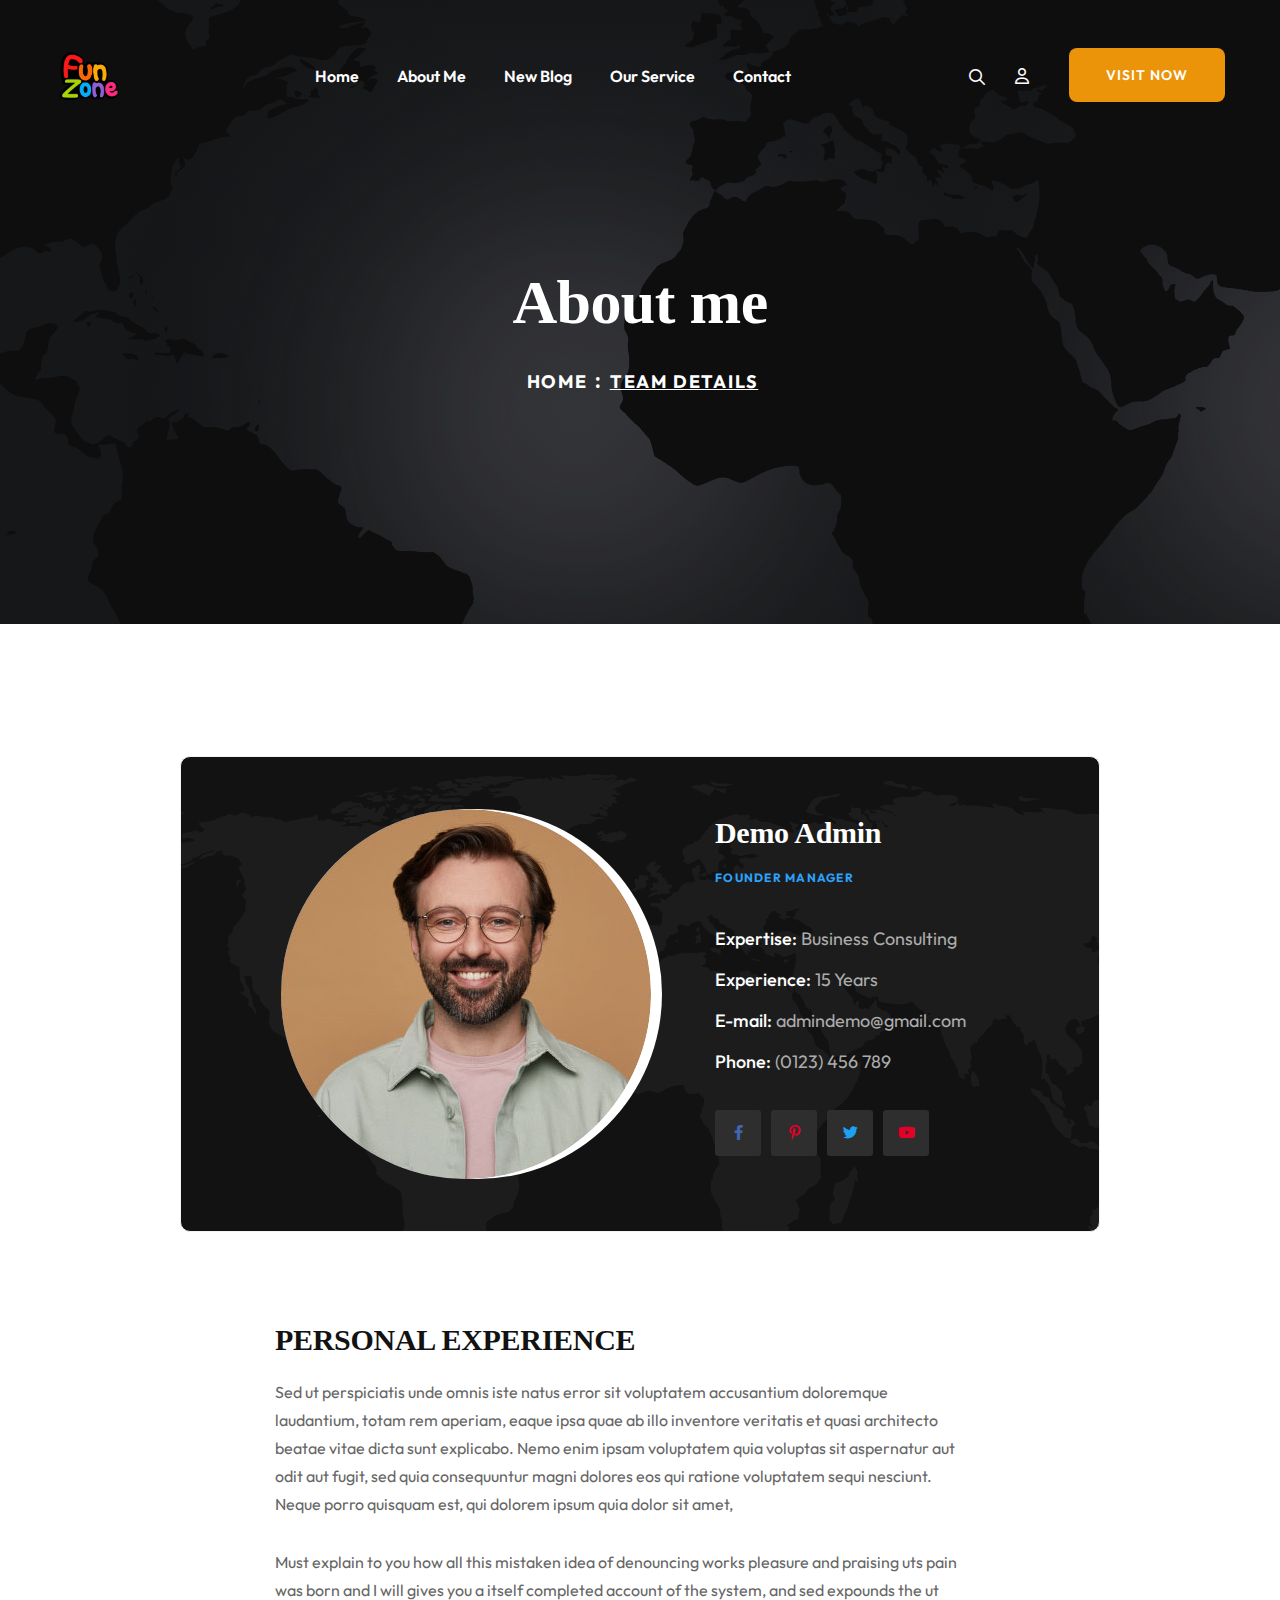
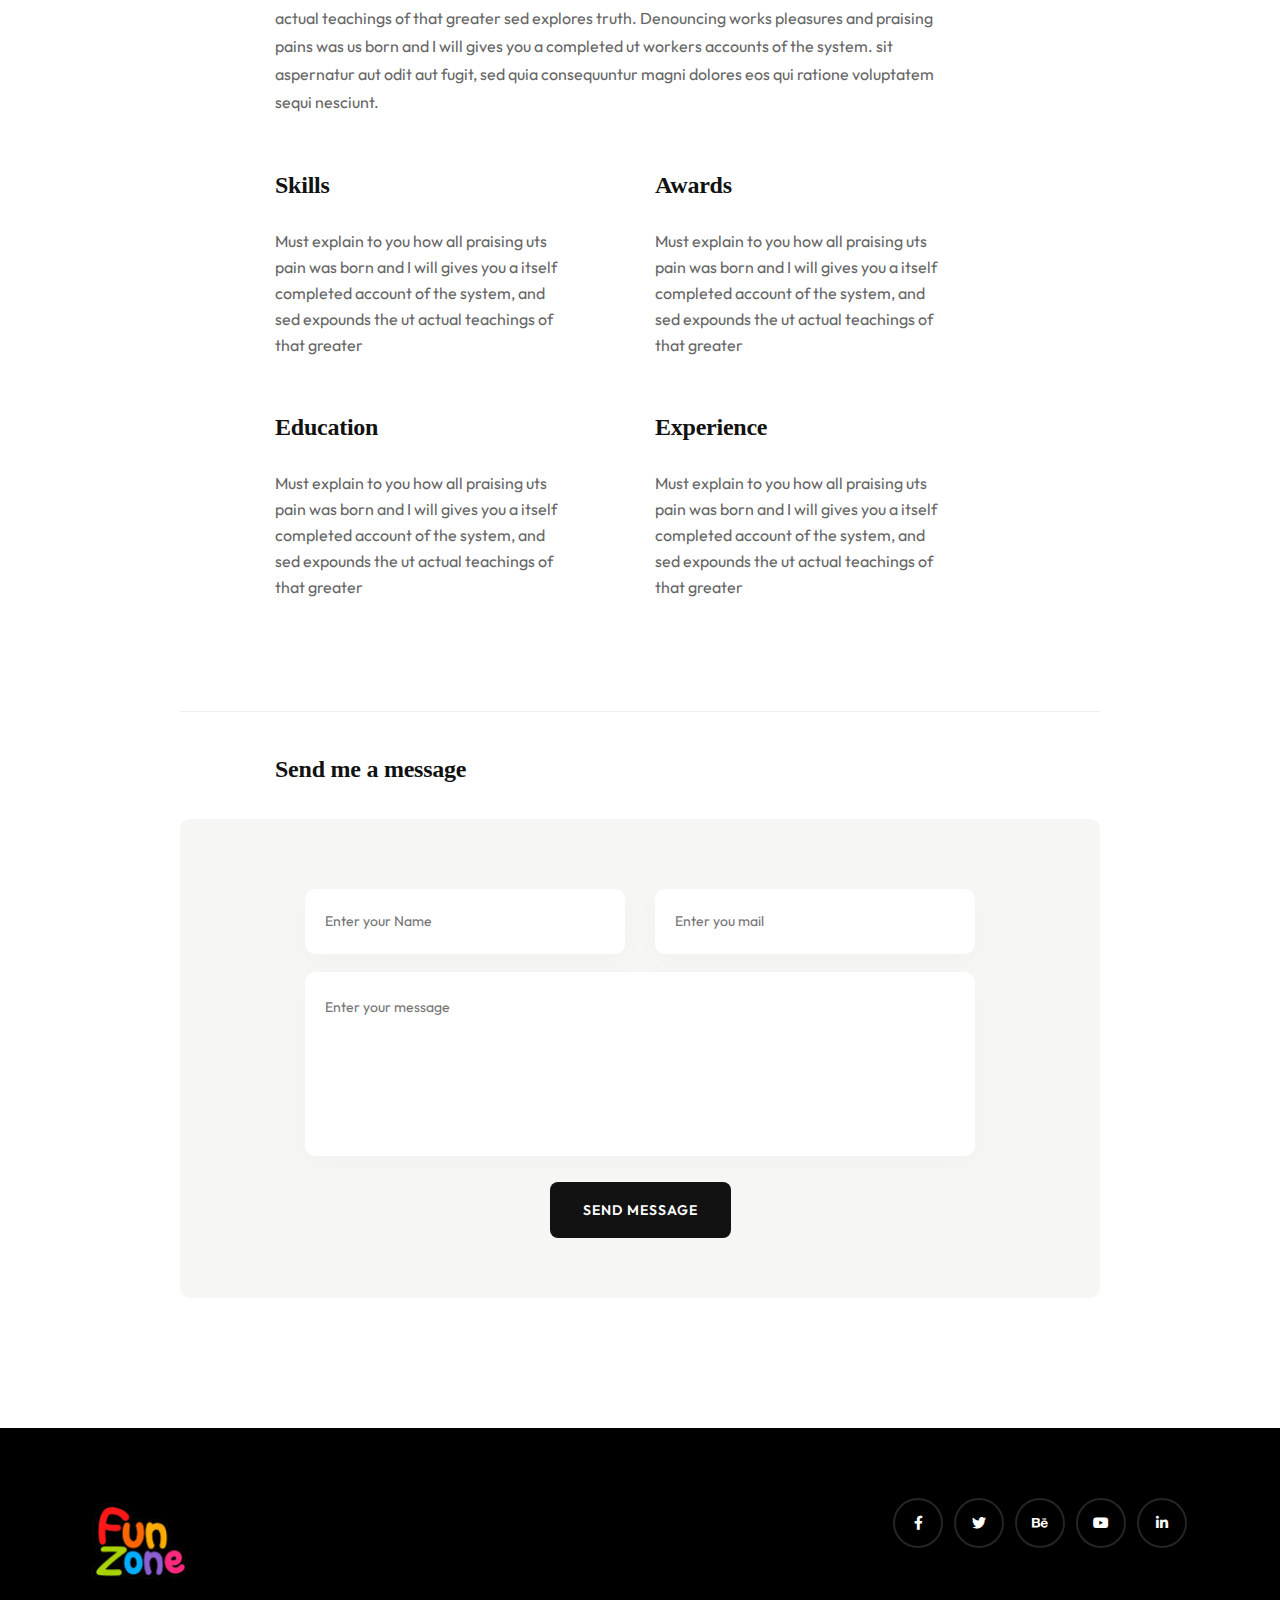
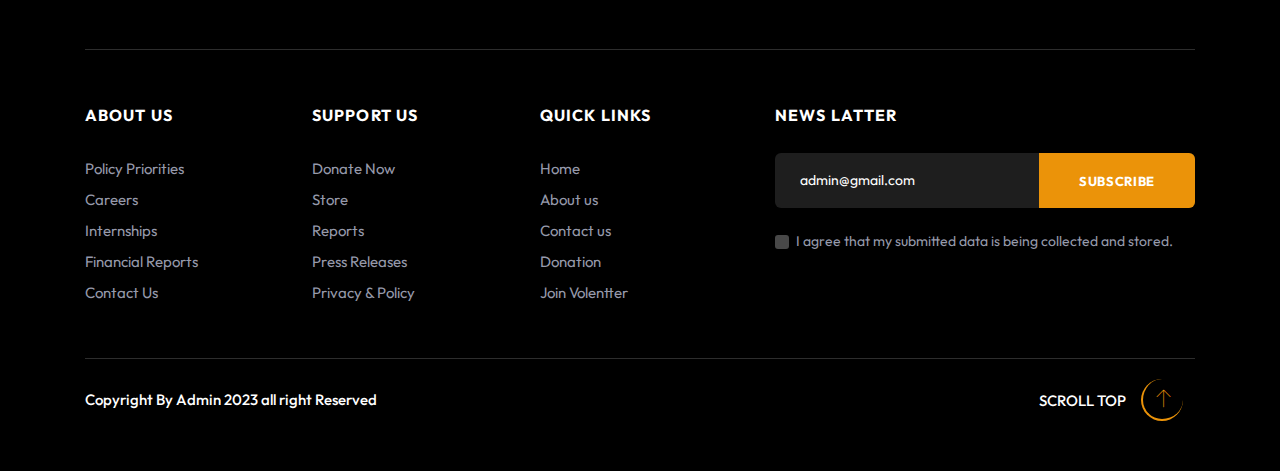
<file: about-me.html>
<!doctype html>
<html class="no-js" lang="zxx">
<head>
   <meta charset="utf-8">
   <meta http-equiv="x-ua-compatible" content="ie=edge">
   <title>FUN ZONE</title>
   <meta name="description" content="">
   <meta name="viewport" content="width=device-width, initial-scale=1">

   <!-- Logo Website -->
   <link rel="icon" href="assets/img/logo/logo.png">

   <!-- CSS here -->
   <link rel="stylesheet" href="assets/css/bootstrap.css">
   <link rel="stylesheet" href="assets/css/meanmenu.css">
   <link rel="stylesheet" href="assets/css/animate.css">
   <link rel="stylesheet" href="assets/css/swiper-bundle.css">
   <link rel="stylesheet" href="assets/css/slick.css">
   <link rel="stylesheet" href="assets/css/nouislider.css">
   <link rel="stylesheet" href="assets/css/backtotop.css">
   <link rel="stylesheet" href="assets/css/magnific-popup.css">
   <link rel="stylesheet" href="assets/css/nice-select.css">
   <link rel="stylesheet" href="assets/css/font-awesome-pro.css">
   <link rel="stylesheet" href="assets/css/spacing.css">
   <link rel="stylesheet" href="assets/css/main.css">
</head>

<body>
 <!-- pre loader area start -->
 <div id="loading">
   <div id="loading-center">
      <div id="loading-center-absolute">
         <!-- loading content here -->
         <div class="tp-preloader-content">
            <div class="tp-preloader-icon text-center">
               <span class="tp-preloader-animation">
                  <img width="40%" src="assets/img/logo/logo.png" alt="">
               </span>
            </div>
         </div>
      </div>
   </div>
</div>
<!-- pre loader area end -->

   <!-- header area start -->
   <header id="header-sticky" class="transparent-header header__sticky">
      <div class="header-area header-area-2 header__space pt-40">
            <div class="container-fluid">
               <div class="row align-items-center justify-content-between">
                  <div class="col-xl-2 col-lg-2 col-md-6 col-6">
                     <div class="logo">
                        <a href="index.html">
                           <img width="40%" src="assets/img/logo/logo.png" alt="">
                        </a>
                     </div>
                  </div>
                  <div class="d-none d-xl-block col-xl-6 col-lg-6">
                     <div class="main-menu main-menu-2 menu__space">
                        <nav id="tp-mobile-menu">
                           <ul>
                              <li class="has-dropdown">
                                 <a href="index.html">Home</a>
                              </li>
                              <li class="has-dropdown">
                                 <a href="about-me.html">About Me</a>
                              </li>
                              <li class="has-dropdown">
                                 <a href="news-blog.html">New Blog</a>
                              </li>
                              <li class="has-dropdown">
                                 <a href="our-services.html">Our Service</a>
                              </li>
                              <li>
                                 <a href="contact-us.html">Contact</a>
                              </li>
                           </ul>
                        </nav>
                     </div>
                  </div>
                  <div class="col-xl-4 col-lg-6 col-md-6 col-6">
                     <div class="header-right d-none d-lg-flex align-items-center justify-content-end">
                        <div class="header-icon">
                           <ul class="d-flex">
                              <li class="search-btn-wrap">
                                 <a class="tp-header-search-toggle">
                                    <i class="fa-regular fa-magnifying-glass header-search-open"></i>
                                    <i class="header_search-close text-white far fa-times"></i>
                                 </a>
                                 <div class="search-form">
                                    <form action="#">
                                       <input type="text" placeholder="search here">
                                       <button type="submit"><i class="far fa-search"></i></button>
                                    </form>
                                 </div>
                              </li>
                              <li><a href="#"><i class="fa-regular fa-user"></i></a></li>
                           </ul>
                        </div>
                        <div class="language d-none d-xxl-block ml-35">
                           <span><a href="#">Eng <i class="fa-regular fa-chevron-down"></i></a></span>
                           <ul>
                              <li><a href="#">Vie</a></li>
                              <li><a href="#">Fra</a></li>
                              <li><a href="#">Ita</a></li>
                              <li><a href="#">Chi</a></li>
                           </ul>
                        </div>
                        <div class="header-btn">
                           <a class="tp-btn tp-btn-shine-effect" href="#"><span>Visit Now</span></a>
                        </div>
                     </div>
                     <div class="mobile-menu d-xl-none">
                        <button class="tp-side-action tp-toogle hamburger-btn">
                           <span></span>
                           <span></span>
                           <span></span>
                        </button>
                     </div>
                  </div>
               </div>
            </div>
      </div>
   </header>
   <!-- header area end -->

   <!-- mobile menu style start -->
   <div class="fix">
      <div class="tp-side-info">
         <div class="tp-side-logo">
            <a href="index.html">
               <img src="assets/img/logo/logo.png" alt="logo">
            </a>
         </div>
         <div class="tp-side-close">
            <button> <i class="fa-solid fa-xmark"></i></button>
         </div>
         <div class="tp-mobile-menu-pos"></div>
         <div class="tp-side-content">
            <div class="tp-side-content__inner-btn mb-100">
               <a href="#" class="tp-btn">Follow me</a>
            </div>
            <div class="tp-contact-info d-flex flex-column">
               <a href="tel:088245684379"><i class="fa-solid fa-phone-flip"></i>(0123) 456 789</a>
               <a class="mail" href="#">admin@gmail.com</a>
            </div>
            <div class="tpfooter__social tpside-social">
               <a href="#"><i class="fa-brands fa-facebook-f"></i></a>
               <a href="#"><i class="fa-brands fa-twitter"></i></a>
               <a href="#"><i class="fa-brands fa-youtube"></i></a>
               <a href="#"><i class="fa-brands fa-linkedin-in"></i></a>
            </div>
         </div>
      </div>
      <div class="offcanvas-overlay"></div>
   </div>
   <!-- mobile menu style end -->

   <main>
      <!-- about foundation area start -->
      <div class="wrapper-box p-relative">
         <div class="breadcrumb-bg" data-background="assets/img/breadcrumb/breadcrumb-bg.png"></div>
         <div class="breadcrumb-area pt-265 pb-265">
            <div class="container">
               <div class="row">
                  <div class="col-xl-12">
                     <div class="breadcrumb__content text-center">
                        <h1 class="breadcrumb__title">About me</h1>
                        <div class="breadcrumb__list">
                           <span><a href="index.html">Home</a></span>
                           <span class="dvdr"><i class="fa-solid fa-colon"></i></span>
                           <span class="underline">team details</span>
                        </div>
                     </div>
                  </div>
               </div>
            </div>
         </div>
      </div>
      <!-- about foundation area end -->

      <!-- about me area start -->
      <section class="about-me-area pt-95">
         <div class="container">
            <div class="row justify-content-center">
               <div class="col-xl-10">
                  <div class="about-me-wrapper d-md-flex about-me-bg"
                     data-background="assets/img/about/about-me/map-about.png">
                     <div class="about-me-img p-relative">
                        <img src="assets/img/about/about-me/about-me-1.jpg" alt="">
                     </div>
                     <div class="about-me-content">
                        <h3 class="about-me-title">Demo Admin</h3>
                        <span class="about-me-description">Founder Manager</span>
                        <div class="about-me-list">
                           <ul>
                              <li><span>Expertise:</span> Business Consulting</li>
                              <li><span>Experience:</span> 15 Years</li>
                              <li><span>E-mail:</span> admindemo@gmail.com</li>
                              <li><span>Phone:</span> (0123) 456 789</li>
                           </ul>
                        </div>
                        <div class="about-me-social d-flex">
                           <div class="facebook"><a href="#"><i class="fa-brands fa-facebook-f"></i></a></div>
                           <div class="pinterest ml-10"><a href="#"><i class="fa-brands fa-pinterest-p"></i></a></div>
                           <div class="twitter ml-10"><a href="#"><i class="fa-brands fa-twitter"></i></a></div>
                           <div class="youtube ml-10"><a href="#"><i class="fa-brands fa-youtube"></i></a></div>
                        </div>
                     </div>
                  </div>
               </div>
            </div>
         </div>
      </section>
      <!-- about me area end -->

      <!-- about me text area start -->
      <section class="about-text-area pt-90 pb-130">
         <div class="container">
            <div class="row justify-content-center">
               <div class="col-lg-8">
                  <div class="about-me-personal-experience">
                     <h3 class="about-me-personal-title">
                        PERSONAL EXPERIENCE
                     </h3>
                     <p class="mb-30">Sed ut perspiciatis unde omnis iste natus error sit voluptatem accusantium
                        doloremque laudantium,
                        totam rem aperiam, eaque ipsa quae ab illo inventore veritatis et quasi architecto beatae vitae
                        dicta sunt explicabo. Nemo enim ipsam voluptatem quia voluptas sit aspernatur aut odit aut
                        fugit,
                        sed quia consequuntur magni dolores eos qui ratione voluptatem sequi nesciunt. Neque porro
                        quisquam
                        est, qui dolorem ipsum quia dolor sit amet,</p>
                     <p>Must explain to you how all this mistaken idea of denouncing works pleasure and praising uts
                        pain
                        was born and I will gives you a itself completed account of the system, and sed expounds the ut
                        actual teachings of that greater sed explores truth. Denouncing works pleasures and praising
                        pains
                        was us born and I will gives you a completed ut workers accounts of the system. sit aspernatur
                        aut
                        odit aut fugit, sed quia consequuntur magni dolores eos qui ratione voluptatem sequi nesciunt.
                     </p>
                  </div>
                  <div class="row">
                     <div class="col-lg-6 col-md-6">
                        <div class="about-me-skills">
                           <h3 class="about-me-skills-title">Skills</h3>
                           <p>Must explain to you how all praising uts pain was born and I will gives you a itself
                              completed account of the system, and sed expounds the ut actual teachings of that greater
                           </p>
                        </div>
                     </div>
                     <div class="col-lg-6 col-md-6">
                        <div class="about-me-awards">
                           <h3 class="about-me-awards-title">Awards</h3>
                           <p>Must explain to you how all praising uts pain was born and I will gives you a itself
                              completed account of the system, and sed expounds the ut actual teachings of that greater
                           </p>
                        </div>
                     </div>
                     <div class="col-lg-6 col-md-6">
                        <div class="about-me-education">
                           <h3 class="about-me-education-title">Education</h3>
                           <p>Must explain to you how all praising uts pain was born and I will gives you a itself
                              completed account of the system, and sed expounds the ut actual teachings of that greater
                           </p>
                        </div>
                     </div>
                     <div class="col-lg-6 col-md-6">
                        <div class="about-me-skills">
                           <h3 class="about-me-skills-title">Experience</h3>
                           <p>Must explain to you how all praising uts pain was born and I will gives you a itself
                              completed account of the system, and sed expounds the ut actual teachings of that greater
                           </p>
                        </div>
                     </div>
                  </div>
               </div>
            </div>
            <div class="row justify-content-center p-relative">
               <div class="col-lg-8">
                  <h3 class="about-me-send-message-title">Send me a message</h3>
               </div>
               <div class="col-lg-10">
                  <div class="about-me-send-message">
                     <div class="contact-form">
                        <form action="#">
                           <div class="row">
                              <div class="col-xl-6 col-lg-6">
                                 <div class="contact-input">
                                    <input type="text" placeholder="Enter your Name">
                                 </div>
                              </div>
                              <div class="col-xl-6 col-lg-6">
                                 <div class="contact-input">
                                    <input type="text" placeholder="Enter you mail">
                                 </div>
                              </div>
                              <div class="col-xl-12">
                                 <div class="contact-input">
                                    <textarea placeholder="Enter your message"></textarea>
                                 </div>
                                 <div class="about-me-btn text-center">
                                    <button class="tp-btn-black tp-btn-shine-effect">Send Message</button>
                                 </div>
                              </div>
                           </div>
                        </form>
                     </div>
                  </div>
               </div>
            </div>
         </div>
      </section>
      <!-- about me text area end -->

   </main>

   <!-- footer area start -->
   <footer class="bg-black">
      <div class="footer-social-area pt-70">
         <div class="container">
            <div class="tpborder-bottom pb-35">
               <div class="row">
                  <div class="col-xl-6 col-lg-6 col-md-6 ">
                     <div class="tpfooter__logo mb-30">
                        <a href="index.html"><img width="20%" src="assets/img/logo/logo.png" alt=""></a>
                     </div>
                  </div>
                  <div class="col-xl-6 col-lg-6 col-md-6 ">
                     <div class="tpfooter__social text-start text-md-end">
                        <a href="#"><i class="fa-brands fa-facebook-f"></i></a>
                        <a href="#"><i class="fa-brands fa-twitter"></i></a>
                        <a href="#"><i class="fa-brands fa-behance"></i></a>
                        <a href="#"><i class="fa-brands fa-youtube"></i></a>
                        <a href="#"><i class="fa-brands fa-linkedin-in"></i></a>
                     </div>
                  </div>
               </div>
            </div>
         </div>
      </div>
      <div class="footer-widget-area">
         <div class="container">
            <div class="tpborder-bottom pt-35 pb-50 mb-20 mt-20">
               <div class="row">
                  <div class="col-xl-3 col-lg-3 col-md-4 col-6 col-6">
                     <div class="tpfooter-widget tp-footer-col-1">
                        <h3 class="tpfooter-widget__title">
                           About us
                        </h3>
                        <ul>
                           <li><a href="#">Policy Priorities</a></li>
                           <li><a href="#">Careers</a></li>
                           <li><a href="#">Internships</a></li>
                           <li><a href="#">Financial Reports</a></li>
                           <li><a href="#">Contact Us</a></li>
                        </ul>
                     </div>
                  </div>
                  <div class="col-xl-3 col-lg-3 col-md-4 col-6 col-6">
                     <div class="tpfooter-widget tp-footer-col-2">
                        <h3 class="tpfooter-widget__title">
                           Support us
                        </h3>
                        <ul>
                           <li><a href="#">Donate Now</a></li>
                           <li><a href="#">Store</a></li>
                           <li><a href="#">Reports</a></li>
                           <li><a href="#">Press Releases</a></li>
                           <li><a href="#">Privacy & Policy</a></li>
                        </ul>
                     </div>
                  </div>
                  <div class="col-xl-2 col-lg-2 col-md-4 col-6">
                     <div class="tpfooter-widget tp-footer-col-3">
                        <h3 class="tpfooter-widget__title">
                           Quick LInks
                        </h3>
                        <ul>
                           <li><a href="#">Home</a></li>
                           <li><a href="#">About us</a></li>
                           <li><a href="#">Contact us</a></li>
                           <li><a href="#">Donation</a></li>
                           <li><a href="#">Join Volentter</a></li>
                        </ul>
                     </div>
                  </div>
                  <div class="col-xl-4 col-lg-4 col-md-8 col-12">
                     <div class="tpfooter-widget tp-footer-col-4">
                        <h3 class="tpfooter-widget__title">
                           News Latter
                        </h3>
                        <div class="tpfooter-subscribe p-relative mb-20">
                           <form>
                              <input type="email" placeholder="admin@gmail.com">
                              <button type="submit">Subscribe</button>
                           </form>
                        </div>
                        <div class="tp-check-box">
                           <div class="form-check">
                              <input class="form-check-input" type="checkbox" value="" id="footer-agree">
                              <label class="form-check-label" for="footer-agree">
                                 I agree that my submitted data is being collected and stored.
                              </label>
                           </div>
                        </div>
                     </div>
                  </div>
               </div>
            </div>
         </div>
      </div>
      <div class="footer-copyright-area pb-50">
         <div class="container">
            <div class="row align-items-center">
               <div class="col-xl-8 col-lg-6 col-md-6">
                  <div class="tp-copyright">
                     <p>Copyright By Admin 2023 all right Reserved</p>
                  </div>
               </div>
               <div class="col-xl-4 col-lg-6 col-md-6">
                  <div class="d-flex justify-content-md-end backtop">
                     <div class="tp-backtop">
                        <button type="button" class="back-to-top-btn">
                              <span>Scroll Top</span>
                              <span><i class="fa-thin fa-arrow-up"></i></span>   
                           </button>
                     </div>
                  </div>
               </div>
            </div>
         </div>
      </div>
   </footer>
   <!-- footer area end -->


   <!-- JS here -->
   <script src="assets/js/vendor/jquery.js"></script>
   <script src="assets/js/vendor/waypoints.js"></script>
   <script src="assets/js/bootstrap-bundle.js"></script>
   <script src="assets/js/jquery.meanmenu.js"></script>
   <script src="assets/js/swiper-bundle.js"></script>
   <script src="assets/js/slick.min.js"></script>
   <script src="assets/js/nouislider.js"></script>
   <script src="assets/js/magnific-popup.js"></script>
   <script src="assets/js/parallax.js"></script>
   <script src="assets/js/nice-select.js"></script>
   <script src="assets/js/purecounter.js"></script>
   <script src="assets/js/wow.js"></script>
   <script src="assets/js/isotope-pkgd.js"></script>
   <script src="assets/js/imagesloaded-pkgd.js"></script>
   <script src="assets/js/ajax-form.js"></script>
   <script src="assets/js/main.js"></script>
</body>
</html>
</file>
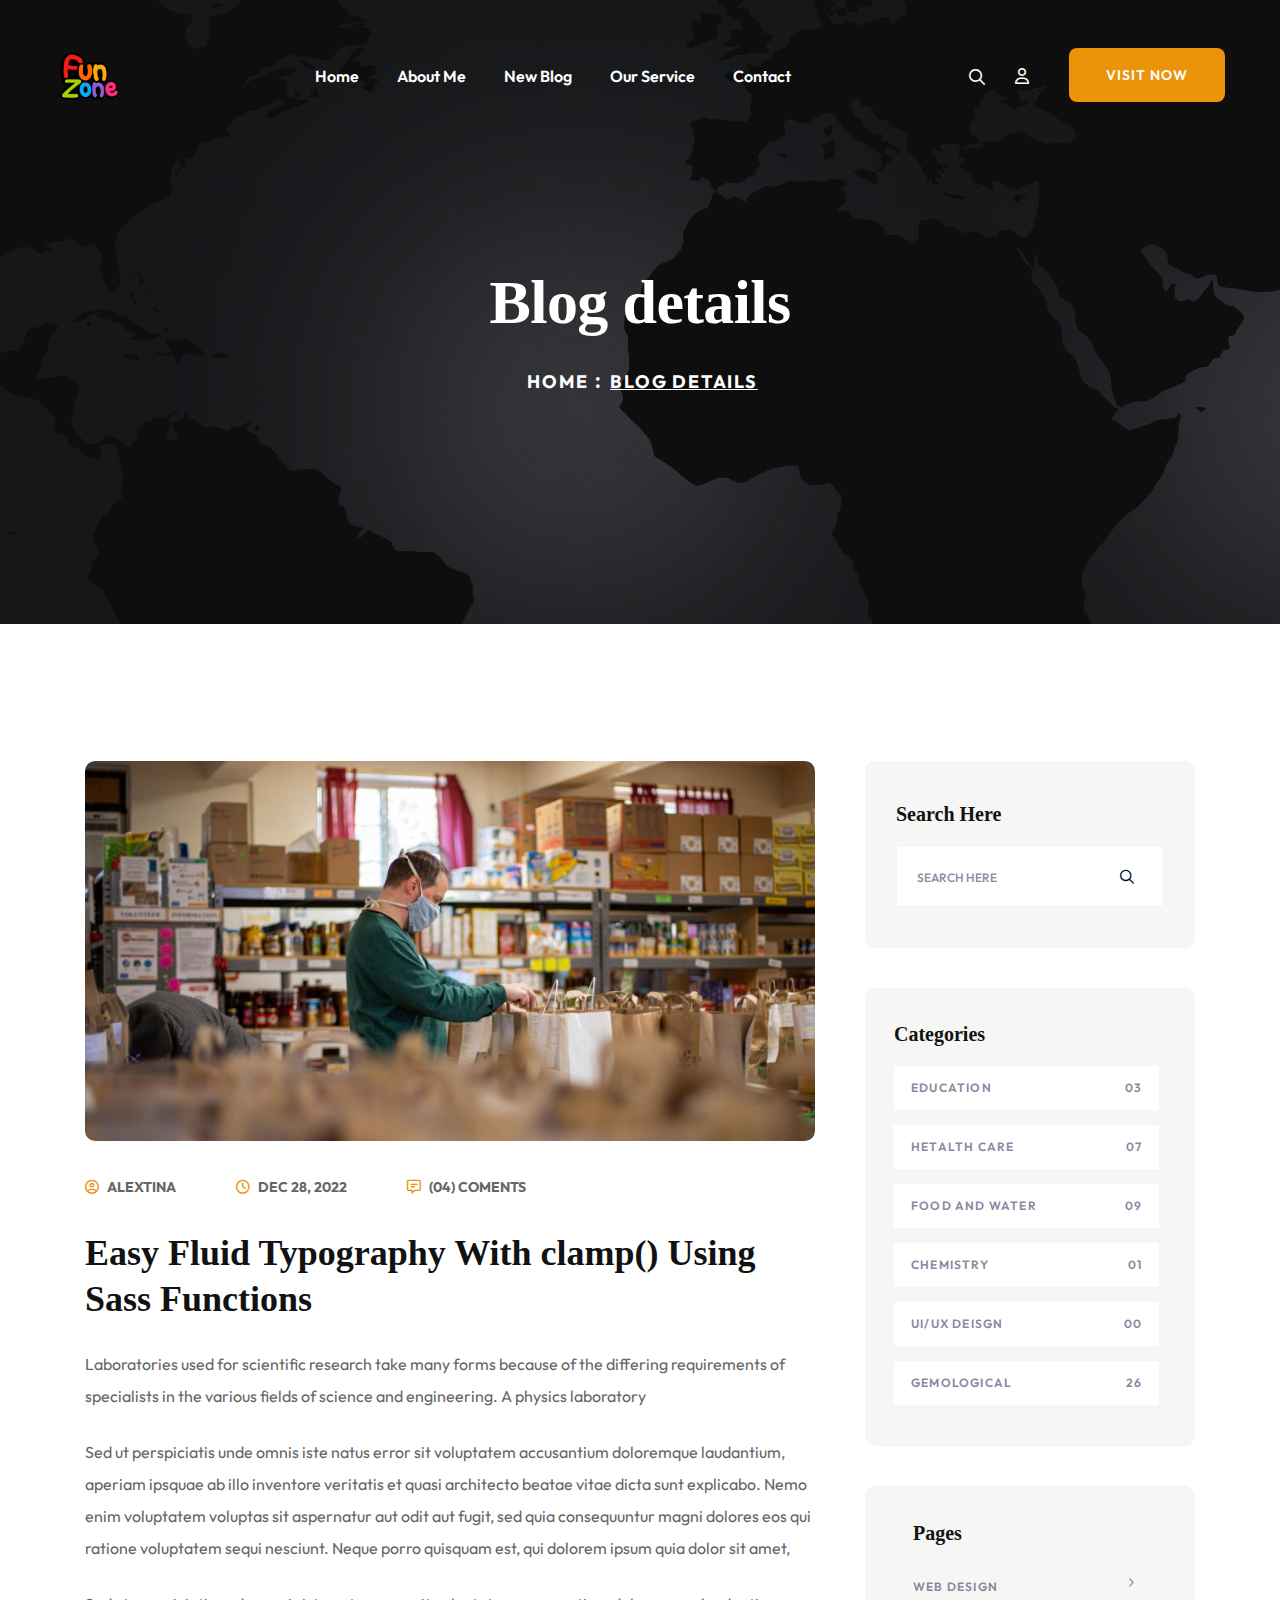
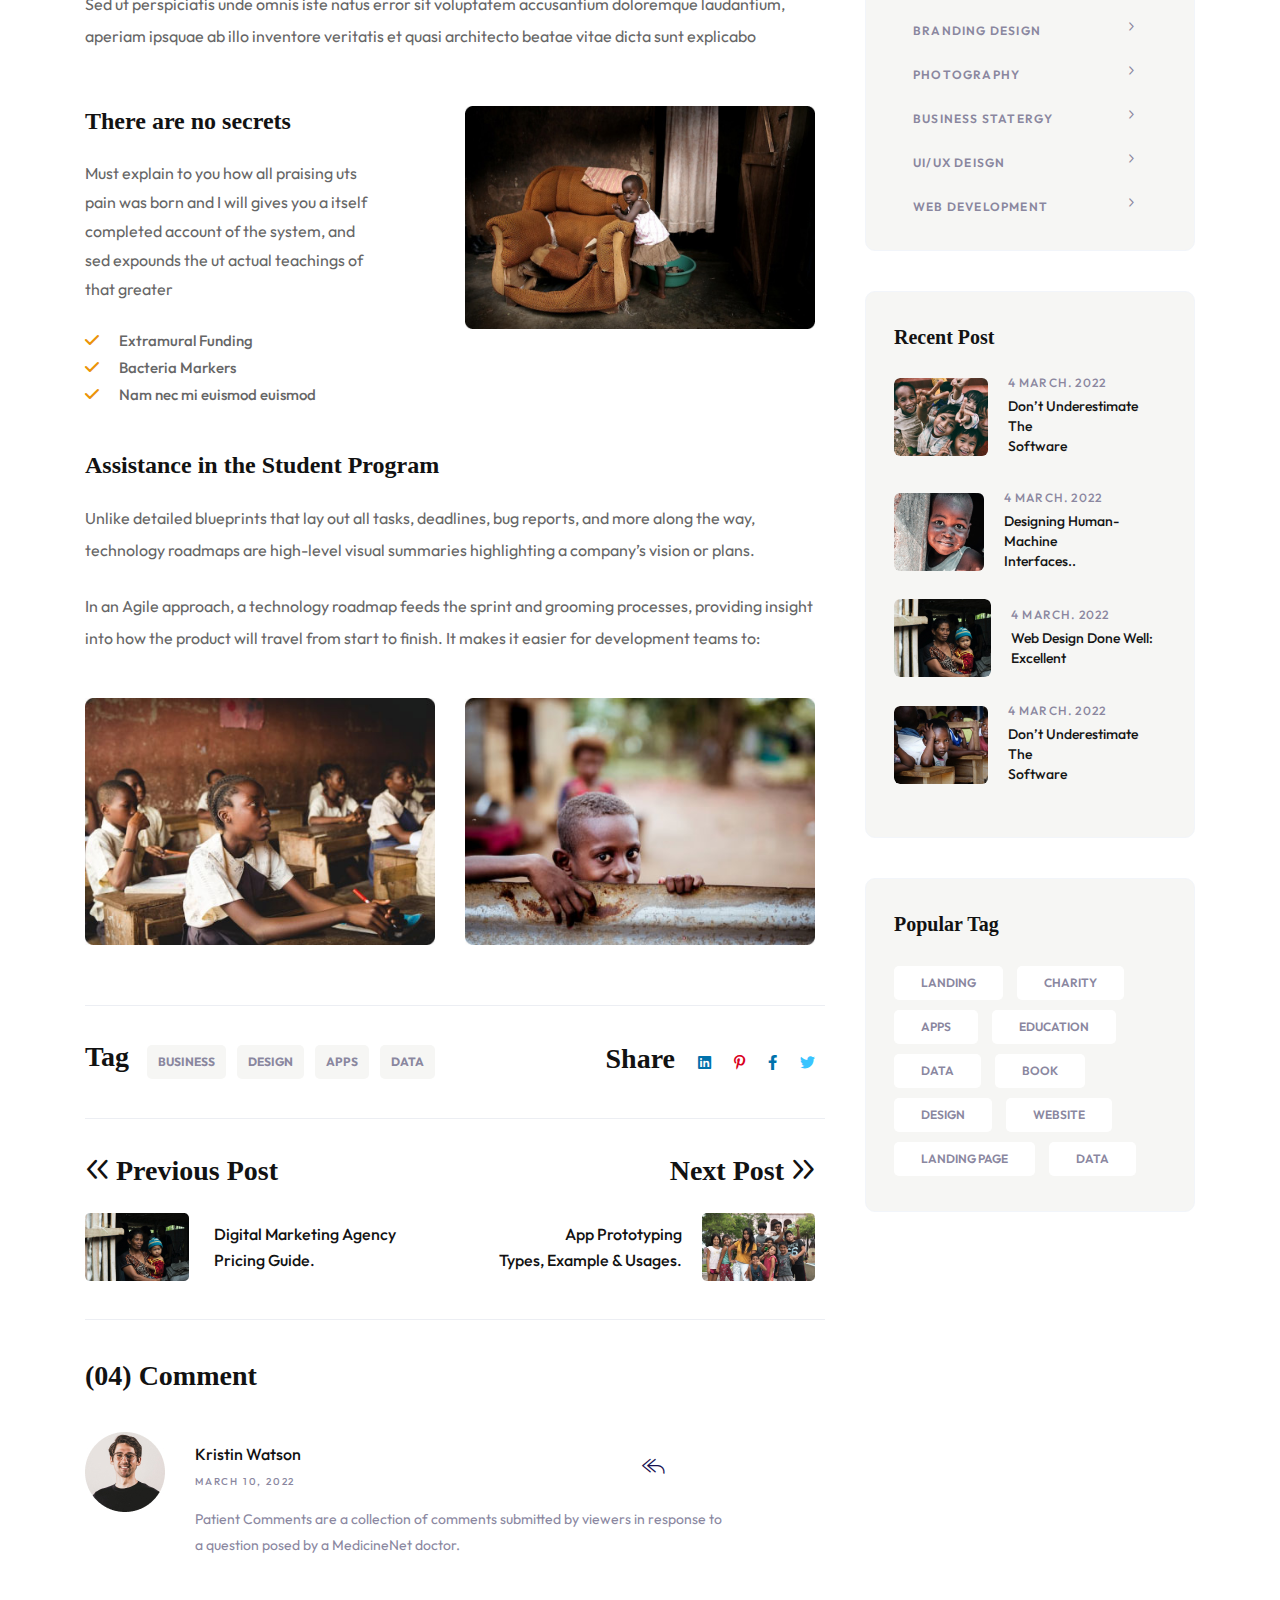
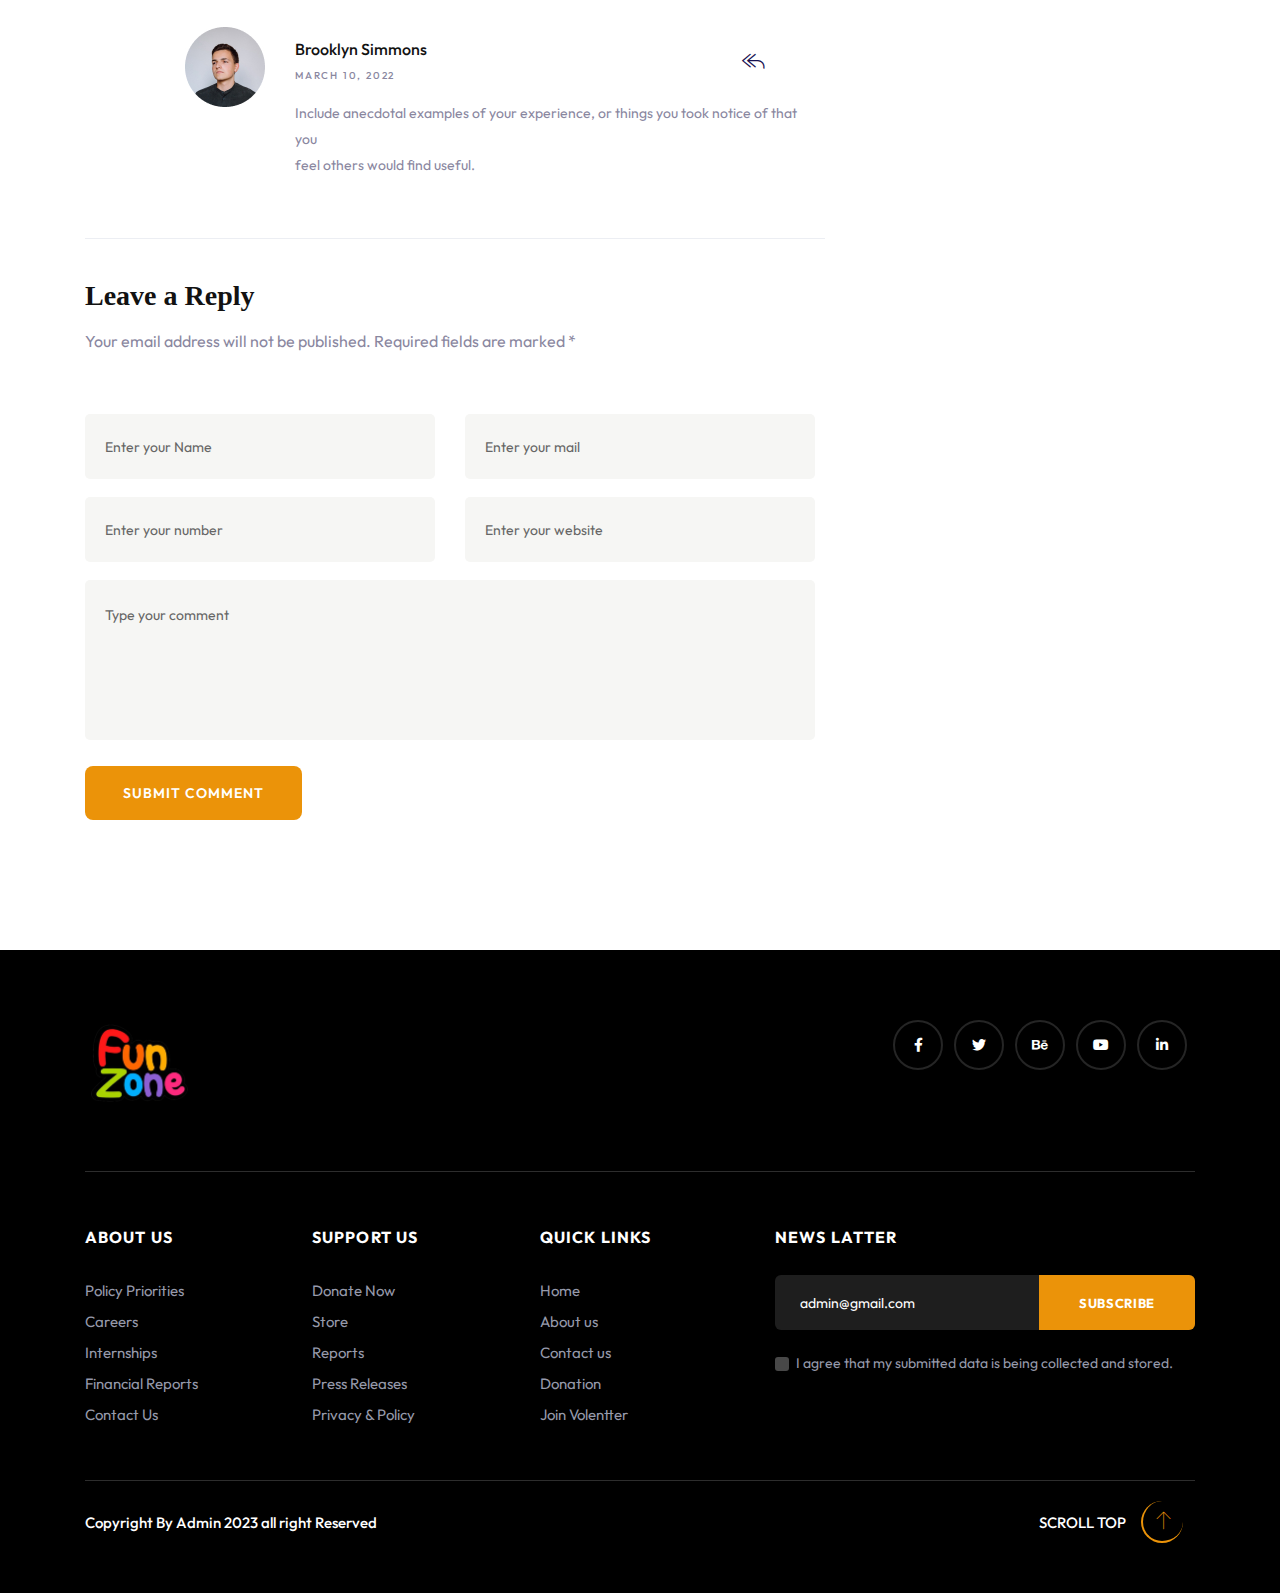
<file: blog-details.html>
<!doctype html>
<html class="no-js" lang="zxx">
<head>
   <meta charset="utf-8">
   <meta http-equiv="x-ua-compatible" content="ie=edge">
   <title>FUN ZONE</title>
   <meta name="description" content="">
   <meta name="viewport" content="width=device-width, initial-scale=1">

   <!-- Logo -->
   <link rel="icon" href="assets/img/logo/logo.png">

   <!-- CSS here -->
   <link rel="stylesheet" href="assets/css/bootstrap.css">
   <link rel="stylesheet" href="assets/css/meanmenu.css">
   <link rel="stylesheet" href="assets/css/animate.css">
   <link rel="stylesheet" href="assets/css/swiper-bundle.css">
   <link rel="stylesheet" href="assets/css/slick.css">
   <link rel="stylesheet" href="assets/css/nouislider.css">
   <link rel="stylesheet" href="assets/css/backtotop.css">
   <link rel="stylesheet" href="assets/css/magnific-popup.css">
   <link rel="stylesheet" href="assets/css/nice-select.css">
   <link rel="stylesheet" href="assets/css/font-awesome-pro.css">
   <link rel="stylesheet" href="assets/css/spacing.css">
   <link rel="stylesheet" href="assets/css/main.css">
</head>

<body>
 <!-- pre loader area start -->
 <div id="loading">
   <div id="loading-center">
      <div id="loading-center-absolute">
         <!-- loading content here -->
         <div class="tp-preloader-content">
            <div class="tp-preloader-icon text-center">
               <span class="tp-preloader-animation">
                  <img width="40%" src="assets/img/logo/logo.png" alt="">
               </span>
            </div>
         </div>
      </div>
   </div>
</div>
<!-- pre loader area end -->

   <!-- header area start -->
   <header id="header-sticky" class="transparent-header header__sticky">
      <div class="header-area header-area-2 header__space pt-40">
            <div class="container-fluid">
               <div class="row align-items-center justify-content-between">
                  <div class="col-xl-2 col-lg-2 col-md-6 col-6">
                     <div class="logo">
                        <a href="index.html">
                           <img width="40%" src="assets/img/logo/logo.png" alt="">
                        </a>
                     </div>
                  </div>
                  <div class="d-none d-xl-block col-xl-6 col-lg-6">
                     <div class="main-menu main-menu-2 menu__space">
                        <nav id="tp-mobile-menu">
                           <ul>
                              <li class="has-dropdown">
                                 <a href="index.html">Home</a>
                              </li>
                              <li class="has-dropdown">
                                 <a href="about-me.html">About Me</a>
                              </li>
                              <li class="has-dropdown">
                                 <a href="news-blog.html">New Blog</a>
                              </li>
                              <li class="has-dropdown">
                                 <a href="our-services.html">Our Service</a>
                              </li>
                              <li>
                                 <a href="contact-us.html">Contact</a>
                              </li>
                           </ul>
                        </nav>
                     </div>
                  </div>
                  <div class="col-xl-4 col-lg-6 col-md-6 col-6">
                     <div class="header-right d-none d-lg-flex align-items-center justify-content-end">
                        <div class="header-icon">
                           <ul class="d-flex">
                              <li class="search-btn-wrap">
                                 <a class="tp-header-search-toggle">
                                    <i class="fa-regular fa-magnifying-glass header-search-open"></i>
                                    <i class="header_search-close text-white far fa-times"></i>
                                 </a>
                                 <div class="search-form">
                                    <form action="#">
                                       <input type="text" placeholder="search here">
                                       <button type="submit"><i class="far fa-search"></i></button>
                                    </form>
                                 </div>
                              </li>
                              <li><a href="#"><i class="fa-regular fa-user"></i></a></li>
                           </ul>
                        </div>
                        <div class="language d-none d-xxl-block ml-35">
                           <span><a href="#">Eng <i class="fa-regular fa-chevron-down"></i></a></span>
                           <ul>
                              <li><a href="#">Vie</a></li>
                              <li><a href="#">Fra</a></li>
                              <li><a href="#">Ita</a></li>
                              <li><a href="#">Chi</a></li>
                           </ul>
                        </div>
                        <div class="header-btn">
                           <a class="tp-btn tp-btn-shine-effect" href="#"><span>Visit Now</span></a>
                        </div>
                     </div>
                     <div class="mobile-menu d-xl-none">
                        <button class="tp-side-action tp-toogle hamburger-btn">
                           <span></span>
                           <span></span>
                           <span></span>
                        </button>
                     </div>
                  </div>
               </div>
            </div>
      </div>
   </header>
   <!-- header area end -->

   <!-- mobile menu style start -->
   <div class="fix">
      <div class="tp-side-info">
         <div class="tp-side-logo">
            <a href="index.html">
               <img src="assets/img/logo/logo.png" alt="logo">
            </a>
         </div>
         <div class="tp-side-close">
            <button> <i class="fa-solid fa-xmark"></i></button>
         </div>
         <div class="tp-mobile-menu-pos"></div>
         <div class="tp-side-content">
            <div class="tp-side-content__inner-btn mb-100">
               <a href="#" class="tp-btn">Follow Me</a>
            </div>
            <div class="tp-contact-info d-flex flex-column">
               <a href="tel:088245684379"><i class="fa-solid fa-phone-flip"></i> (0123) 456 789</a>
               <a class="mail" href="#">admin@mail.com</a>
            </div>
            <div class="tpfooter__social tpside-social">
               <a href="#"><i class="fa-brands fa-facebook-f"></i></a>
               <a href="#"><i class="fa-brands fa-twitter"></i></a>
               <a href="#"><i class="fa-brands fa-youtube"></i></a>
               <a href="#"><i class="fa-brands fa-linkedin-in"></i></a>
            </div>
         </div>
      </div>
      <div class="offcanvas-overlay"></div>
   </div>
   <!-- mobile menu style end -->
   <main>
      <!-- Blog details breadcrumb start -->
      <div class="wrapper-box p-relative">
         <div class="breadcrumb-bg" data-background="assets/img/breadcrumb/breadcrumb-bg.png"></div>
         <div class="breadcrumb-area pt-265 pb-265">
            <div class="container">
               <div class="row">
                  <div class="col-xl-12">
                     <div class="breadcrumb__content text-center">
                        <h1 class="breadcrumb__title">Blog details</h1>
                        <div class="breadcrumb__list">
                           <span><a href="index.html">Home</a></span>
                           <span class="dvdr"><i class="fa-solid fa-colon"></i></span>
                           <span class="underline">Blog details</span>
                        </div>
                     </div>
                  </div>
               </div>
            </div>
         </div>
      </div>
      <!-- Blog details breadcrumb end -->

      <!-- Blog details area start -->
      <div class="blog-details-area pt-100 pb-130">
         <div class="container">
            <div class="row">
               <div class="col-lg-8">
                  <div class="blog-details-items">
                     <div class="blog-details-thumb">
                        <img src="assets/img/blog/blog-details/blog-thumb.jpg" alt="">
                     </div>
                     <div class="blog-details-info d-flex">
                        <div class="blog-details-name">
                           <i class="fa-regular fa-circle-user"></i>
                           <span>Alextina</span>
                        </div>
                        <div class="blog-details-date">
                           <i class="fa-regular fa-clock"></i>
                           <span>Dec 28, 2022</span>
                        </div>
                        <div class="blog-details-message">
                           <i class="fa-regular fa-message-lines"></i>
                           <span>(04) Coments</span>
                        </div>
                     </div>
                     <div class="blog-details-content">
                        <h3 class="blog-details-title">Easy Fluid Typography With clamp() Using <br> Sass
                           Functions</h3>
                        <p>Laboratories used for scientific research take many forms because of the differing
                           requirements of specialists in the various fields of science and engineering. A physics
                           laboratory</p>
                        <p>Sed ut perspiciatis unde omnis iste natus error sit voluptatem accusantium doloremque
                           laudantium, aperiam ipsquae ab illo inventore veritatis et quasi architecto beatae vitae
                           dicta sunt explicabo. Nemo enim voluptatem voluptas sit aspernatur aut odit aut fugit, sed
                           quia consequuntur magni dolores eos qui ratione voluptatem sequi nesciunt. Neque porro
                           quisquam est, qui dolorem ipsum quia dolor sit amet,
                        </p>
                        <p>Sed ut perspiciatis unde omnis iste natus error sit voluptatem accusantium doloremque
                           laudantium, aperiam ipsquae ab illo inventore veritatis et quasi architecto beatae vitae
                           dicta sunt explicabo</p>
                     </div>
                     <div class="row">
                        <div class="col-md-6">
                           <div class="blog-details-no-secret mt-30">
                              <h3 class="title">There are no secrets </h3>
                              <p>Must explain to you how all praising uts pain was born and I will gives you a itself
                                 completed account of the system, and sed expounds the ut actual teachings of that
                                 greater
                              </p>
                              <ul>
                                 <li><span><i class="fas fa-check"></i></span>Extramural Funding</li>
                                 <li><span><i class="fas fa-check"></i></span>Bacteria Markers</li>
                                 <li><span><i class="fas fa-check"></i></span>Nam nec mi euismod euismod</li>
                              </ul>
                           </div>
                        </div>
                        <div class="col-md-6">
                           <div class="no-secret-thumb mt-30">
                              <img src="assets/img/blog/blog-details/blog-thumb-2.jpg" alt="">
                           </div>
                        </div>
                     </div>
                     <div class="blog-details-content">
                        <h3 class="details-title">Assistance in the Student Program</h3>
                        <p>Unlike detailed blueprints that lay out all tasks, deadlines, bug reports, and more along the
                           way, technology roadmaps are high-level visual summaries highlighting a company’s vision or
                           plans.
                        </p>
                        <p>In an Agile approach, a technology roadmap feeds the sprint and grooming processes, providing
                           insight into how the product will travel from start to finish. It makes it easier for
                           development teams to:</p>
                     </div>
                     <div class="row">
                        <div class="col-md-6">
                           <div class="blog-details-content-thumb mt-20">
                              <img src="assets/img/blog/blog-details/blog-thumb-3.jpg" alt="">
                           </div>
                        </div>
                        <div class="col-md-6">
                           <div class="blog-details-content-thumb mt-20">
                              <img src="assets/img/blog/blog-details/blog-thumn-4.jpg" alt="">
                           </div>
                        </div>
                     </div>
                     <div class="tag-box">
                        <div class="row align-items-center">
                           <div class="col-md-7">
                              <div class="tagcloud">
                                 <span>Tag</span>
                                 <a href="donation-listing.html">Business</a>
                                 <a href="donation-listing.html">Design</a>
                                 <a href="donation-listing.html">apps</a>
                                 <a href="donation-listing.html">data</a>
                              </div>
                           </div>
                           <div class="col-md-5">
                              <div class="postbox__share text-md-end">
                                 <span>Share</span>
                                 <a class="linkedin" href="#"><i class="fa-brands fa-linkedin"></i></a>
                                 <a class="pinterest" href="#"><i class="fa-brands fa-pinterest-p"></i></a>
                                 <a class="facebook" href="#"><i class="fa-brands fa-facebook-f"></i></a>
                                 <a class="twitter" href="#"><i class="fa-brands fa-twitter"></i></a>
                              </div>
                           </div>
                        </div>
                     </div>
                     <div class="row align-items-center">
                        <div class="col-md-6">
                           <div class="postbox__more-left mt-35 d-none d-md-block">
                              <div class="postbox__more-icon">
                                 <h4><a href="blog-details.html"><i class="fa-regular fa-angles-left"></i> Previous
                                       Post</a></h4>
                              </div>
                              <div class="postbox__more-content d-flex align-items-center">
                                 <a href="blog-details.html"><img src="assets/img/blog/blog-details/post1.jpg" alt=""></a>
                                 <span><a href="blog-details.html">Digital Marketing Agency <br> Pricing Guide.</a></span>
                              </div>
                           </div>
                        </div>
                        <div class="col-md-6">
                           <div class="postbox__more-right mt-35 d-none d-md-block">
                              <div class="postbox__more-icon text-md-end">
                                 <h4> <a href="blog-details.html">Next Post <i
                                          class="fa-regular fa-angles-right"></i></a></h4>
                              </div>
                              <div class="postbox__more-content d-flex align-items-center justify-content-md-end">
                                 <span class="text-end"><a href="blog-deatails.html">App Prototyping <br> Types, Example & Usages.</a></span>
                                 <a href="blog-details.html"><img src="assets/img/blog/blog-details/post2.jpg" alt=""></a>
                              </div>
                           </div>
                        </div>
                     </div>
                     <div class="postbox__comment-wrapper p-relative">
                        <div class="postbox__comment">
                           <h3 class="postbox__comment-title">(04) Comment</h3>
                           <ul>
                              <li>
                                 <div class="postbox__comment-box p-relative">
                                    <div class="postbox__comment-avater d-flex align-items-start">
                                       <img src="assets/img/blog/blog-details/avater1.jpg" alt="">
                                       <div class="postbox__comment-text">
                                          <div class="postbox__comment-name">
                                             <h3>Kristin Watson</h3>
                                             <span class="post-meta">MARCH 10, 2022</span>
                                             <div class="postbox__comment-reply">
                                                <a href="#"></a>
                                             </div>
                                             <p>Patient Comments are a collection of comments submitted by viewers in
                                                response to <br> a question posed by a MedicineNet doctor.</p>
                                          </div>
                                       </div>
                                    </div>
                                 </div>
                              </li>
                           </ul>
                           <ul class="children">
                              <li>
                                 <div class="postbox__comment-box p-relative">
                                    <div class="postbox__comment-avater d-flex align-items-start">
                                       <img src="assets/img/blog/blog-details/avater2.jpg" alt="">
                                       <div class="postbox__comment-text">
                                          <div class="postbox__comment-name">
                                             <h3>Brooklyn Simmons</h3>
                                             <span class="post-meta">MARCH 10, 2022</span>
                                             <div class="postbox__comment-reply">
                                                <a href="#"></a>
                                             </div>
                                             <p>Include anecdotal examples of your experience, or things you took notice
                                                of that you <br> feel others would find useful.</p>
                                          </div>
                                       </div>
                                    </div>
                                 </div>
                              </li>
                           </ul>
                        </div>
                     </div>
                     <div class="postbox-form">
                        <div class="row">
                           <div class="col-lg-12">
                              <div class="postbox-form-box">
                                 <div class="post-form">
                                    <form action="#">
                                       <div class="row">
                                          <h3 class="post-form-title">Leave a Reply</h3>
                                          <p>Your email address will not be published. Required fields are marked *</p>
                                          <div class="col-xl-6 col-lg-6">
                                             <div class="contact-input">
                                                <input class="input" type="text" placeholder="Enter your Name">
                                             </div>
                                          </div>
                                          <div class="col-xl-6 col-lg-6">
                                             <div class="contact-input">
                                                <input class="input" type="email" placeholder="Enter your mail">
                                             </div>
                                          </div>
                                          <div class="col-xl-6 col-lg-6">
                                             <div class="contact-input">
                                                <input class="input" type="text" placeholder="Enter your number">
                                             </div>
                                          </div>
                                          <div class="col-xl-6 col-lg-6">
                                             <div class="contact-input">
                                                <input class="input" type="text" placeholder="Enter your website">
                                             </div>
                                          </div>
                                          <div class="col-xl-12">
                                             <div class="contact-input">
                                                <textarea class="textarea" placeholder="Type your comment"></textarea>
                                             </div>
                                             <div class="row">
                                                <div class="col-12">
                                                   <div class="post-form-btn">
                                                      <button type="submit" class="tp-btn tp-btn-shine-effect">Submit Comment</button>
                                                   </div>
                                                </div>
                                             </div>
                                          </div>
                                       </div>
                                    </form>
                                 </div>
                              </div>
                           </div>
                        </div>
                     </div>
                  </div>
               </div>
               <div class="col-lg-4">
                  <div class="blog-left-box  pl-20">
                     <div class="blog-details__search-box mb-40">
                        <h3>Search Here</h3>
                        <div class="search-form p-relative">
                           <form action="#">
                              <input type="text" placeholder="search here">
                              <button><i class="far fa-search"></i></button>
                           </form>
                        </div>
                     </div>
                     <div class="sidebar__widget mb-40">
                        <h3 class="sidebar__widget-title">Categories</h3>
                        <div class="sidebar__widget-content">
                           <ul>
                              <li><a href="donation-listing.html">Education <span>03</span></a></li>
                              <li><a href="donation-listing.html">Hetalth care <span>07</span></a></li>
                              <li><a href="donation-listing.html">Food and water <span>09</span></a></li>
                              <li><a href="donation-listing.html">Chemistry <span>01</span></a></li>
                              <li><a href="donation-listing.html">UI/UX Deisgn <span>00</span></a></li>
                              <li><a href="donation-listing.html">Gemological <span>26</span></a></li>
                           </ul>
                        </div>
                     </div>
                     <div class="sidebar__widget sidebar-pages mb-40">
                        <h3 class="sidebar__widget-title">Pages</h3>
                        <div class="sidebar__widget-content">
                           <ul>
                              <li><a href="donation-listing.html">Web Design <i
                                       class="fa-regular fa-angle-right"></i></a></li>
                              <li><a href="donation-listing.html">Branding Design<i
                                       class="fa-regular fa-angle-right"></i></a></li>
                              <li><a href="donation-listing.html">Photography <i
                                       class="fa-regular fa-angle-right"></i></a></li>
                              <li><a href="donation-listing.html">Business Statergy <i
                                       class="fa-regular fa-angle-right"></i></a></li>
                              <li><a href="donation-listing.html">UI/UX Deisgn <i
                                       class="fa-regular fa-angle-right"></i></a></li>
                              <li><a href="donation-listing.html">Web Development<i
                                       class="fa-regular fa-angle-right"></i></a></li>
                           </ul>
                        </div>
                     </div>
                     <div class="sidebar__widget mb-40">
                        <h3 class="sidebar__widget-title">Recent Post</h3>
                        <div class="sidebar__widget-content">
                           <div class="sidebar__post">
                              <div class="rc__post ">
                                 <div class="rc__post d-flex align-items-center">
                                    <div class="rc__post-thumb">
                                       <a href="blog-details.html"><img src="assets/img/blog/blog-details/rc-1.jpg"
                                             alt=""></a>
                                    </div>
                                    <div class="rc__post-content">
                                       <span>4 March. 2022</span>
                                       <h3 class="rc__post-title">
                                          <a href="blog-details.html">Don’t Underestimate The <br> Software</a>
                                       </h3>
                                    </div>
                                 </div>
                              </div>
                           </div>
                           <div class="sidebar__post">
                              <div class="rc__post ">
                                 <div class="rc__post d-flex align-items-center">
                                    <div class="rc__post-thumb">
                                       <a href="blog-details.html"><img src="assets/img/blog/blog-details/rc-2.jpg"
                                             alt=""></a>
                                    </div>
                                    <div class="rc__post-content">
                                       <span>4 March. 2022</span>
                                       <h3 class="rc__post-title">
                                          <a href="blog-details.html">Designing Human-Machine <br> Interfaces..</a>
                                       </h3>
                                    </div>
                                 </div>
                              </div>
                           </div>
                           <div class="sidebar__post">
                              <div class="rc__post ">
                                 <div class="rc__post d-flex align-items-center">
                                    <div class="rc__post-thumb">
                                       <a href="blog-details.html"><img src="assets/img/blog/blog-details/rc-3.jpg"
                                             alt=""></a>
                                    </div>
                                    <div class="rc__post-content">
                                       <span>4 March. 2022</span>
                                       <h3 class="rc__post-title">
                                          <a href="blog-details.html">Web Design Done Well: <br> Excellent</a>
                                       </h3>
                                    </div>
                                 </div>
                              </div>
                           </div>
                           <div class="sidebar__post">
                              <div class="rc__post ">
                                 <div class="rc__post d-flex align-items-center">
                                    <div class="rc__post-thumb">
                                       <a href="blog-details.html"><img src="assets/img/blog/blog-details/rc-4.jpg"
                                             alt=""></a>
                                    </div>
                                    <div class="rc__post-content">
                                       <span>4 March. 2022</span>
                                       <h3 class="rc__post-title">
                                          <a href="blog-details.html">Don’t Underestimate The <br> Software</a>
                                       </h3>
                                    </div>
                                 </div>
                              </div>
                           </div>
                        </div>
                     </div>
                     <div class="sidebar__widget">
                        <h3 class="sidebar__widget-title">Popular Tag</h3>
                        <div class="sidbar__widget-content">
                           <div class="side__tagcloud">
                              <a href="donation-listing.html">landing </a>
                              <a href="donation-listing.html">Charity</a>
                              <a href="donation-listing.html">apps</a>
                              <a href="donation-listing.html">Education </a>
                              <a href="donation-listing.html">data</a>
                              <a href="donation-listing.html">book</a>
                              <a href="donation-listing.html">Design</a>
                              <a href="donation-listing.html">website</a>
                              <a href="donation-listing.html">landing page</a>
                              <a href="donation-listing.html">data</a>
                           </div>
                        </div>
                     </div>
                  </div>
               </div>
            </div>
         </div>
      </div>
         <!-- Blog details area end -->

   </main>

   <!-- footer area start -->
   <footer class="bg-black">
      <div class="footer-social-area pt-70">
         <div class="container">
            <div class="tpborder-bottom pb-35">
               <div class="row">
                  <div class="col-xl-6 col-lg-6 col-md-6 ">
                     <div class="tpfooter__logo mb-30">
                        <a href="index.html"><img width="20%" src="assets/img/logo/logo.png" alt=""></a>
                     </div>
                  </div>
                  <div class="col-xl-6 col-lg-6 col-md-6 ">
                     <div class="tpfooter__social text-start text-md-end">
                        <a href="#"><i class="fa-brands fa-facebook-f"></i></a>
                        <a href="#"><i class="fa-brands fa-twitter"></i></a>
                        <a href="#"><i class="fa-brands fa-behance"></i></a>
                        <a href="#"><i class="fa-brands fa-youtube"></i></a>
                        <a href="#"><i class="fa-brands fa-linkedin-in"></i></a>
                     </div>
                  </div>
               </div>
            </div>
         </div>
      </div>
      <div class="footer-widget-area">
         <div class="container">
            <div class="tpborder-bottom pt-35 pb-50 mb-20 mt-20">
               <div class="row">
                  <div class="col-xl-3 col-lg-3 col-md-4 col-6 col-6">
                     <div class="tpfooter-widget tp-footer-col-1">
                        <h3 class="tpfooter-widget__title">
                           About us
                        </h3>
                        <ul>
                           <li><a href="#">Policy Priorities</a></li>
                           <li><a href="#">Careers</a></li>
                           <li><a href="#">Internships</a></li>
                           <li><a href="#">Financial Reports</a></li>
                           <li><a href="#">Contact Us</a></li>
                        </ul>
                     </div>
                  </div>
                  <div class="col-xl-3 col-lg-3 col-md-4 col-6 col-6">
                     <div class="tpfooter-widget tp-footer-col-2">
                        <h3 class="tpfooter-widget__title">
                           Support us
                        </h3>
                        <ul>
                           <li><a href="#">Donate Now</a></li>
                           <li><a href="#">Store</a></li>
                           <li><a href="#">Reports</a></li>
                           <li><a href="#">Press Releases</a></li>
                           <li><a href="#">Privacy & Policy</a></li>
                        </ul>
                     </div>
                  </div>
                  <div class="col-xl-2 col-lg-2 col-md-4 col-6">
                     <div class="tpfooter-widget tp-footer-col-3">
                        <h3 class="tpfooter-widget__title">
                           Quick LInks
                        </h3>
                        <ul>
                           <li><a href="#">Home</a></li>
                           <li><a href="#">About us</a></li>
                           <li><a href="#">Contact us</a></li>
                           <li><a href="#">Donation</a></li>
                           <li><a href="#">Join Volentter</a></li>
                        </ul>
                     </div>
                  </div>
                  <div class="col-xl-4 col-lg-4 col-md-8 col-12">
                     <div class="tpfooter-widget tp-footer-col-4">
                        <h3 class="tpfooter-widget__title">
                           News Latter
                        </h3>
                        <div class="tpfooter-subscribe p-relative mb-20">
                           <form>
                              <input type="email" placeholder="admin@gmail.com">
                              <button type="submit">Subscribe</button>
                           </form>
                        </div>
                        <div class="tp-check-box">
                           <div class="form-check">
                              <input class="form-check-input" type="checkbox" value="" id="footer-agree">
                              <label class="form-check-label" for="footer-agree">
                                 I agree that my submitted data is being collected and stored.
                              </label>
                           </div>
                        </div>
                     </div>
                  </div>
               </div>
            </div>
         </div>
      </div>
      <div class="footer-copyright-area pb-50">
         <div class="container">
            <div class="row align-items-center">
               <div class="col-xl-8 col-lg-6 col-md-6">
                  <div class="tp-copyright">
                     <p>Copyright By Admin 2023 all right Reserved</p>
                  </div>
               </div>
               <div class="col-xl-4 col-lg-6 col-md-6">
                  <div class="d-flex justify-content-md-end backtop">
                     <div class="tp-backtop">
                        <button type="button" class="back-to-top-btn">
                              <span>Scroll Top</span>
                              <span><i class="fa-thin fa-arrow-up"></i></span>   
                           </button>
                     </div>
                  </div>
               </div>
            </div>
         </div>
      </div>
   </footer>
   <!-- footer area end -->


   <!-- JS here -->
   <script src="assets/js/vendor/jquery.js"></script>
   <script src="assets/js/vendor/waypoints.js"></script>
   <script src="assets/js/bootstrap-bundle.js"></script>
   <script src="assets/js/jquery.meanmenu.js"></script>
   <script src="assets/js/swiper-bundle.js"></script>
   <script src="assets/js/slick.min.js"></script>
   <script src="assets/js/nouislider.js"></script>
   <script src="assets/js/magnific-popup.js"></script>
   <script src="assets/js/parallax.js"></script>
   <script src="assets/js/nice-select.js"></script>
   <script src="assets/js/purecounter.js"></script>
   <script src="assets/js/wow.js"></script>
   <script src="assets/js/isotope-pkgd.js"></script>
   <script src="assets/js/imagesloaded-pkgd.js"></script>
   <script src="assets/js/ajax-form.js"></script>
   <script src="assets/js/main.js"></script>
</body>
</html>
</file>
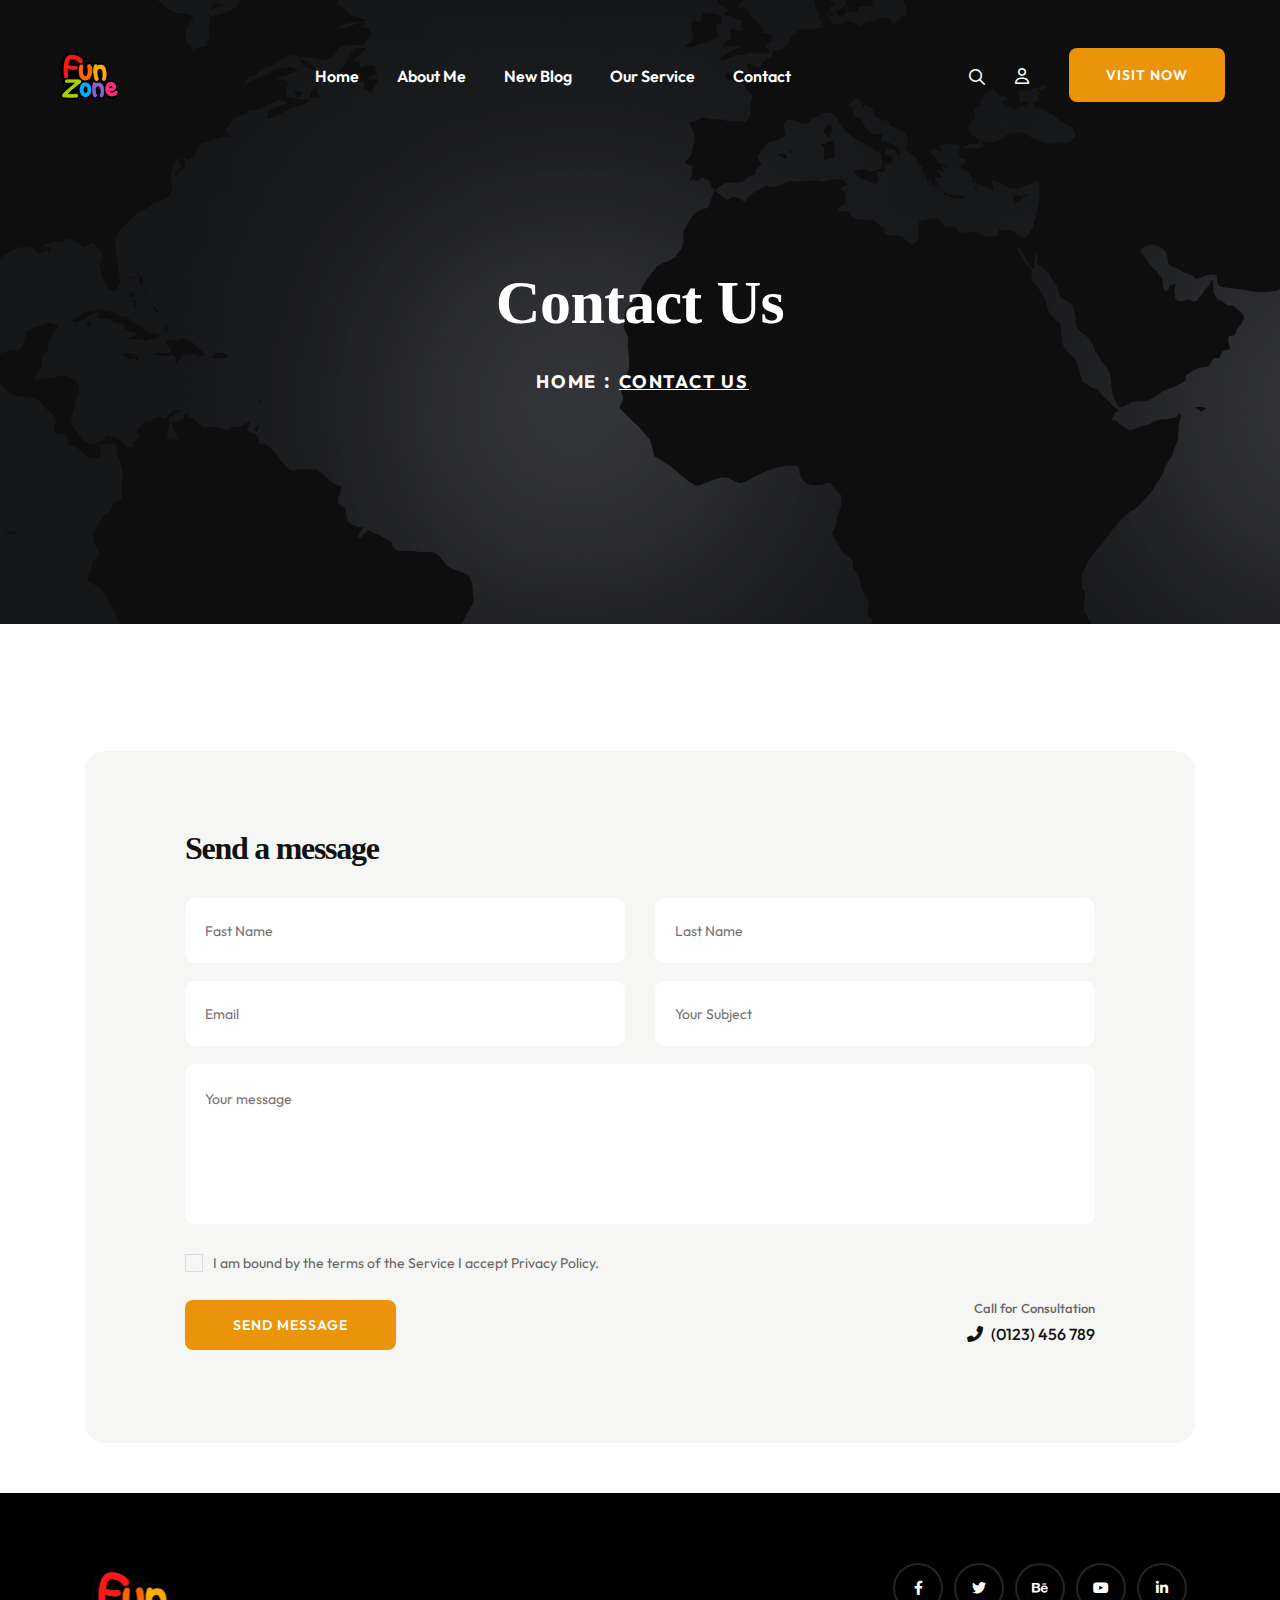
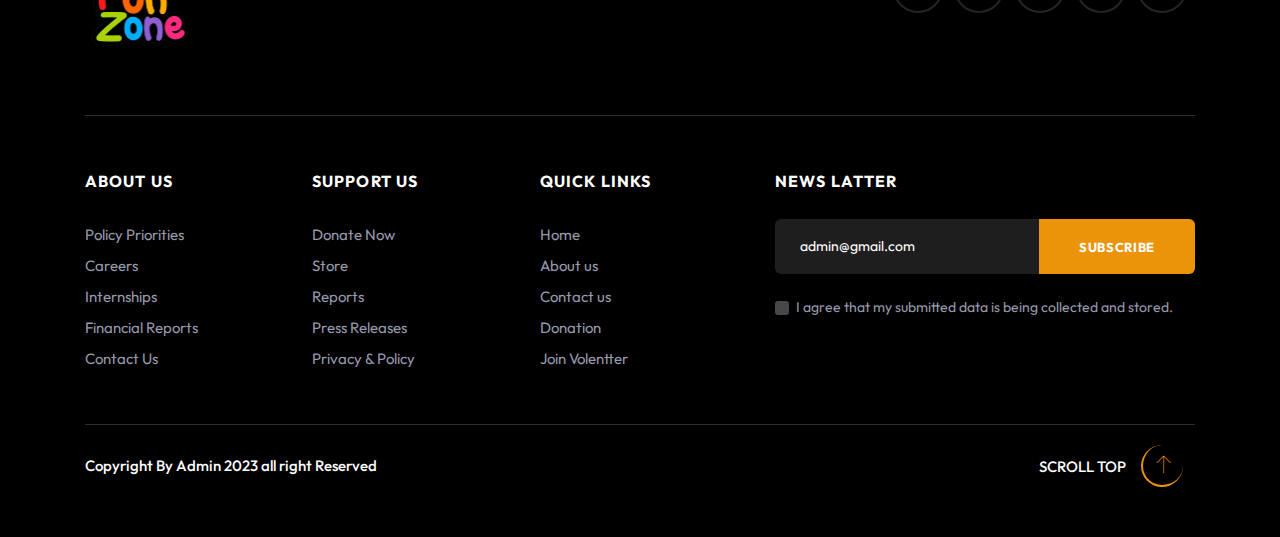
<file: contact-us.html>
<!doctype html>
<html class="no-js" lang="zxx">

<head>
   <meta charset="utf-8">
   <meta http-equiv="x-ua-compatible" content="ie=edge">
   <title>FUN ZONE</title>
   <meta name="description" content="">
   <meta name="viewport" content="width=device-width, initial-scale=1">

   <!-- Logo -->
   <link rel="icon" href="assets/img/logo/logo.png">

   <!-- CSS here -->
   <link rel="stylesheet" href="assets/css/bootstrap.css">
   <link rel="stylesheet" href="assets/css/meanmenu.css">
   <link rel="stylesheet" href="assets/css/animate.css">
   <link rel="stylesheet" href="assets/css/swiper-bundle.css">
   <link rel="stylesheet" href="assets/css/slick.css">
   <link rel="stylesheet" href="assets/css/nouislider.css">
   <link rel="stylesheet" href="assets/css/backtotop.css">
   <link rel="stylesheet" href="assets/css/magnific-popup.css">
   <link rel="stylesheet" href="assets/css/nice-select.css">
   <link rel="stylesheet" href="assets/css/font-awesome-pro.css">
   <link rel="stylesheet" href="assets/css/spacing.css">
   <link rel="stylesheet" href="assets/css/main.css">
</head>

<body>
 <!-- pre loader area start -->
 <div id="loading">
   <div id="loading-center">
      <div id="loading-center-absolute">
         <!-- loading content here -->
         <div class="tp-preloader-content">
            <div class="tp-preloader-icon text-center">
               <span class="tp-preloader-animation">
                  <img width="40%" src="assets/img/logo/logo.png" alt="">
               </span>
            </div>
         </div>
      </div>
   </div>
</div>
<!-- pre loader area end -->

   <!-- header area start -->
   <header id="header-sticky" class="transparent-header header__sticky">
      <div class="header-area header-area-2 header__space pt-40">
            <div class="container-fluid">
               <div class="row align-items-center justify-content-between">
                  <div class="col-xl-2 col-lg-2 col-md-6 col-6">
                     <div class="logo">
                        <a href="index.html">
                           <img width="40%" alt="logo" src="assets/img/logo/logo.png" >
                        </a>
                     </div>
                  </div>
                  <div class="d-none d-xl-block col-xl-6 col-lg-6">
                     <div class="main-menu main-menu-2 menu__space">
                        <nav id="tp-mobile-menu">
                           <ul>
                              <li class="has-dropdown">
                                 <a href="index.html">Home</a>
                              </li>
                              <li class="has-dropdown">
                                 <a href="about-me.html">About Me</a>
                              </li>
                              <li class="has-dropdown">
                                 <a href="news-blog.html">New Blog</a>
                              </li>
                              <li class="has-dropdown">
                                 <a href="our-services.html">Our Service</a>
                              </li>
                              <li>
                                 <a href="contact-us.html">Contact</a>
                              </li>
                           </ul>
                        </nav>
                     </div>
                  </div>
                  <div class="col-xl-4 col-lg-6 col-md-6 col-6">
                     <div class="header-right d-none d-lg-flex align-items-center justify-content-end">
                        <div class="header-icon">
                           <ul class="d-flex">
                              <li class="search-btn-wrap">
                                 <a class="tp-header-search-toggle">
                                    <i class="fa-regular fa-magnifying-glass header-search-open"></i>
                                    <i class="header_search-close text-white far fa-times"></i>
                                 </a>
                                 <div class="search-form">
                                    <form action="#">
                                       <input type="text" placeholder="search here">
                                       <button type="submit"><i class="far fa-search"></i></button>
                                    </form>
                                 </div>
                              </li>
                              <li><a href="#"><i class="fa-regular fa-user"></i></a></li>
                           </ul>
                        </div>
                        <div class="language d-none d-xxl-block ml-35">
                           <span><a href="#">Eng <i class="fa-regular fa-chevron-down"></i></a></span>
                           <ul>
                              <li><a href="#">Vie</a></li>
                              <li><a href="#">Fra</a></li>
                              <li><a href="#">Ita</a></li>
                              <li><a href="#">Chi</a></li>
                           </ul>
                        </div>
                        <div class="header-btn">
                           <a class="tp-btn tp-btn-shine-effect" href="#"><span>Visit Now</span></a>
                        </div>
                     </div>
                     <div class="mobile-menu d-xl-none">
                        <button class="tp-side-action tp-toogle hamburger-btn">
                           <span></span>
                           <span></span>
                           <span></span>
                        </button>
                     </div>
                  </div>
               </div>
            </div>
      </div>
   </header>
   <!-- header area end -->

   <!-- mobile menu style start -->
   <div class="fix">
      <div class="tp-side-info">
         <div class="tp-side-logo">
            <a href="index.html">
               <img src="assets/img/logo/logo.png" alt="logo">
            </a>
         </div>
         <div class="tp-side-close">
            <button> <i class="fa-solid fa-xmark"></i></button>
         </div>
         <div class="tp-mobile-menu-pos"></div>
         <div class="tp-side-content">
            <div class="tp-side-content__inner-btn mb-100">
               <a href="#" class="tp-btn">Follow Me</a>
            </div>
            <div class="tp-contact-info d-flex flex-column">
               <a href="tel:088245684379"><i class="fa-solid fa-phone-flip"></i> (0123) 456 789</a>
               <a class="mail" href="mailto:admin@gmail.com">admin@gmail.com</a>
            </div>
            <div class="tpfooter__social tpside-social">
               <a href="#"><i class="fa-brands fa-facebook-f"></i></a>
               <a href="#"><i class="fa-brands fa-twitter"></i></a>
               <a href="#"><i class="fa-brands fa-youtube"></i></a>
               <a href="#"><i class="fa-brands fa-linkedin-in"></i></a>
            </div>
         </div>
      </div>
      <div class="offcanvas-overlay"></div>
   </div>
   <!-- mobile menu style end -->
   <main>
      <!-- Contact us breadcrumb start -->
      <div class="wrapper-box p-relative">
         <div class="breadcrumb-bg" data-background="assets/img/breadcrumb/breadcrumb-bg.png"></div>
         <div class="breadcrumb-area pt-265 pb-265">
            <div class="container">
               <div class="row">
                  <div class="col-xl-12">
                     <div class="breadcrumb__content text-center">
                        <h1 class="breadcrumb__title">Contact Us</h1>
                        <div class="breadcrumb__list">
                           <span><a href="index.html">Home</a></span>
                           <span class="dvdr"><i class="fa-solid fa-colon"></i></span>
                           <span class="underline">Contact Us</span>
                        </div>
                     </div>
                  </div>
               </div>
            </div>
         </div>
      </div>
      <!-- Contact us breadcrumb end -->

      <!-- contact us area start -->
      <div class="contact-area pt-90 pb-50">
         <div class="container">
            <div class="row">
               <div class="col-lg-12">
                  <div class="contact-form-box">
                     <div class="contact-form">
                        <form id="contact-form" action="https://weblearnbd.net/tphtml/donafund/assets/mail.php" method="post">
                           <div class="row">
                              <h3 class="contact-form-title">Send a message</h3>
                              <div class="col-xl-6 col-lg-6">
                                 <div class="contact-input">
                                    <input name="name" class="input" type="text" placeholder="Fast Name">
                                 </div>
                              </div>
                              <div class="col-xl-6 col-lg-6">
                                 <div class="contact-input">
                                    <input name="l_name" class="input" type="text" placeholder="Last Name">
                                 </div>
                              </div>
                              <div class="col-xl-6 col-lg-6">
                                 <div class="contact-input">
                                    <input name="email" class="input" type="email" placeholder="Email">
                                 </div>
                              </div>
                              <div class="col-xl-6 col-lg-6">
                                 <div class="contact-input">
                                    <input name="subject" class="input" type="text" placeholder="Your Subject">
                                 </div>
                              </div>
                              <div class="col-xl-12">
                                 <div class="contact-input">
                                    <textarea name="message" class="textarea" placeholder="Your message"></textarea>
                                 </div>
                                 <div class="contact-check">
                                    <div class="form-check">
                                       <input class="form-check-input check-input" type="checkbox" value=""
                                          id="contact-check">
                                       <label class="form-check-label check-label" for="contact-check">
                                          I am bound by the terms of the Service I accept Privacy Policy.
                                       </label>
                                    </div>
                                 </div>
                                 <div class="row">
                                    <div class="col-6">
                                       <div class="contact-form-btn">
                                          <button class="tp-btn tp-btn-shine-effect" type="submit">Send Message</button>
                                       </div>
                                       <p class="ajax-response"></p>
                                    </div>
                                    <div class="col-sm-6 ">
                                       <div class="tp-contact-info text-sm-end">
                                          <span class="call">Call for Consultation</span>
                                          <a href="tel:088245684379"><i class="fa-solid fa-phone-flip"></i> (0123) 456 789</a>
                                       </div>
                                    </div>
                                 </div>
                              </div>
                           </div>
                        </form>
                     </div>
                  </div>
               </div>
            </div>
         </div>
      </div>
      <!-- contact us area end -->
   </main>

   <!-- footer area start -->
   <footer class="bg-black">
      <div class="footer-social-area pt-70">
         <div class="container">
            <div class="tpborder-bottom pb-35">
               <div class="row">
                  <div class="col-xl-6 col-lg-6 col-md-6 ">
                     <div class="tpfooter__logo mb-30">
                        <a href="index.html"><img width="20%" src="assets/img/logo/logo.png" alt=""></a>
                     </div>
                  </div>
                  <div class="col-xl-6 col-lg-6 col-md-6 ">
                     <div class="tpfooter__social text-start text-md-end">
                        <a href="#"><i class="fa-brands fa-facebook-f"></i></a>
                        <a href="#"><i class="fa-brands fa-twitter"></i></a>
                        <a href="#"><i class="fa-brands fa-behance"></i></a>
                        <a href="#"><i class="fa-brands fa-youtube"></i></a>
                        <a href="#"><i class="fa-brands fa-linkedin-in"></i></a>
                     </div>
                  </div>
               </div>
            </div>
         </div>
      </div>
      <div class="footer-widget-area">
         <div class="container">
            <div class="tpborder-bottom pt-35 pb-50 mb-20 mt-20">
               <div class="row">
                  <div class="col-xl-3 col-lg-3 col-md-4 col-6 col-6">
                     <div class="tpfooter-widget tp-footer-col-1">
                        <h3 class="tpfooter-widget__title">
                           About us
                        </h3>
                        <ul>
                           <li><a href="#">Policy Priorities</a></li>
                           <li><a href="#">Careers</a></li>
                           <li><a href="#">Internships</a></li>
                           <li><a href="#">Financial Reports</a></li>
                           <li><a href="#">Contact Us</a></li>
                        </ul>
                     </div>
                  </div>
                  <div class="col-xl-3 col-lg-3 col-md-4 col-6 col-6">
                     <div class="tpfooter-widget tp-footer-col-2">
                        <h3 class="tpfooter-widget__title">
                           Support us
                        </h3>
                        <ul>
                           <li><a href="#">Donate Now</a></li>
                           <li><a href="#">Store</a></li>
                           <li><a href="#">Reports</a></li>
                           <li><a href="#">Press Releases</a></li>
                           <li><a href="#">Privacy & Policy</a></li>
                        </ul>
                     </div>
                  </div>
                  <div class="col-xl-2 col-lg-2 col-md-4 col-6">
                     <div class="tpfooter-widget tp-footer-col-3">
                        <h3 class="tpfooter-widget__title">
                           Quick LInks
                        </h3>
                        <ul>
                           <li><a href="#">Home</a></li>
                           <li><a href="#">About us</a></li>
                           <li><a href="#">Contact us</a></li>
                           <li><a href="#">Donation</a></li>
                           <li><a href="#">Join Volentter</a></li>
                        </ul>
                     </div>
                  </div>
                  <div class="col-xl-4 col-lg-4 col-md-8 col-12">
                     <div class="tpfooter-widget tp-footer-col-4">
                        <h3 class="tpfooter-widget__title">
                           News Latter
                        </h3>
                        <div class="tpfooter-subscribe p-relative mb-20">
                           <form>
                              <input type="email" placeholder="admin@gmail.com">
                              <button type="submit">Subscribe</button>
                           </form>
                        </div>
                        <div class="tp-check-box">
                           <div class="form-check">
                              <input class="form-check-input" type="checkbox" value="" id="footer-agree">
                              <label class="form-check-label" for="footer-agree">
                                 I agree that my submitted data is being collected and stored.
                              </label>
                           </div>
                        </div>
                     </div>
                  </div>
               </div>
            </div>
         </div>
      </div>
      <div class="footer-copyright-area pb-50">
         <div class="container">
            <div class="row align-items-center">
               <div class="col-xl-8 col-lg-6 col-md-6">
                  <div class="tp-copyright">
                     <p>Copyright By Admin 2023 all right Reserved</p>
                  </div>
               </div>
               <div class="col-xl-4 col-lg-6 col-md-6">
                  <div class="d-flex justify-content-md-end backtop">
                     <div class="tp-backtop">
                        <button type="button" class="back-to-top-btn">
                              <span>Scroll Top</span>
                              <span><i class="fa-thin fa-arrow-up"></i></span>   
                           </button>
                     </div>
                  </div>
               </div>
            </div>
         </div>
      </div>
   </footer>
   <!-- footer area end -->


   <!-- JS here -->
   <script src="assets/js/vendor/jquery.js"></script>
   <script src="assets/js/vendor/waypoints.js"></script>
   <script src="assets/js/bootstrap-bundle.js"></script>
   <script src="assets/js/jquery.meanmenu.js"></script>
   <script src="assets/js/swiper-bundle.js"></script>
   <script src="assets/js/slick.min.js"></script>
   <script src="assets/js/nouislider.js"></script>
   <script src="assets/js/magnific-popup.js"></script>
   <script src="assets/js/parallax.js"></script>
   <script src="assets/js/nice-select.js"></script>
   <script src="assets/js/purecounter.js"></script>
   <script src="assets/js/wow.js"></script>
   <script src="assets/js/isotope-pkgd.js"></script>
   <script src="assets/js/imagesloaded-pkgd.js"></script>
   <script src="assets/js/ajax-form.js"></script>
   <script src="assets/js/main.js"></script>
</body>
</html>
</file>
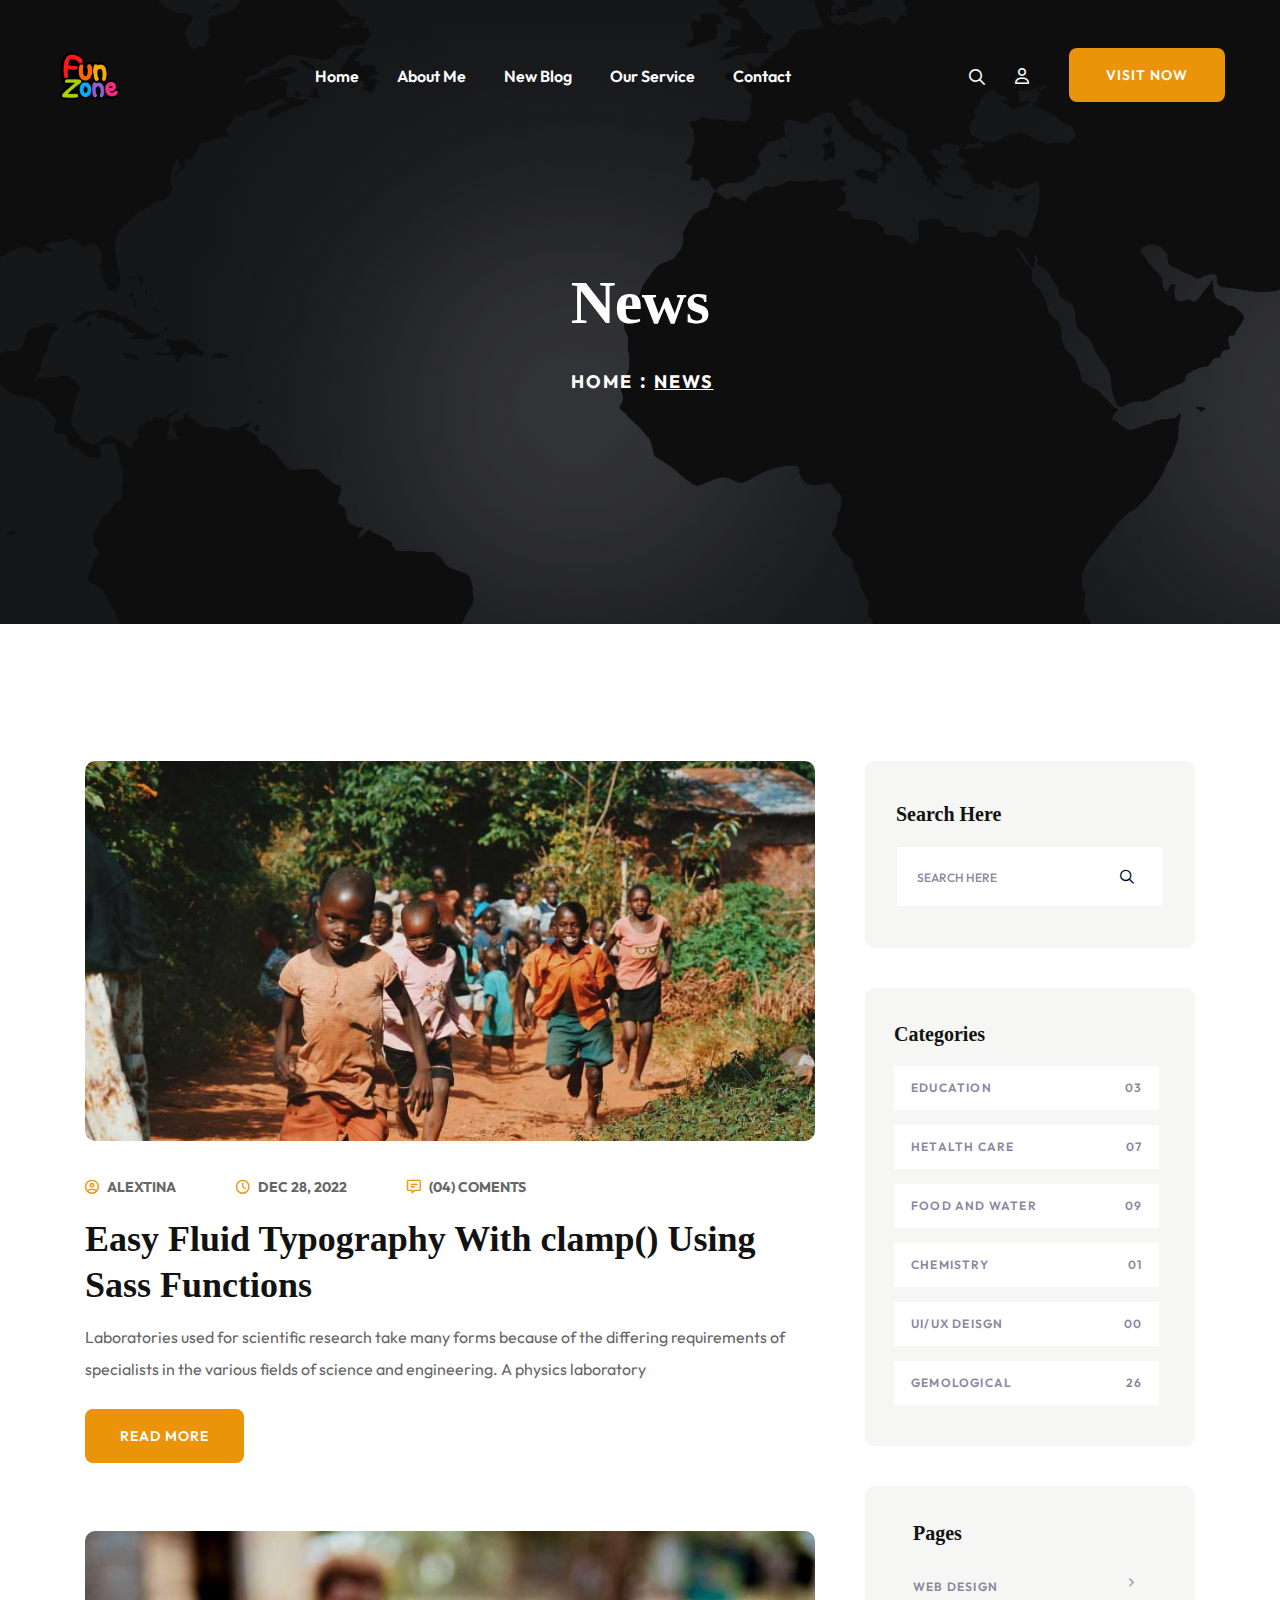
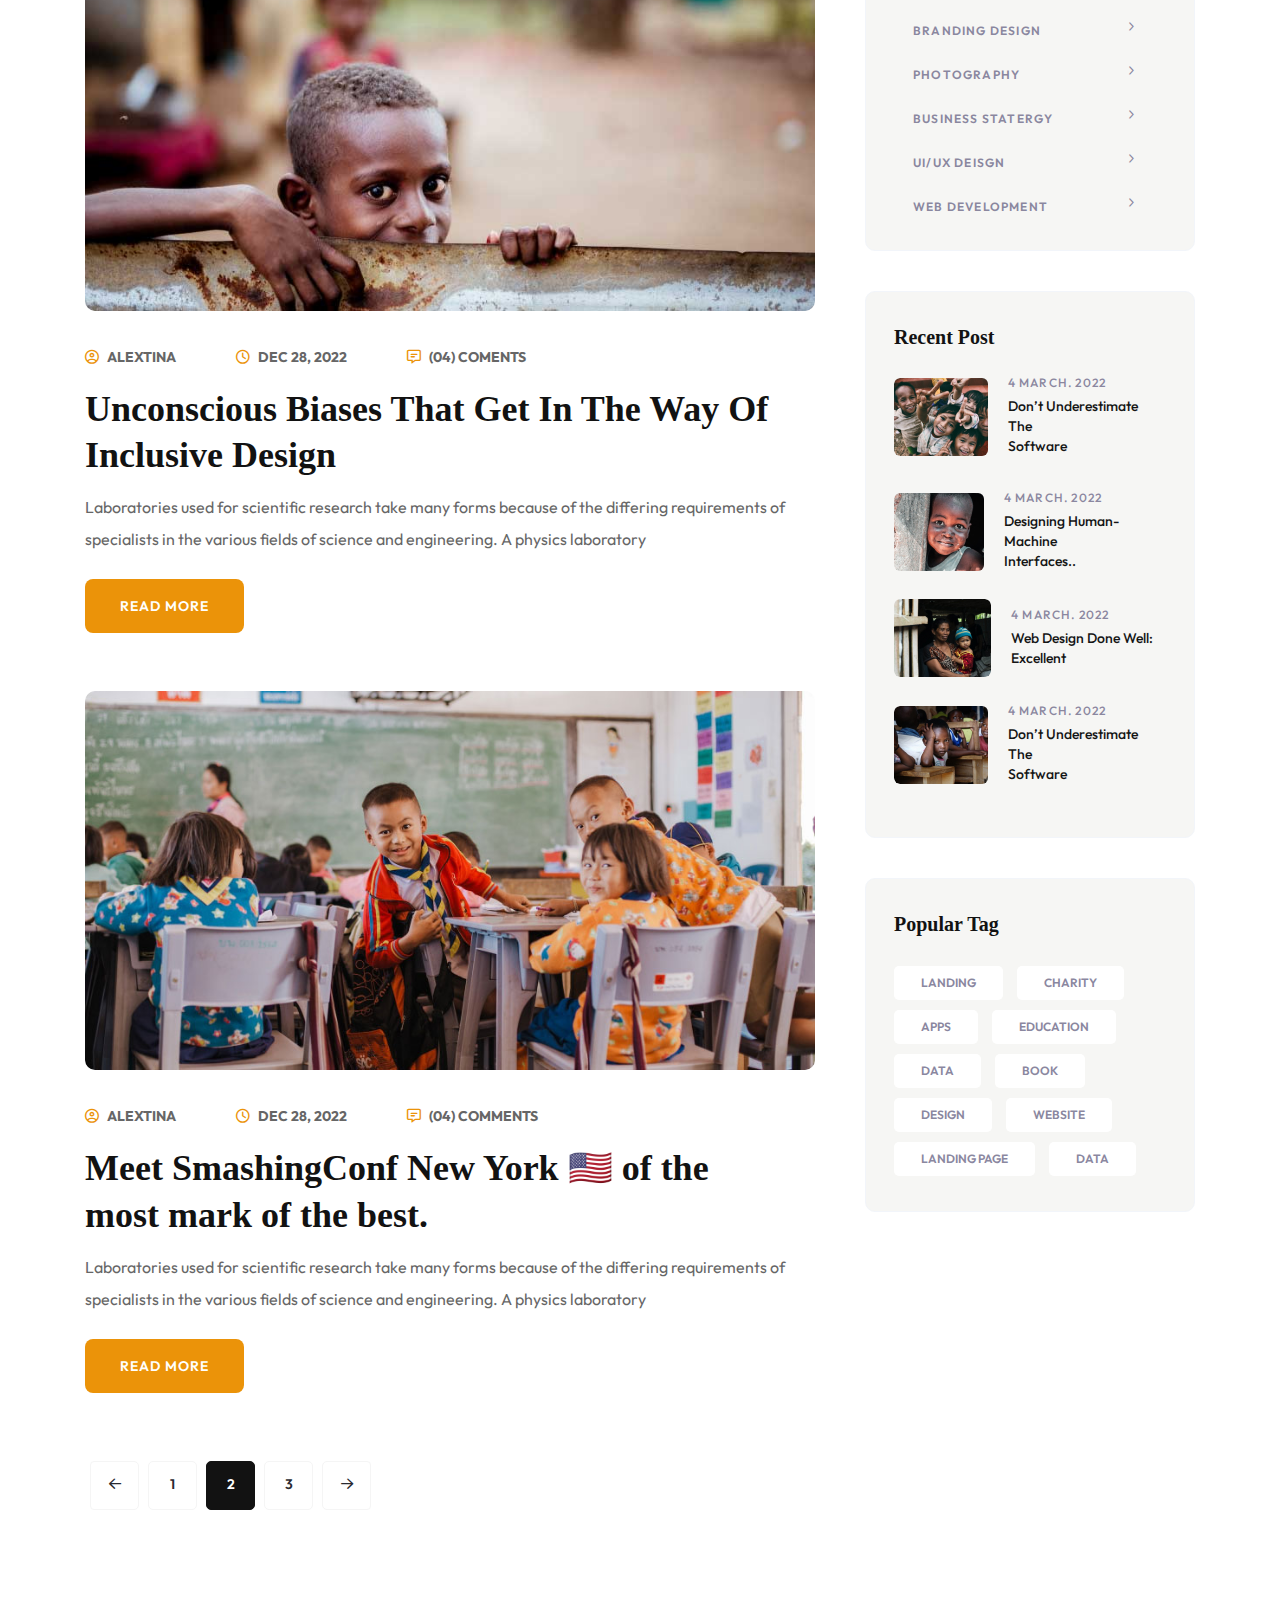
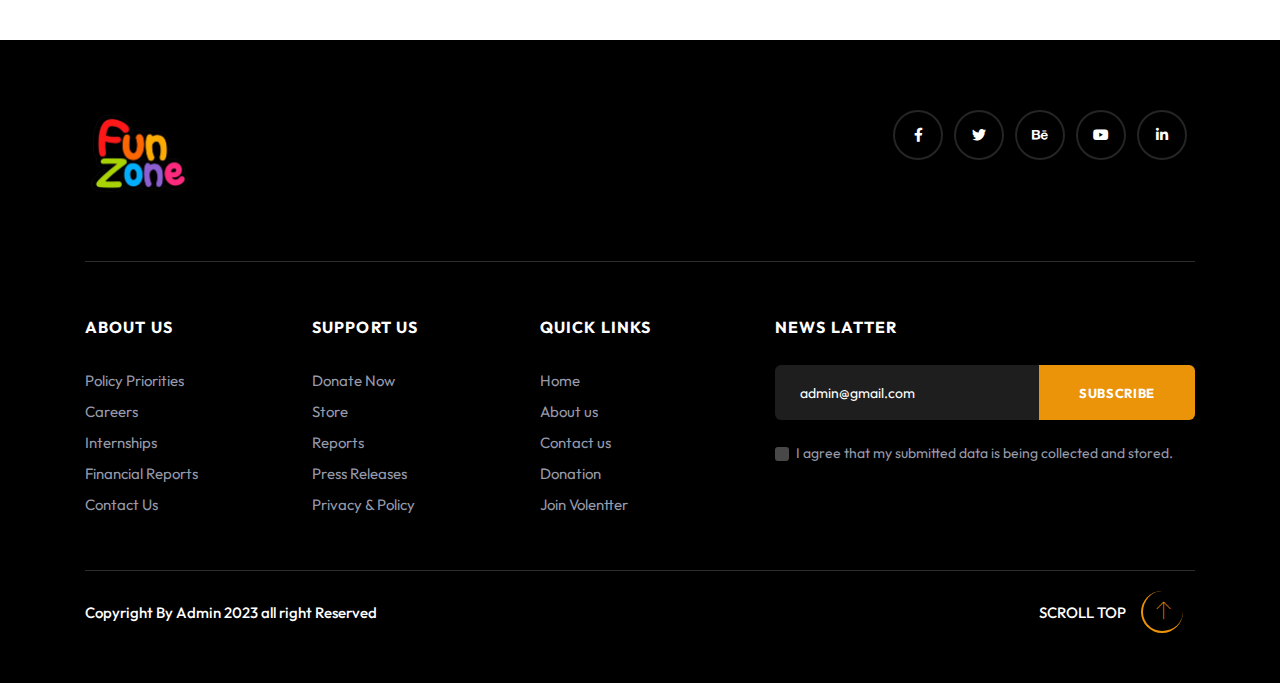
<file: news-blog.html>
<!doctype html>
<html class="no-js" lang="zxx">
<head>
   <meta charset="utf-8">
   <meta http-equiv="x-ua-compatible" content="ie=edge">
   <title>FUN ZONE</title>
   <meta name="description" content="">
   <meta name="viewport" content="width=device-width, initial-scale=1">

   <!-- Logo -->
   <link rel="icon" href="assets/img/logo/logo.png">

   <!-- CSS here -->
   <link rel="stylesheet" href="assets/css/bootstrap.css">
   <link rel="stylesheet" href="assets/css/meanmenu.css">
   <link rel="stylesheet" href="assets/css/animate.css">
   <link rel="stylesheet" href="assets/css/swiper-bundle.css">
   <link rel="stylesheet" href="assets/css/slick.css">
   <link rel="stylesheet" href="assets/css/nouislider.css">
   <link rel="stylesheet" href="assets/css/backtotop.css">
   <link rel="stylesheet" href="assets/css/magnific-popup.css">
   <link rel="stylesheet" href="assets/css/nice-select.css">
   <link rel="stylesheet" href="assets/css/font-awesome-pro.css">
   <link rel="stylesheet" href="assets/css/spacing.css">
   <link rel="stylesheet" href="assets/css/main.css">
</head>

<body>
 <!-- pre loader area start -->
 <div id="loading">
   <div id="loading-center">
      <div id="loading-center-absolute">
         <!-- loading content here -->
         <div class="tp-preloader-content">
            <div class="tp-preloader-icon text-center">
               <span class="tp-preloader-animation">
                  <img width="40%" src="assets/img/logo/logo.png" alt="">
               </span>
            </div>
         </div>
      </div>
   </div>
</div>
<!-- pre loader area end -->

   <!-- header area start -->
   <header id="header-sticky" class="transparent-header header__sticky">
      <div class="header-area header-area-2 header__space pt-40">
            <div class="container-fluid">
               <div class="row align-items-center justify-content-between">
                  <div class="col-xl-2 col-lg-2 col-md-6 col-6">
                     <div class="logo">
                        <a href="index.html">
                           <img width="40%" src="assets/img/logo/logo.png" alt="">
                        </a>
                     </div>
                  </div>
                  <div class="d-none d-xl-block col-xl-6 col-lg-6">
                     <div class="main-menu main-menu-2 menu__space">
                        <nav id="tp-mobile-menu">
                           <ul>
                              <li class="has-dropdown">
                                 <a href="index.html">Home</a>
                              </li>
                              <li class="has-dropdown">
                                 <a href="about-me.html">About Me</a>
                              </li>
                              <li class="has-dropdown">
                                 <a href="news-blog.html">New Blog</a>
                              </li>
                              <li class="has-dropdown">
                                 <a href="our-services.html">Our Service</a>
                              </li>
                              <li>
                                 <a href="contact-us.html">Contact</a>
                              </li>
                           </ul>
                        </nav>
                     </div>
                  </div>
                  <div class="col-xl-4 col-lg-6 col-md-6 col-6">
                     <div class="header-right d-none d-lg-flex align-items-center justify-content-end">
                        <div class="header-icon">
                           <ul class="d-flex">
                              <li class="search-btn-wrap">
                                 <a class="tp-header-search-toggle">
                                    <i class="fa-regular fa-magnifying-glass header-search-open"></i>
                                    <i class="header_search-close text-white far fa-times"></i>
                                 </a>
                                 <div class="search-form">
                                    <form action="#">
                                       <input type="text" placeholder="search here">
                                       <button type="submit"><i class="far fa-search"></i></button>
                                    </form>
                                 </div>
                              </li>
                              <li><a href="#"><i class="fa-regular fa-user"></i></a></li>
                           </ul>
                        </div>
                        <div class="language d-none d-xxl-block ml-35">
                           <span><a href="#">Eng <i class="fa-regular fa-chevron-down"></i></a></span>
                           <ul>
                              <li><a href="#">Vie</a></li>
                              <li><a href="#">Fra</a></li>
                              <li><a href="#">Ita</a></li>
                              <li><a href="#">Chi</a></li>
                           </ul>
                        </div>
                        <div class="header-btn">
                           <a class="tp-btn tp-btn-shine-effect" href="#"><span>Visit Now</span></a>
                        </div>
                     </div>
                     <div class="mobile-menu d-xl-none">
                        <button class="tp-side-action tp-toogle hamburger-btn">
                           <span></span>
                           <span></span>
                           <span></span>
                        </button>
                     </div>
                  </div>
               </div>
            </div>
      </div>
   </header>
   <!-- header area end -->

   <!-- mobile menu style start -->
   <div class="fix">
      <div class="tp-side-info">
         <div class="tp-side-logo">
            <a href="index.html">
               <img src="assets/img/logo/logo.png" alt="logo">
            </a>
         </div>
         <div class="tp-side-close">
            <button> <i class="fa-solid fa-xmark"></i></button>
         </div>
         <div class="tp-mobile-menu-pos"></div>
         <div class="tp-side-content">
            <div class="tp-side-content__inner-btn mb-100">
               <a href="#" class="tp-btn">Follow Me</a>
            </div>
            <div class="tp-contact-info d-flex flex-column">
               <a href="tel:088245684379"><i class="fa-solid fa-phone-flip"></i> (0123) 456 789</a>
               <a class="mail" href="#">admin@gmail.com</a>
            </div>
            <div class="tpfooter__social tpside-social">
               <a href="#"><i class="fa-brands fa-facebook-f"></i></a>
               <a href="#"><i class="fa-brands fa-twitter"></i></a>
               <a href="#"><i class="fa-brands fa-youtube"></i></a>
               <a href="#"><i class="fa-brands fa-linkedin-in"></i></a>
            </div>
         </div>
      </div>
      <div class="offcanvas-overlay"></div>
   </div>
   <!-- mobile menu style end -->
   <main>
      <!-- News Blog details breadcrumb start -->
      <div class="wrapper-box p-relative">
         <div class="breadcrumb-bg" data-background="assets/img/breadcrumb/breadcrumb-bg.png"></div>
         <div class="breadcrumb-area pt-265 pb-265">
            <div class="container">
               <div class="row">
                  <div class="col-xl-12">
                     <div class="breadcrumb__content text-center">
                        <h1 class="breadcrumb__title">News</h1>
                        <div class="breadcrumb__list">
                           <span><a href="index.html">Home</a></span>
                           <span class="dvdr"><i class="fa-solid fa-colon"></i></span>
                           <span class="underline">News</span>
                        </div>
                     </div>
                  </div>
               </div>
            </div>
         </div>
      </div>
      <!-- News Blog details breadcrumb end -->

      <!-- News Blog details area start -->
      <div class="news-blog-details-area pt-100 pb-130">
         <div class="container">
            <div class="row">
               <div class="col-lg-8 left">
                  <div class="blog-details-items mb-60">
                     <div class="blog-details-thumb">
                        <a href="blog-details.html"><img src="assets/img/blog/news-blog/news-blog-1.jpg" alt=""></a>
                     </div>
                     <div class="blog-details-info d-flex">
                        <div class="blog-details-name news-blog">
                           <i class="fa-regular fa-circle-user"></i>
                           <span>Alextina</span>
                        </div>
                        <div class="blog-details-date news-blog">
                           <i class="fa-regular fa-clock"></i>
                           <span>Dec 28, 2022</span>
                        </div>
                        <div class="blog-details-message news-blog">
                           <i class="fa-regular fa-message-lines"></i>
                           <span>(04) Coments</span>
                        </div>
                     </div>
                     <div class="blog-details-content">
                        <h3 class="blog-details-title news-blog"><a href="blog-details.html">Easy Fluid Typography With clamp() Using <br> Sass
                           Functions</a></h3>
                        <p>Laboratories used for scientific research take many forms because of the differing
                           requirements of specialists in the various fields of science and engineering. A physics
                           laboratory</p>
                     </div>
                     <div class="news-blog-btn">
                        <a href="blog-details.html" class="tp-btn tp-btn-shine-effect">Read MOre</a>
                     </div>
                  </div>
                  <div class="blog-details-items mb-50">
                     <div class="blog-details-thumb">
                        <a href="blog-details.html"><img src="assets/img/blog/news-blog/news-blog-2.jpg" alt=""></a>
                     </div>
                     <div class="blog-details-info d-flex">
                        <div class="blog-details-name news-blog">
                           <i class="fa-regular fa-circle-user"></i>
                           <span>Alextina</span>
                        </div>
                        <div class="blog-details-date news-blog">
                           <i class="fa-regular fa-clock"></i>
                           <span>Dec 28, 2022</span>
                        </div>
                        <div class="blog-details-message news-blog">
                           <i class="fa-regular fa-message-lines"></i>
                           <span>(04) Coments</span>
                        </div>
                     </div>
                     <div class="blog-details-content">
                        <h3 class="blog-details-title news-blog"><a href="blog-details.html">Unconscious Biases That Get In The Way Of <br>
                           Inclusive Design</a></h3>
                        <p>Laboratories used for scientific research take many forms because of the differing
                           requirements of specialists in the various fields of science and engineering. A physics
                           laboratory</p>
                     </div>
                     <div class="news-blog-btn">
                        <a href="blog-details.html" class="tp-btn tp-btn-shine-effect">Read MOre</a>
                     </div>
                  </div>
                  <div class="blog-details-items mb-60">
                     <div class="blog-details-thumb">
                        <a href="blog-details.html"><img src="assets/img/blog/news-blog/news-blog-3.jpg" alt=""></a>
                     </div>
                     <div class="blog-details-info d-flex">
                        <div class="blog-details-name news-blog">
                           <i class="fa-regular fa-circle-user"></i>
                           <span>Alextina</span>
                        </div>
                        <div class="blog-details-date news-blog">
                           <i class="fa-regular fa-clock"></i>
                           <span>Dec 28, 2022</span>
                        </div>
                        <div class="blog-details-message news-blog">
                           <i class="fa-regular fa-message-lines"></i>
                           <span>(04) Comments</span>
                        </div>
                     </div>
                     <div class="blog-details-content">
                        <h3 class="blog-details-title news-blog"><a href="blog-details.html">Meet SmashingConf New York 🇺🇸 of the <br> most mark of the
                           best.</a></h3>
                        <p>Laboratories used for scientific research take many forms because of the differing
                           requirements of specialists in the various fields of science and engineering. A physics
                           laboratory</p>
                     </div>
                     <div class="news-blog-btn">
                        <a href="blog-details.html" class="tp-btn tp-btn-shine-effect">Read MOre</a>
                     </div>
                  </div>
                  <div class="our-portfolio-pagination">
                     <nav class="donation-pagination news-blog mt-20" aria-label="...">
                        <ul class="pagination">
                           <li class="page-item">
                              <a class="page-link" href="blog-details.html"><i class="fa-regular fa-arrow-left"></i></a>
                           </li>
                           <li class="page-item"><a class="page-link" href="blog-details.html">1</a></li>
                           <li class="page-item active" aria-current="page">
                              <span class="page-link">2</span>
                           </li>
                           <li class="page-item"><a class="page-link" href="blog-details.html">3</a></li>
                           <li class="page-item">
                              <a class="page-link" href="blog-details.html"><i class="fa-regular fa-arrow-right"></i></a>
                           </li>
                        </ul>
                     </nav>
                  </div>
               </div>
               <div class="col-lg-4">
                  <div class="news-blog-right-wrapper pl-20">
                     <div class="blog-details__search-box mb-40">
                        <h3>Search Here</h3>
                        <div class="search-form p-relative">
                           <form action="#">
                              <input type="text" placeholder="search here">
                              <button><i class="far fa-search"></i></button>
                           </form>
                        </div>
                     </div>
                     <div class="sidebar__widget mb-40">
                        <h3 class="sidebar__widget-title">Categories</h3>
                        <div class="sidebar__widget-content">
                           <ul>
                              <li><a href="#">Education <span>03</span></a></li>
                              <li><a href="#">Hetalth care <span>07</span></a></li>
                              <li><a href="#">Food and water <span>09</span></a></li>
                              <li><a href="#">Chemistry <span>01</span></a></li>
                              <li><a href="#">UI/UX Deisgn <span>00</span></a></li>
                              <li><a href="#">Gemological <span>26</span></a></li>
                           </ul>
                        </div>
                     </div>
                     <div class="sidebar__widget sidebar-pages mb-40">
                        <h3 class="sidebar__widget-title">Pages</h3>
                        <div class="sidebar__widget-content">
                           <ul>
                              <li><a href="#">Web Design <i
                                       class="fa-regular fa-angle-right"></i></a></li>
                              <li><a href="#">Branding Design<i
                                       class="fa-regular fa-angle-right"></i></a></li>
                              <li><a href="#">Photography <i
                                       class="fa-regular fa-angle-right"></i></a></li>
                              <li><a href="#">Business Statergy <i
                                       class="fa-regular fa-angle-right"></i></a></li>
                              <li><a href="#">UI/UX Deisgn <i
                                       class="fa-regular fa-angle-right"></i></a></li>
                              <li><a href="#">Web Development<i
                                       class="fa-regular fa-angle-right"></i></a></li>
                           </ul>
                        </div>
                     </div>
                     <div class="sidebar__widget mb-40">
                        <h3 class="sidebar__widget-title">Recent Post</h3>
                        <div class="sidebar__widget-content">
                           <div class="sidebar__post">
                              <div class="rc__post ">
                                 <div class="rc__post d-flex align-items-center">
                                    <div class="rc__post-thumb">
                                       <a href="blog-details.html"><img src="assets/img/blog/blog-details/rc-1.jpg"
                                             alt=""></a>
                                    </div>
                                    <div class="rc__post-content">
                                       <span>4 March. 2022</span>
                                       <h3 class="rc__post-title">
                                          <a href="blog-details.html">Don’t Underestimate The <br> Software</a>
                                       </h3>
                                    </div>
                                 </div>
                              </div>
                           </div>
                           <div class="sidebar__post">
                              <div class="rc__post ">
                                 <div class="rc__post d-flex align-items-center">
                                    <div class="rc__post-thumb">
                                       <a href="blog-details.html"><img src="assets/img/blog/blog-details/rc-2.jpg"
                                             alt=""></a>
                                    </div>
                                    <div class="rc__post-content">
                                       <span>4 March. 2022</span>
                                       <h3 class="rc__post-title">
                                          <a href="blog-details.html">Designing Human-Machine <br> Interfaces..</a>
                                       </h3>
                                    </div>
                                 </div>
                              </div>
                           </div>
                           <div class="sidebar__post">
                              <div class="rc__post ">
                                 <div class="rc__post d-flex align-items-center">
                                    <div class="rc__post-thumb">
                                       <a href="blog-details.html"><img src="assets/img/blog/blog-details/rc-3.jpg"
                                             alt=""></a>
                                    </div>
                                    <div class="rc__post-content">
                                       <span>4 March. 2022</span>
                                       <h3 class="rc__post-title">
                                          <a href="blog-details.html">Web Design Done Well: <br> Excellent</a>
                                       </h3>
                                    </div>
                                 </div>
                              </div>
                           </div>
                           <div class="sidebar__post">
                              <div class="rc__post ">
                                 <div class="rc__post d-flex align-items-center">
                                    <div class="rc__post-thumb">
                                       <a href="blog-details.html"><img src="assets/img/blog/blog-details/rc-4.jpg" alt=""></a>
                                    </div>
                                    <div class="rc__post-content">
                                       <span>4 March. 2022</span>
                                       <h3 class="rc__post-title">
                                          <a href="blog-details.html">Don’t Underestimate The <br> Software</a>
                                       </h3>
                                    </div>
                                 </div>
                              </div>
                           </div>
                        </div>
                     </div>
                     <div class="sidebar__widget">
                        <h3 class="sidebar__widget-title">Popular Tag</h3>
                        <div class="sidbar__widget-content">
                           <div class="side__tagcloud">
                              <a href="#">landing </a>
                              <a href="#">Charity</a>
                              <a href="#">apps</a>
                              <a href="#">Education </a>
                              <a href="#">data</a>
                              <a href="#">book</a>
                              <a href="#">Design</a>
                              <a href="#">website</a>
                              <a href="#">landing page</a>
                              <a href="#">data</a>
                           </div>
                        </div>
                     </div>
                  </div>
               </div>
            </div>
         </div>
      </div>
         <!-- Blog details area end -->

   </main>

   <!-- footer area start -->
   <footer class="bg-black">
      <div class="footer-social-area pt-70">
         <div class="container">
            <div class="tpborder-bottom pb-35">
               <div class="row">
                  <div class="col-xl-6 col-lg-6 col-md-6 ">
                     <div class="tpfooter__logo mb-30">
                        <a href="index.html"><img width="20%" src="assets/img/logo/logo.png" alt=""></a>
                     </div>
                  </div>
                  <div class="col-xl-6 col-lg-6 col-md-6 ">
                     <div class="tpfooter__social text-start text-md-end">
                        <a href="#"><i class="fa-brands fa-facebook-f"></i></a>
                        <a href="#"><i class="fa-brands fa-twitter"></i></a>
                        <a href="#"><i class="fa-brands fa-behance"></i></a>
                        <a href="#"><i class="fa-brands fa-youtube"></i></a>
                        <a href="#"><i class="fa-brands fa-linkedin-in"></i></a>
                     </div>
                  </div>
               </div>
            </div>
         </div>
      </div>
      <div class="footer-widget-area">
         <div class="container">
            <div class="tpborder-bottom pt-35 pb-50 mb-20 mt-20">
               <div class="row">
                  <div class="col-xl-3 col-lg-3 col-md-4 col-6 col-6">
                     <div class="tpfooter-widget tp-footer-col-1">
                        <h3 class="tpfooter-widget__title">
                           About us
                        </h3>
                        <ul>
                           <li><a href="#">Policy Priorities</a></li>
                           <li><a href="#">Careers</a></li>
                           <li><a href="#">Internships</a></li>
                           <li><a href="#">Financial Reports</a></li>
                           <li><a href="#">Contact Us</a></li>
                        </ul>
                     </div>
                  </div>
                  <div class="col-xl-3 col-lg-3 col-md-4 col-6 col-6">
                     <div class="tpfooter-widget tp-footer-col-2">
                        <h3 class="tpfooter-widget__title">
                           Support us
                        </h3>
                        <ul>
                           <li><a href="#">Donate Now</a></li>
                           <li><a href="#">Store</a></li>
                           <li><a href="#">Reports</a></li>
                           <li><a href="#">Press Releases</a></li>
                           <li><a href="#">Privacy & Policy</a></li>
                        </ul>
                     </div>
                  </div>
                  <div class="col-xl-2 col-lg-2 col-md-4 col-6">
                     <div class="tpfooter-widget tp-footer-col-3">
                        <h3 class="tpfooter-widget__title">
                           Quick LInks
                        </h3>
                        <ul>
                           <li><a href="#">Home</a></li>
                           <li><a href="#">About us</a></li>
                           <li><a href="#">Contact us</a></li>
                           <li><a href="#">Donation</a></li>
                           <li><a href="#">Join Volentter</a></li>
                        </ul>
                     </div>
                  </div>
                  <div class="col-xl-4 col-lg-4 col-md-8 col-12">
                     <div class="tpfooter-widget tp-footer-col-4">
                        <h3 class="tpfooter-widget__title">
                           News Latter
                        </h3>
                        <div class="tpfooter-subscribe p-relative mb-20">
                           <form>
                              <input type="email" placeholder="admin@gmail.com">
                              <button type="submit">Subscribe</button>
                           </form>
                        </div>
                        <div class="tp-check-box">
                           <div class="form-check">
                              <input class="form-check-input" type="checkbox" value="" id="footer-agree">
                              <label class="form-check-label" for="footer-agree">
                                 I agree that my submitted data is being collected and stored.
                              </label>
                           </div>
                        </div>
                     </div>
                  </div>
               </div>
            </div>
         </div>
      </div>
      <div class="footer-copyright-area pb-50">
         <div class="container">
            <div class="row align-items-center">
               <div class="col-xl-8 col-lg-6 col-md-6">
                  <div class="tp-copyright">
                     <p>Copyright By Admin 2023 all right Reserved</p>
                  </div>
               </div>
               <div class="col-xl-4 col-lg-6 col-md-6">
                  <div class="d-flex justify-content-md-end backtop">
                     <div class="tp-backtop">
                        <button type="button" class="back-to-top-btn">
                              <span>Scroll Top</span>
                              <span><i class="fa-thin fa-arrow-up"></i></span>   
                           </button>
                     </div>
                  </div>
               </div>
            </div>
         </div>
      </div>
   </footer>
   <!-- footer area end -->


   <!-- JS here -->
   <script src="assets/js/vendor/jquery.js"></script>
   <script src="assets/js/vendor/waypoints.js"></script>
   <script src="assets/js/bootstrap-bundle.js"></script>
   <script src="assets/js/jquery.meanmenu.js"></script>
   <script src="assets/js/swiper-bundle.js"></script>
   <script src="assets/js/slick.min.js"></script>
   <script src="assets/js/nouislider.js"></script>
   <script src="assets/js/magnific-popup.js"></script>
   <script src="assets/js/parallax.js"></script>
   <script src="assets/js/nice-select.js"></script>
   <script src="assets/js/purecounter.js"></script>
   <script src="assets/js/wow.js"></script>
   <script src="assets/js/isotope-pkgd.js"></script>
   <script src="assets/js/imagesloaded-pkgd.js"></script>
   <script src="assets/js/ajax-form.js"></script>
   <script src="assets/js/main.js"></script>
</body>
</html>
</file>
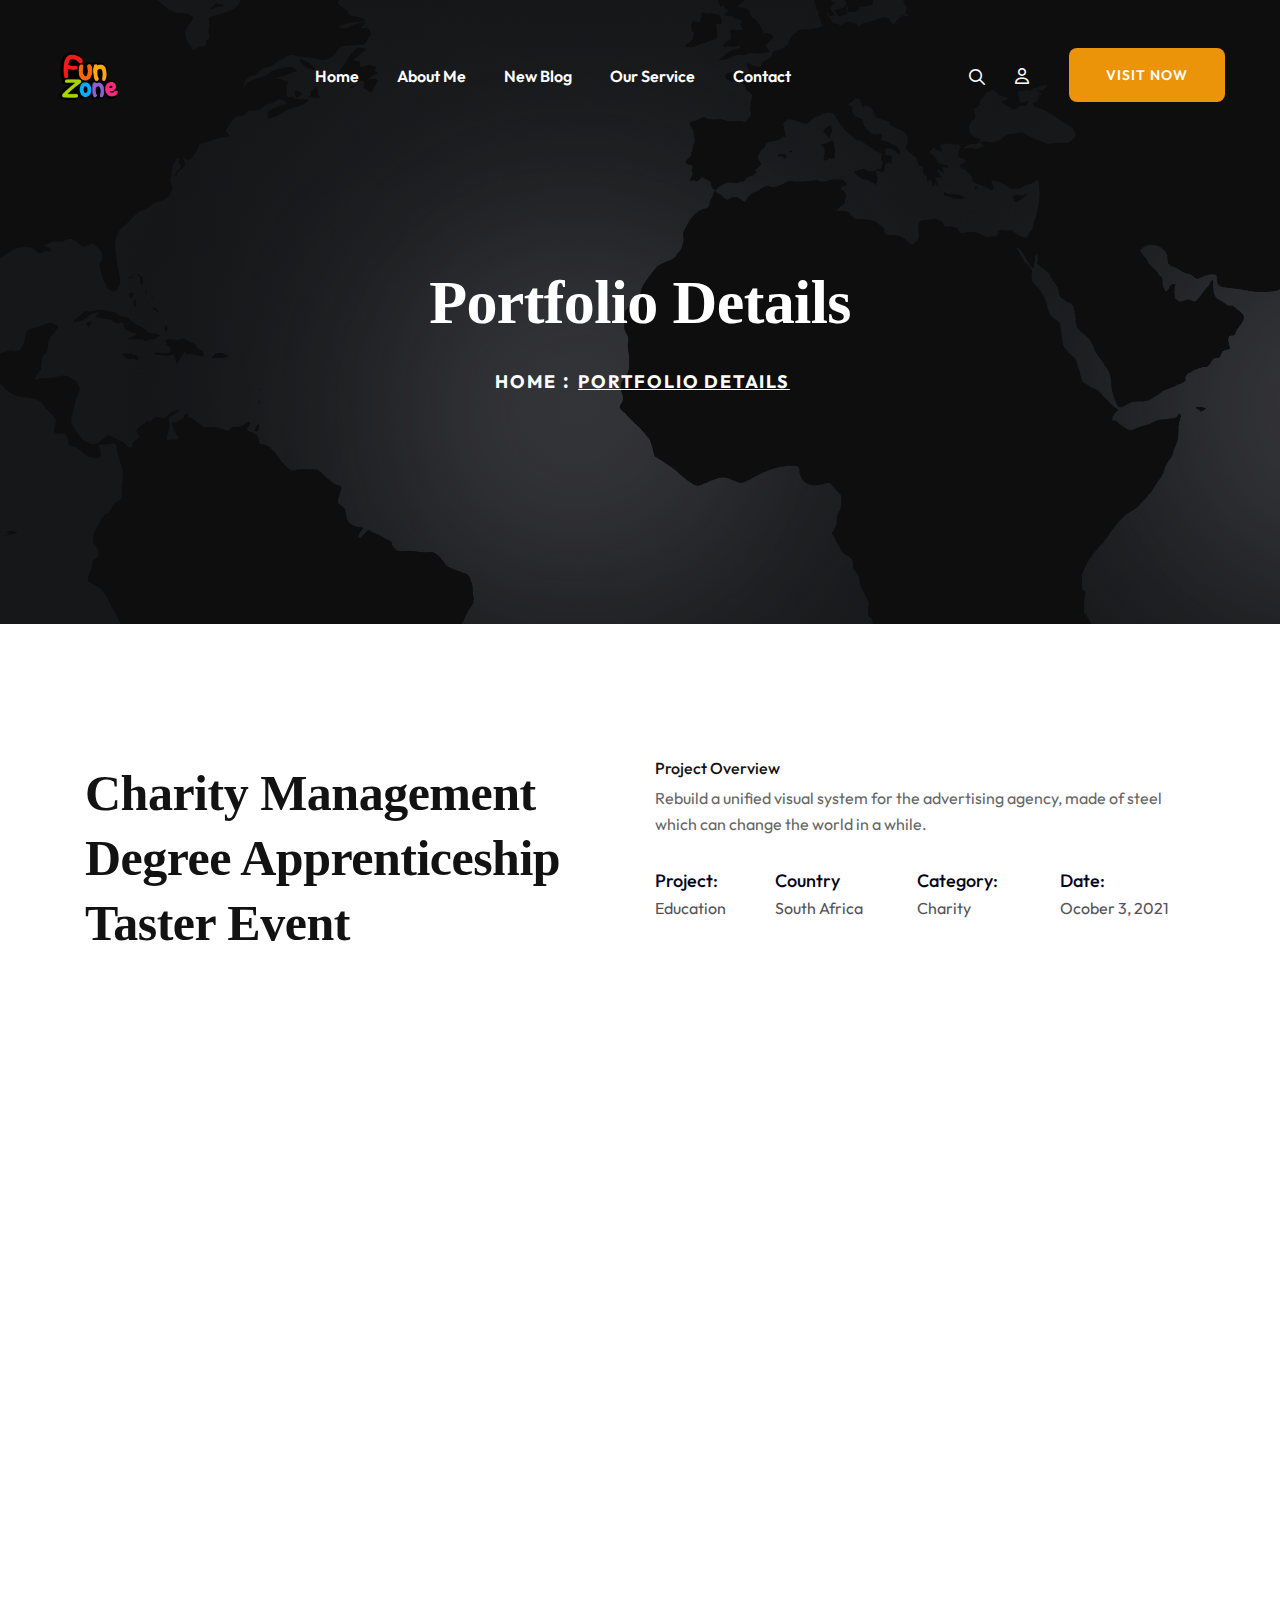
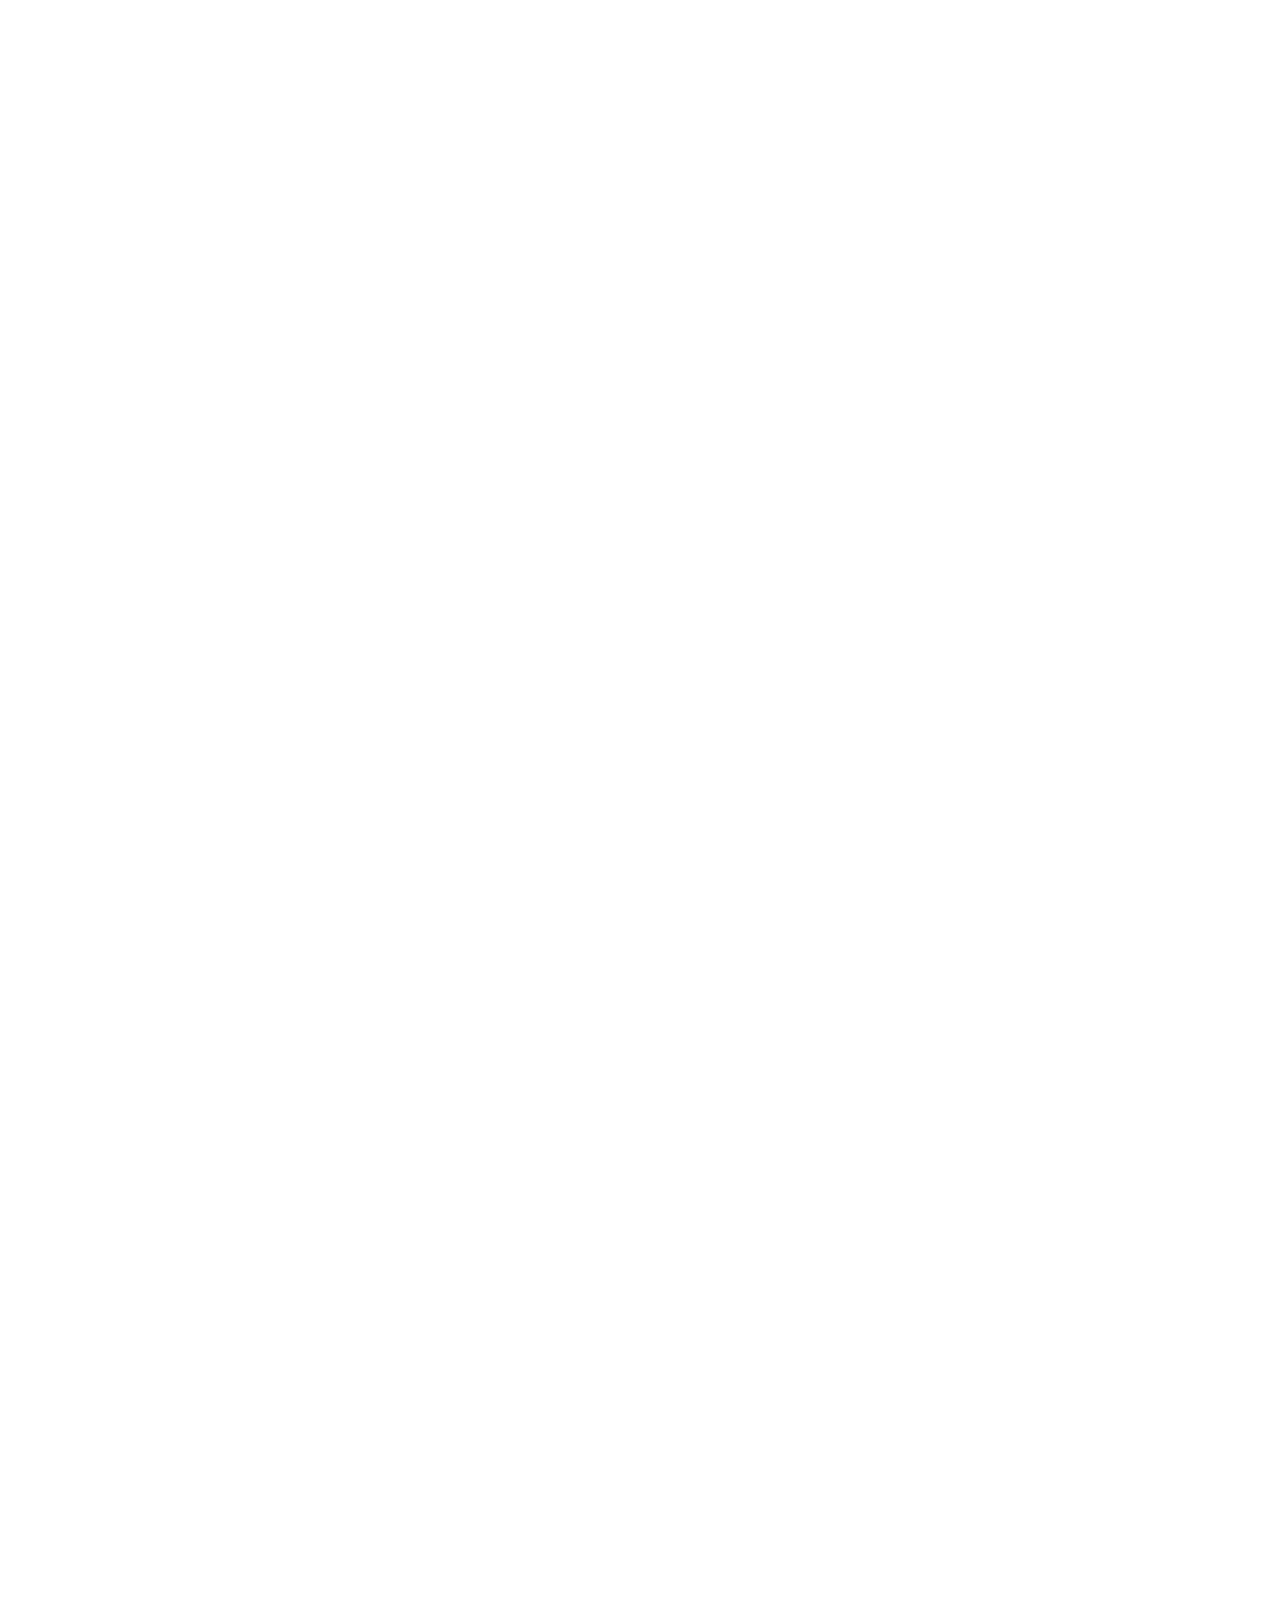
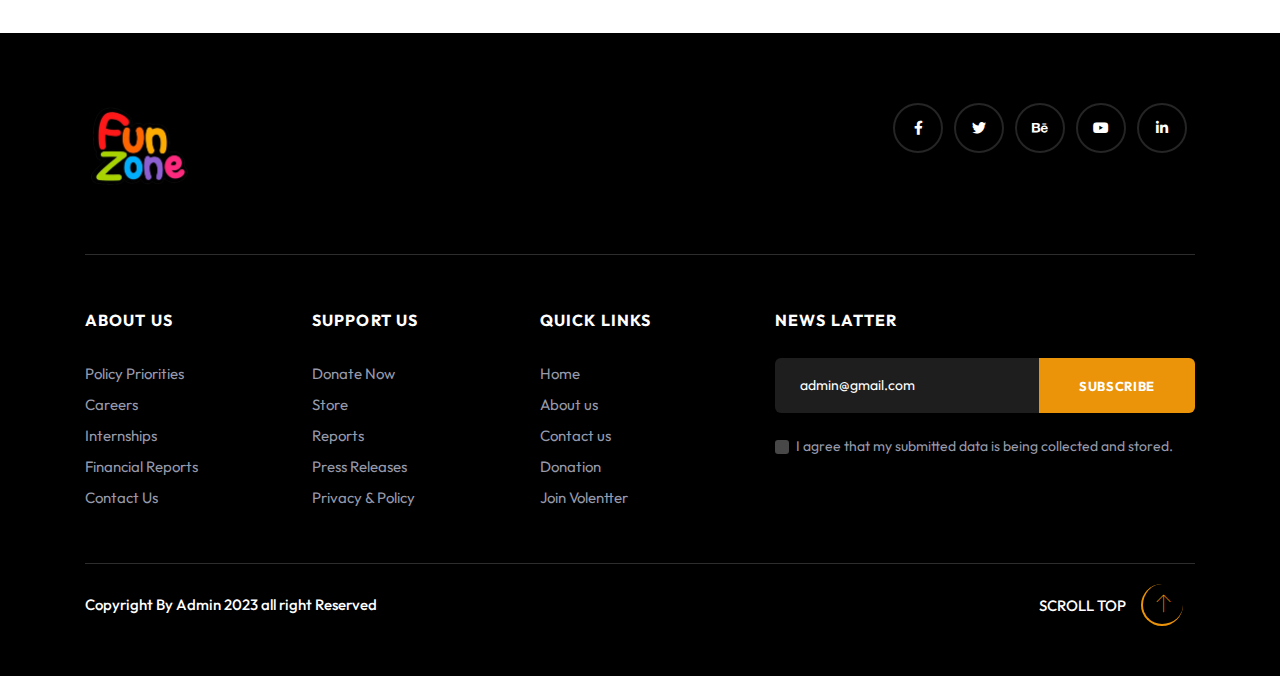
<file: portfolio-details.html>
<!doctype html>
<html class="no-js" lang="zxx">
<head>
   <meta charset="utf-8">
   <meta http-equiv="x-ua-compatible" content="ie=edge">
   <title>FUN ZONE</title>
   <meta name="description" content="">
   <meta name="viewport" content="width=device-width, initial-scale=1">

   <!-- Logo -->
   <link rel="icon" href="assets/img/logo/logo.png">

   <!-- CSS here -->
   <link rel="stylesheet" href="assets/css/bootstrap.css">
   <link rel="stylesheet" href="assets/css/meanmenu.css">
   <link rel="stylesheet" href="assets/css/animate.css">
   <link rel="stylesheet" href="assets/css/swiper-bundle.css">
   <link rel="stylesheet" href="assets/css/slick.css">
   <link rel="stylesheet" href="assets/css/nouislider.css">
   <link rel="stylesheet" href="assets/css/backtotop.css">
   <link rel="stylesheet" href="assets/css/magnific-popup.css">
   <link rel="stylesheet" href="assets/css/nice-select.css">
   <link rel="stylesheet" href="assets/css/font-awesome-pro.css">
   <link rel="stylesheet" href="assets/css/spacing.css">
   <link rel="stylesheet" href="assets/css/main.css">
</head>

<body>
 <!-- pre loader area start -->
 <div id="loading">
   <div id="loading-center">
      <div id="loading-center-absolute">
         <!-- loading content here -->
         <div class="tp-preloader-content">
            <div class="tp-preloader-icon text-center">
               <span class="tp-preloader-animation">
                  <img width="40%" src="assets/img/logo/logo.png" alt="">
               </span>
            </div>
         </div>
      </div>
   </div>
</div>
<!-- pre loader area end -->

   <!-- header area start -->
   <header id="header-sticky" class="transparent-header header__sticky">
      <div class="header-area header-area-2 header__space pt-40">
            <div class="container-fluid">
               <div class="row align-items-center justify-content-between">
                  <div class="col-xl-2 col-lg-2 col-md-6 col-6">
                     <div class="logo">
                        <a href="index.html">
                           <img width="40%" src="assets/img/logo/logo.png" alt="">
                        </a>
                     </div>
                  </div>
                  <div class="d-none d-xl-block col-xl-6 col-lg-6">
                     <div class="main-menu main-menu-2 menu__space">
                        <nav id="tp-mobile-menu">
                           <ul>
                              <li class="has-dropdown">
                                 <a href="index.html">Home</a>
                              </li>
                              <li class="has-dropdown">
                                 <a href="about-me.html">About Me</a>
                              </li>
                              <li class="has-dropdown">
                                 <a href="news-blog.html">New Blog</a>
                              </li>
                              <li class="has-dropdown">
                                 <a href="our-services.html">Our Service</a>
                              </li>
                              <li>
                                 <a href="contact-us.html">Contact</a>
                              </li>
                           </ul>
                        </nav>
                     </div>
                  </div>
                  <div class="col-xl-4 col-lg-6 col-md-6 col-6">
                     <div class="header-right d-none d-lg-flex align-items-center justify-content-end">
                        <div class="header-icon">
                           <ul class="d-flex">
                              <li class="search-btn-wrap">
                                 <a class="tp-header-search-toggle">
                                    <i class="fa-regular fa-magnifying-glass header-search-open"></i>
                                    <i class="header_search-close text-white far fa-times"></i>
                                 </a>
                                 <div class="search-form">
                                    <form action="#">
                                       <input type="text" placeholder="search here">
                                       <button type="submit"><i class="far fa-search"></i></button>
                                    </form>
                                 </div>
                              </li>
                              <li><a href="#"><i class="fa-regular fa-user"></i></a></li>
                           </ul>
                        </div>
                        <div class="language d-none d-xxl-block ml-35">
                           <span><a href="#">Eng <i class="fa-regular fa-chevron-down"></i></a></span>
                           <ul>
                              <li><a href="#">Vie</a></li>
                              <li><a href="#">Fra</a></li>
                              <li><a href="#">Ita</a></li>
                              <li><a href="#">Chi</a></li>
                           </ul>
                        </div>
                        <div class="header-btn">
                           <a class="tp-btn tp-btn-shine-effect" href="#"><span>Visit Now</span></a>
                        </div>
                     </div>
                     <div class="mobile-menu d-xl-none">
                        <button class="tp-side-action tp-toogle hamburger-btn">
                           <span></span>
                           <span></span>
                           <span></span>
                        </button>
                     </div>
                  </div>
               </div>
            </div>
      </div>
   </header>
   <!-- header area end -->

   <!-- mobile menu style start -->
   <div class="fix">
      <div class="tp-side-info">
         <div class="tp-side-logo">
            <a href="index.html">
               <img src="assets/img/logo/logo.png" alt="logo">
            </a>
         </div>
         <div class="tp-side-close">
            <button> <i class="fa-solid fa-xmark"></i></button>
         </div>
         <div class="tp-mobile-menu-pos"></div>
         <div class="tp-side-content">
            <div class="tp-side-content__inner-btn mb-100">
               <a href="contact.html" class="tp-btn">Donate now</a>
            </div>
            <div class="tp-contact-info d-flex flex-column">
               <a href="tel:088245684379"><i class="fa-solid fa-phone-flip"></i> +2236 384
                  870</a>
               <a class="mail" href="#">Infomai.@mail.com</a>
            </div>
            <div class="tpfooter__social tpside-social">
               <a href="#"><i class="fa-brands fa-facebook-f"></i></a>
               <a href="#"><i class="fa-brands fa-twitter"></i></a>
               <a href="#"><i class="fa-brands fa-youtube"></i></a>
               <a href="#"><i class="fa-brands fa-linkedin-in"></i></a>
            </div>
         </div>
      </div>
      <div class="offcanvas-overlay"></div>
   </div>
   <!-- mobile menu style end -->
   <main>
      <!-- portfolio details breadcrumb start -->
      <div class="wrapper-box p-relative">
         <div class="breadcrumb-bg" data-background="assets/img/breadcrumb/breadcrumb-bg.png"></div>
         <div class="breadcrumb-area pt-265 pb-265">
            <div class="container">
               <div class="row">
                  <div class="col-xl-12">
                     <div class="breadcrumb__content text-center">
                        <h1 class="breadcrumb__title">Portfolio Details</h1>
                        <div class="breadcrumb__list">
                           <span><a href="index.html">Home</a></span>
                           <span class="dvdr"><i class="fa-solid fa-colon"></i></span>
                           <span class="underline">portfolio details</span>
                        </div>
                     </div>
                  </div>
               </div>
            </div>
         </div>
      </div>
      <!-- portfolio details breadcrumb end -->

      <!-- portfolio details area start -->
      <div class="portfolio-details-area pt-70">
         <div class="container">
            <div class="row">
               <div class="col-xl-6 wow fadeInLeft" data-wow-duration="1s" data-wow-delay=".5s">
                  <div class="service-section portfolio-section mt-30">
                     <h3 class="service-title">Charity Management Degree Apprenticeship Taster Event</h3>
                  </div>
               </div>
               <div class="col-xl-6 wow fadeInRight" data-wow-duration="1s" data-wow-delay=".5s">
                  <div class="portfolio-details mt-30">
                     <span class="portfolio-details-title">Project Overview</span>
                     <p>Rebuild a unified visual system for the advertising agency, made of steel which can change the
                        world in a while.</p>
                  </div>
                  <div class="row">
                     <div class="col-3">
                        <div class="portfolio-details-wrapper">
                           <span class="portfolio-details-name">Project:</span>
                           <p>Education</p>
                        </div>
                     </div>
                     <div class="col-3">
                        <div class="portfolio-details-wrapper portfolio-margin">
                           <span class="portfolio-details-name">Country</span>
                           <p>South Africa</p>
                        </div>
                     </div>
                     <div class="col-3">
                        <div class="portfolio-details-wrapper portfolio-margin">
                           <span class="portfolio-details-name">Category:</span>
                           <p>Charity</p>
                        </div>
                     </div>
                     <div class="col-3">
                        <div class="portfolio-details-wrapper portfolio-margin">
                           <span class="portfolio-details-name">Date:</span>
                           <p>Ocober 3, 2021</p>
                        </div>
                     </div>
                  </div>
               </div>
            </div>
         </div>
      </div>
      <!-- portfolio details area end -->

      <!-- portfolio details thumb video area start-->
      <div class="portfolio-details-thumb-video wow fadeInUp" data-wow-duration="1s" data-wow-delay=".5s">
         <div class="container">
            <div class="row">
               <div class="col-xl-12">
                  <div class="portfolio-details-img p-relative">
                     <img src="assets/img/portfolio/portfolio-details/details1.jpg" alt="">
                     <div class="service-play-btn">
                        <a class="popup-video "
                           href="https://www.youtube.com/watch?v=znJRCkmxoIs&amp;ab_channel=SalimRana">
                           <i class="fa-solid fa-play"></i>
                        </a>
                     </div>
                  </div>
               </div>
            </div>
         </div>
      </div>
      <!-- portfolio details thumb video area  end-->

      <!-- portfolio details details area start -->
      <div class="portfolio-details-area-2 pt-90 ">
         <div class="container">
            <div class="row">
               <div class="col-xl-6 wow fadeInLeft" data-wow-duration="1s" data-wow-delay=".5s">
                  <div class="service-section portfolio-section">
                     <h3 class="service-title">long journey to end poverty begins with a child.</h3>
                  </div>
               </div>
               <div class="col-xl-6 wow fadeInRight" data-wow-duration="1s" data-wow-delay=".5s">
                  <div class="service-text portfolio-detail">
                     <p>A dedicated product design team can help you achieve your business goals. Whether you need to
                        craft an idea for a completely new product or elevate the quality of an existing solution, we’ll
                        help you to create a product that is laser targeted to your users’ needs and delivers business
                        results.</p>
                     <p>Design services range from research and product review to ideation, UX design, and user testing.
                     </p>
                  </div>
               </div>
            </div>
         </div>
      </div>
      <!-- portfolio details area end -->

      <!-- portfolio details thumb area start-->
      <div class="portfolio-details-thumb pt-10 wow fadeInUp" data-wow-duration="1s" data-wow-delay=".5s">
         <div class="container">
            <div class="row tp-gx-15">
               <div class="col-lg-4">
                  <div class="portfolio-details-thumb">
                     <img src="assets/img/portfolio/portfolio-details/details-thumb1.jpg" alt="">
                  </div>
               </div>
               <div class="col-lg-4">
                  <div class="portfolio-details-thumb">
                     <img src="assets/img/portfolio/portfolio-details/details-thumb2.jpg" alt="">
                     <img src="assets/img/portfolio/portfolio-details/details-thumb3.jpg" alt="">
                  </div>
               </div>
               <div class="col-lg-4">
                  <div class="portfolio-details-thumb">
                     <img src="assets/img/portfolio/portfolio-details/details-thumb4.jpg" alt="">
                     <img src="assets/img/portfolio/portfolio-details/details-thumb5.jpg" alt="">
                  </div>
               </div>
            </div>
         </div>
      </div>
      <!-- portfolio details thumb area end-->

      <!-- portfolio details details area start -->
      <div class="portfolio-details-area-2 pt-80 pb-50">
         <div class="container">
            <div class="row">
               <div class="col-xl-6 wow fadeInLeft" data-wow-duration="1s" data-wow-delay=".5s">
                  <div class="service-section portfolio-section">
                     <h3 class="service-title">long journey to end poverty begins with a child.</h3>
                  </div>
               </div>
               <div class="col-xl-6 wow fadeInRight" data-wow-duration="1s" data-wow-delay=".5s">
                  <div class="service-text portfolio-detail">
                     <p>A dedicated product design team can help you achieve your business goals. Whether you need to
                        craft an idea for a completely new product or elevate the quality of an existing solution, we’ll
                        help you to create a product that is laser targeted to your users’ needs and delivers business
                        results.</p>
                     <p>Design services range from research and product review to ideation, UX design, and user testing.
                     </p>
                     <p>A dedicated product design team can help you achieve your business goals. Whether you need to
                        craft an idea for a completely new product or elevate the quality of an existing solution, we’ll
                        help you to create a product that is laser targeted to your users’ needs and delivers business
                        results.</p>
                     <p>Design services range from research and product review to ideation, UX design, and user testing.
                     </p>
                  </div>
               </div>
            </div>
         </div>
      </div>
      <!-- portfolio details area end -->
   </main>

   <!-- footer area start -->
   <footer class="bg-black">
      <div class="footer-social-area pt-70">
         <div class="container">
            <div class="tpborder-bottom pb-35">
               <div class="row">
                  <div class="col-xl-6 col-lg-6 col-md-6 ">
                     <div class="tpfooter__logo mb-30">
                        <a href="index.html"><img width="20%" src="assets/img/logo/logo.png" alt=""></a>
                     </div>
                  </div>
                  <div class="col-xl-6 col-lg-6 col-md-6 ">
                     <div class="tpfooter__social text-start text-md-end">
                        <a href="#"><i class="fa-brands fa-facebook-f"></i></a>
                        <a href="#"><i class="fa-brands fa-twitter"></i></a>
                        <a href="#"><i class="fa-brands fa-behance"></i></a>
                        <a href="#"><i class="fa-brands fa-youtube"></i></a>
                        <a href="#"><i class="fa-brands fa-linkedin-in"></i></a>
                     </div>
                  </div>
               </div>
            </div>
         </div>
      </div>
      <div class="footer-widget-area">
         <div class="container">
            <div class="tpborder-bottom pt-35 pb-50 mb-20 mt-20">
               <div class="row">
                  <div class="col-xl-3 col-lg-3 col-md-4 col-6 col-6">
                     <div class="tpfooter-widget tp-footer-col-1">
                        <h3 class="tpfooter-widget__title">
                           About us
                        </h3>
                        <ul>
                           <li><a href="#">Policy Priorities</a></li>
                           <li><a href="#">Careers</a></li>
                           <li><a href="#">Internships</a></li>
                           <li><a href="#">Financial Reports</a></li>
                           <li><a href="#">Contact Us</a></li>
                        </ul>
                     </div>
                  </div>
                  <div class="col-xl-3 col-lg-3 col-md-4 col-6 col-6">
                     <div class="tpfooter-widget tp-footer-col-2">
                        <h3 class="tpfooter-widget__title">
                           Support us
                        </h3>
                        <ul>
                           <li><a href="#">Donate Now</a></li>
                           <li><a href="#">Store</a></li>
                           <li><a href="#">Reports</a></li>
                           <li><a href="#">Press Releases</a></li>
                           <li><a href="#">Privacy & Policy</a></li>
                        </ul>
                     </div>
                  </div>
                  <div class="col-xl-2 col-lg-2 col-md-4 col-6">
                     <div class="tpfooter-widget tp-footer-col-3">
                        <h3 class="tpfooter-widget__title">
                           Quick LInks
                        </h3>
                        <ul>
                           <li><a href="#">Home</a></li>
                           <li><a href="#">About us</a></li>
                           <li><a href="#">Contact us</a></li>
                           <li><a href="#">Donation</a></li>
                           <li><a href="#">Join Volentter</a></li>
                        </ul>
                     </div>
                  </div>
                  <div class="col-xl-4 col-lg-4 col-md-8 col-12">
                     <div class="tpfooter-widget tp-footer-col-4">
                        <h3 class="tpfooter-widget__title">
                           News Latter
                        </h3>
                        <div class="tpfooter-subscribe p-relative mb-20">
                           <form>
                              <input type="email" placeholder="admin@gmail.com">
                              <button type="submit">Subscribe</button>
                           </form>
                        </div>
                        <div class="tp-check-box">
                           <div class="form-check">
                              <input class="form-check-input" type="checkbox" value="" id="footer-agree">
                              <label class="form-check-label" for="footer-agree">
                                 I agree that my submitted data is being collected and stored.
                              </label>
                           </div>
                        </div>
                     </div>
                  </div>
               </div>
            </div>
         </div>
      </div>
      <div class="footer-copyright-area pb-50">
         <div class="container">
            <div class="row align-items-center">
               <div class="col-xl-8 col-lg-6 col-md-6">
                  <div class="tp-copyright">
                     <p>Copyright By Admin 2023 all right Reserved</p>
                  </div>
               </div>
               <div class="col-xl-4 col-lg-6 col-md-6">
                  <div class="d-flex justify-content-md-end backtop">
                     <div class="tp-backtop">
                        <button type="button" class="back-to-top-btn">
                              <span>Scroll Top</span>
                              <span><i class="fa-thin fa-arrow-up"></i></span>   
                           </button>
                     </div>
                  </div>
               </div>
            </div>
         </div>
      </div>
   </footer>
   <!-- footer area end -->


   <!-- JS here -->
   <script src="assets/js/vendor/jquery.js"></script>
   <script src="assets/js/vendor/waypoints.js"></script>
   <script src="assets/js/bootstrap-bundle.js"></script>
   <script src="assets/js/jquery.meanmenu.js"></script>
   <script src="assets/js/swiper-bundle.js"></script>
   <script src="assets/js/slick.min.js"></script>
   <script src="assets/js/nouislider.js"></script>
   <script src="assets/js/magnific-popup.js"></script>
   <script src="assets/js/parallax.js"></script>
   <script src="assets/js/nice-select.js"></script>
   <script src="assets/js/purecounter.js"></script>
   <script src="assets/js/wow.js"></script>
   <script src="assets/js/isotope-pkgd.js"></script>
   <script src="assets/js/imagesloaded-pkgd.js"></script>
   <script src="assets/js/ajax-form.js"></script>
   <script src="assets/js/main.js"></script>
</body>
</html>
</file>
<file: assets/css/nouislider.css>
/* Functional styling;
 * These styles are required for noUiSlider to function.
 * You don't need to change these rules to apply your design.
 */
.noUi-target,
.noUi-target * {
  -webkit-touch-callout: none;
  -webkit-tap-highlight-color: rgba(0, 0, 0, 0);
  -webkit-user-select: none;
  -ms-touch-action: none;
  touch-action: none;
  -ms-user-select: none;
  -moz-user-select: none;
  user-select: none;
  -moz-box-sizing: border-box;
  box-sizing: border-box;
}
.noUi-target {
  position: relative;
}
.noUi-base,
.noUi-connects {
  width: 100%;
  height: 100%;
  position: relative;
  z-index: 1;
}
/* Wrapper for all connect elements.
 */
.noUi-connects {
  overflow: hidden;
  z-index: 0;
}
.noUi-connect,
.noUi-origin {
  will-change: transform;
  position: absolute;
  z-index: 1;
  top: 0;
  right: 0;
  height: 100%;
  width: 100%;
  -ms-transform-origin: 0 0;
  -webkit-transform-origin: 0 0;
  -webkit-transform-style: preserve-3d;
  transform-origin: 0 0;
  transform-style: flat;
}
/* Offset direction
 */
.noUi-txt-dir-rtl.noUi-horizontal .noUi-origin {
  left: 0;
  right: auto;
}
/* Give origins 0 height/width so they don't interfere with clicking the
 * connect elements.
 */
.noUi-vertical .noUi-origin {
  top: -100%;
  width: 0;
}
.noUi-horizontal .noUi-origin {
  height: 0;
}
.noUi-handle {
  -webkit-backface-visibility: hidden;
  backface-visibility: hidden;
  position: absolute;
}
.noUi-touch-area {
  height: 100%;
  width: 100%;
}
.noUi-state-tap .noUi-connect,
.noUi-state-tap .noUi-origin {
  -webkit-transition: transform 0.3s;
  transition: transform 0.3s;
}
.noUi-state-drag * {
  cursor: inherit !important;
}
/* Slider size and handle placement;
 */
.noUi-horizontal {
  height: 18px;
}
.noUi-horizontal .noUi-handle {
  width: 34px;
  height: 28px;
  right: -17px;
  top: -6px;
}
.noUi-vertical {
  width: 18px;
}
.noUi-vertical .noUi-handle {
  width: 28px;
  height: 34px;
  right: -6px;
  bottom: -17px;
}
.noUi-txt-dir-rtl.noUi-horizontal .noUi-handle {
  left: -17px;
  right: auto;
}
/* Styling;
 * Giving the connect element a border radius causes issues with using transform: scale
 */
.noUi-target {
  background: #FAFAFA;
  border-radius: 4px;
  border: 1px solid #D3D3D3;
  box-shadow: inset 0 1px 1px #F0F0F0, 0 3px 6px -5px #BBB;
}
.noUi-connects {
  border-radius: 3px;
}
.noUi-connect {
  background: #3FB8AF;
}
/* Handles and cursors;
 */
.noUi-draggable {
  cursor: ew-resize;
}
.noUi-vertical .noUi-draggable {
  cursor: ns-resize;
}
.noUi-handle {
  border: 1px solid #D9D9D9;
  border-radius: 3px;
  background: #FFF;
  cursor: default;
  box-shadow: inset 0 0 1px #FFF, inset 0 1px 7px #EBEBEB, 0 3px 6px -3px #BBB;
}
.noUi-active {
  box-shadow: inset 0 0 1px #FFF, inset 0 1px 7px #DDD, 0 3px 6px -3px #BBB;
}
/* Handle stripes;
 */
.noUi-handle:before,
.noUi-handle:after {
  content: "";
  display: block;
  position: absolute;
  height: 14px;
  width: 1px;
  background: #E8E7E6;
  left: 14px;
  top: 6px;
}
.noUi-handle:after {
  left: 17px;
}
.noUi-vertical .noUi-handle:before,
.noUi-vertical .noUi-handle:after {
  width: 14px;
  height: 1px;
  left: 6px;
  top: 14px;
}
.noUi-vertical .noUi-handle:after {
  top: 17px;
}
/* Disabled state;
 */
[disabled] .noUi-connect {
  background: #B8B8B8;
}
[disabled].noUi-target,
[disabled].noUi-handle,
[disabled] .noUi-handle {
  cursor: not-allowed;
}
/* Base;
 *
 */
.noUi-pips,
.noUi-pips * {
  -moz-box-sizing: border-box;
  box-sizing: border-box;
}
.noUi-pips {
  position: absolute;
  color: #999;
}
/* Values;
 *
 */
.noUi-value {
  position: absolute;
  white-space: nowrap;
  text-align: center;
}
.noUi-value-sub {
  color: #ccc;
  font-size: 10px;
}
/* Markings;
 *
 */
.noUi-marker {
  position: absolute;
  background: #CCC;
}
.noUi-marker-sub {
  background: #AAA;
}
.noUi-marker-large {
  background: #AAA;
}
/* Horizontal layout;
 *
 */
.noUi-pips-horizontal {
  padding: 10px 0;
  height: 80px;
  top: 100%;
  left: 0;
  width: 100%;
}
.noUi-value-horizontal {
  -webkit-transform: translate(-50%, 50%);
  transform: translate(-50%, 50%);
}
.noUi-rtl .noUi-value-horizontal {
  -webkit-transform: translate(50%, 50%);
  transform: translate(50%, 50%);
}
.noUi-marker-horizontal.noUi-marker {
  margin-left: -1px;
  width: 2px;
  height: 5px;
}
.noUi-marker-horizontal.noUi-marker-sub {
  height: 10px;
}
.noUi-marker-horizontal.noUi-marker-large {
  height: 15px;
}
/* Vertical layout;
 *
 */
.noUi-pips-vertical {
  padding: 0 10px;
  height: 100%;
  top: 0;
  left: 100%;
}
.noUi-value-vertical {
  -webkit-transform: translate(0, -50%);
  transform: translate(0, -50%);
  padding-left: 25px;
}
.noUi-rtl .noUi-value-vertical {
  -webkit-transform: translate(0, 50%);
  transform: translate(0, 50%);
}
.noUi-marker-vertical.noUi-marker {
  width: 5px;
  height: 2px;
  margin-top: -1px;
}
.noUi-marker-vertical.noUi-marker-sub {
  width: 10px;
}
.noUi-marker-vertical.noUi-marker-large {
  width: 15px;
}
.noUi-tooltip {
  display: block;
  position: absolute;
  border: 1px solid #D9D9D9;
  border-radius: 3px;
  background: #fff;
  color: #000;
  padding: 5px;
  text-align: center;
  white-space: nowrap;
}
.noUi-horizontal .noUi-tooltip {
  -webkit-transform: translate(-50%, 0);
  transform: translate(-50%, 0);
  left: 50%;
  bottom: 120%;
}
.noUi-vertical .noUi-tooltip {
  -webkit-transform: translate(0, -50%);
  transform: translate(0, -50%);
  top: 50%;
  right: 120%;
}
.noUi-horizontal .noUi-origin > .noUi-tooltip {
  -webkit-transform: translate(50%, 0);
  transform: translate(50%, 0);
  left: auto;
  bottom: 10px;
}
.noUi-vertical .noUi-origin > .noUi-tooltip {
  -webkit-transform: translate(0, -18px);
  transform: translate(0, -18px);
  top: auto;
  right: 28px;
}


.inside-slider{
  padding-left: 15px;
  padding-right: 15px;
}
</file>
<file: assets/css/backtotop.css>
.progress-wrap {
    position: fixed;
    right: 50px;
    bottom: 50px;
    height: 46px;
    width: 46px;
    cursor: pointer;
    display: block;
    border-radius: 50px;
    box-shadow: inset  0 0 0 2px rgba(95, 58, 252,0.2);
    z-index: 99;
    opacity: 0;
    visibility: hidden;
    transform: translateY(15px);
    -webkit-transition: all 200ms linear;
    transition: all 200ms linear;
  }
  
  .progress-wrap.active-progress {
    opacity: 1;
    visibility: visible;
    transform: translateY(0);
  }
  
  .progress-wrap::after {
    position: absolute;
    content: '\f176';
    font-family: "Font Awesome 5 Pro";
    text-align: center;
    line-height: 46px;
    font-size: 20px;
    color: #2c3941;
    left: 0;
    top: 0;
    height: 46px;
    width: 46px;
    cursor: pointer;
    display: block;
    z-index: 1;
    -webkit-transition: all 200ms linear;
    transition: all 200ms linear;
  }


  
  .progress-wrap svg path { 
    fill: none; 
  }
  
  .progress-wrap svg.progress-circle path {
    stroke: #2c3941;
    stroke-width: 4;
    box-sizing:border-box;
    -webkit-transition: all 200ms linear;
    transition: all 200ms linear;
  }
</file>
<file: assets/css/nice-select.css>
.nice-select {
	-webkit-tap-highlight-color: transparent;
	background-color: #fff;
	border-radius: 5px;
	border: solid 1px #e8e8e8;
	box-sizing: border-box;
	clear: both;
	cursor: pointer;
	display: block;
	float: left;
	font-family: inherit;
	font-size: 14px;
	font-weight: normal;
	height: 42px;
	line-height: 40px;
	outline: none;
	padding-left: 18px;
	padding-right: 30px;
	position: relative;
	text-align: left !important;
	-webkit-transition: all 0.2s ease-in-out;
	transition: all 0.2s ease-in-out;
	-webkit-user-select: none;
	-moz-user-select: none;
	-ms-user-select: none;
	user-select: none;
	white-space: nowrap;
	width: auto;
}

.nice-select:hover {
	border-color: #dbdbdb;
}

.nice-select:active,
.nice-select.open,
.nice-select:focus {
	border-color: #999;
}

.nice-select:after {
	border-bottom: 2px solid #999;
	border-right: 2px solid #999;
	content: '';
	display: block;
	height: 5px;
	margin-top: -4px;
	pointer-events: none;
	position: absolute;
	right: 12px;
	top: 50%;
	-webkit-transform-origin: 66% 66%;
	-ms-transform-origin: 66% 66%;
	transform-origin: 66% 66%;
	-webkit-transform: rotate(45deg);
	-ms-transform: rotate(45deg);
	transform: rotate(45deg);
	-webkit-transition: all 0.15s ease-in-out;
	transition: all 0.15s ease-in-out;
	width: 5px;
}

.nice-select.open:after {
	-webkit-transform: rotate(-135deg);
	-ms-transform: rotate(-135deg);
	transform: rotate(-135deg);
}

.nice-select.open .list {
	opacity: 1;
	pointer-events: auto;
	-webkit-transform: scale(1) translateY(0);
	-ms-transform: scale(1) translateY(0);
	transform: scale(1) translateY(0);
}

.nice-select.disabled {
	border-color: #ededed;
	color: #999;
	pointer-events: none;
}

.nice-select.disabled:after {
	border-color: #cccccc;
}

.nice-select.wide {
	width: 100%;
}

.nice-select.wide .list {
	left: 0 !important;
	right: 0 !important;
}

.nice-select.right {
	float: right;
}

.nice-select.right .list {
	left: auto;
	right: 0;
}

.nice-select.small {
	font-size: 12px;
	height: 36px;
	line-height: 34px;
}

.nice-select.small:after {
	height: 4px;
	width: 4px;
}

.nice-select.small .option {
	line-height: 34px;
	min-height: 34px;
}

.nice-select .list {
	background-color: #fff;
	border-radius: 5px;
	box-shadow: 0 0 0 1px rgba(68, 68, 68, 0.11);
	box-sizing: border-box;
	margin-top: 4px;
	opacity: 0;
	overflow: hidden;
	padding: 0;
	pointer-events: none;
	position: absolute;
	top: 100%;
	left: 0;
	-webkit-transform-origin: 50% 0;
	-ms-transform-origin: 50% 0;
	transform-origin: 50% 0;
	-webkit-transform: scale(0.75) translateY(-21px);
	-ms-transform: scale(0.75) translateY(-21px);
	transform: scale(0.75) translateY(-21px);
	-webkit-transition: all 0.2s cubic-bezier(0.5, 0, 0, 1.25), opacity 0.15s ease-out;
	transition: all 0.2s cubic-bezier(0.5, 0, 0, 1.25), opacity 0.15s ease-out;
	z-index: 9;
}


.nice-select .option {
	cursor: pointer;
	font-weight: 400;
	line-height: 40px;
	list-style: none;
	min-height: 40px;
	outline: none;
	padding-left: 18px;
	padding-right: 29px;
	text-align: left;
	-webkit-transition: all 0.2s;
	transition: all 0.2s;
}



.nice-select .option.selected {
	font-weight: bold;
}

.nice-select .option.disabled {
	background-color: transparent;
	color: #999;
	cursor: default;
}

.no-csspointerevents .nice-select .list {
	display: none;
}

.no-csspointerevents .nice-select.open .list {
	display: block;
}
</file>
<file: assets/css/spacing.css>
.mt-5 {
    margin-top: 5px !important
}

.mt-10 {
    margin-top: 10px
}

.mt-15 {
    margin-top: 15px
}

.mt-20 {
    margin-top: 20px
}

.mt-25 {
    margin-top: 25px
}

.mt-30 {
    margin-top: 30px
}

.mt-35 {
    margin-top: 35px
}

.mt-40 {
    margin-top: 40px
}

.mt-45 {
    margin-top: 45px
}

.mt-50 {
    margin-top: 50px
}

.mt-55 {
    margin-top: 55px
}

.mt-60 {
    margin-top: 60px
}

.mt-65 {
    margin-top: 65px
}

.mt-70 {
    margin-top: 70px
}

.mt-75 {
    margin-top: 75px
}

.mt-80 {
    margin-top: 80px
}

.mt-85 {
    margin-top: 85px
}

.mt-90 {
    margin-top: 90px
}

.mt-95 {
    margin-top: 95px
}

.mt-100 {
    margin-top: 100px
}

.mt-105 {
    margin-top: 105px
}

.mt-110 {
    margin-top: 110px
}

.mt-115 {
    margin-top: 115px
}

.mt-120 {
    margin-top: 120px
}

.mt-125 {
    margin-top: 125px
}

.mt-130 {
    margin-top: 130px
}

.mt-135 {
    margin-top: 135px
}

.mt-140 {
    margin-top: 140px
}

.mt-145 {
    margin-top: 145px
}

.mt-150 {
    margin-top: 150px
}

.mt-155 {
    margin-top: 155px
}

.mt-160 {
    margin-top: 160px
}

.mt-165 {
    margin-top: 165px
}

.mt-170 {
    margin-top: 170px
}

.mt-175 {
    margin-top: 175px
}

.mt-180 {
    margin-top: 180px
}

.mt-185 {
    margin-top: 185px
}

.mt-190 {
    margin-top: 190px
}

.mt-195 {
    margin-top: 195px
}

.mt-200 {
    margin-top: 200px
}

.mb-5 {
    margin-bottom: 5px !important
}

.mb-10 {
    margin-bottom: 10px
}

.mb-15 {
    margin-bottom: 15px
}

.mb-20 {
    margin-bottom: 20px
}

.mb-25 {
    margin-bottom: 25px
}

.mb-30 {
    margin-bottom: 30px
}

.mb-35 {
    margin-bottom: 35px
}

.mb-40 {
    margin-bottom: 40px
}

.mb-45 {
    margin-bottom: 45px
}

.mb-50 {
    margin-bottom: 50px
}

.mb-55 {
    margin-bottom: 55px
}

.mb-60 {
    margin-bottom: 60px
}

.mb-65 {
    margin-bottom: 65px
}

.mb-70 {
    margin-bottom: 70px
}

.mb-75 {
    margin-bottom: 75px
}

.mb-80 {
    margin-bottom: 80px
}

.mb-85 {
    margin-bottom: 85px
}

.mb-90 {
    margin-bottom: 90px
}

.mb-95 {
    margin-bottom: 95px
}

.mb-100 {
    margin-bottom: 100px
}

.mb-105 {
    margin-bottom: 105px
}

.mb-110 {
    margin-bottom: 110px
}

.mb-115 {
    margin-bottom: 115px
}

.mb-120 {
    margin-bottom: 120px
}

.mb-125 {
    margin-bottom: 125px
}

.mb-130 {
    margin-bottom: 130px
}

.mb-135 {
    margin-bottom: 135px
}

.mb-140 {
    margin-bottom: 140px
}

.mb-145 {
    margin-bottom: 145px
}

.mb-150 {
    margin-bottom: 150px
}

.mb-155 {
    margin-bottom: 155px
}

.mb-160 {
    margin-bottom: 160px
}

.mb-165 {
    margin-bottom: 165px
}

.mb-170 {
    margin-bottom: 170px
}

.mb-175 {
    margin-bottom: 175px
}

.mb-180 {
    margin-bottom: 180px
}

.mb-185 {
    margin-bottom: 185px
}

.mb-190 {
    margin-bottom: 190px
}

.mb-195 {
    margin-bottom: 195px
}

.mb-200 {
    margin-bottom: 200px
}

.ml-5 {
    margin-left: 5px
}

.ml-10 {
    margin-left: 10px
}

.ml-15 {
    margin-left: 15px
}

.ml-20 {
    margin-left: 20px
}

.ml-25 {
    margin-left: 25px
}

.ml-30 {
    margin-left: 30px
}

.ml-35 {
    margin-left: 35px
}

.ml-40 {
    margin-left: 40px
}

.ml-45 {
    margin-left: 45px
}

.ml-50 {
    margin-left: 50px
}

.ml-55 {
    margin-left: 55px
}

.ml-60 {
    margin-left: 60px
}

.ml-65 {
    margin-left: 65px
}

.ml-70 {
    margin-left: 70px
}

.ml-75 {
    margin-left: 75px
}

.ml-80 {
    margin-left: 80px
}

.ml-85 {
    margin-left: 85px
}

.ml-90 {
    margin-left: 90px
}

.ml-95 {
    margin-left: 95px
}

.ml-100 {
    margin-left: 100px
}

.ml-105 {
    margin-left: 105px
}

.ml-110 {
    margin-left: 110px
}

.ml-115 {
    margin-left: 115px
}

.ml-120 {
    margin-left: 120px
}

.ml-125 {
    margin-left: 125px
}

.ml-130 {
    margin-left: 130px
}

.ml-135 {
    margin-left: 135px
}

.ml-140 {
    margin-left: 140px
}

.ml-145 {
    margin-left: 145px
}

.ml-150 {
    margin-left: 150px
}

.ml-155 {
    margin-left: 155px
}

.ml-160 {
    margin-left: 160px
}

.ml-165 {
    margin-left: 165px
}

.ml-170 {
    margin-left: 170px
}

.ml-175 {
    margin-left: 175px
}

.ml-180 {
    margin-left: 180px
}

.ml-185 {
    margin-left: 185px
}

.ml-190 {
    margin-left: 190px
}

.ml-195 {
    margin-left: 195px
}

.ml-200 {
    margin-left: 200px
}

.mr-5 {
    margin-right: 5px
}

.mr-10 {
    margin-right: 10px
}

.mr-15 {
    margin-right: 15px
}

.mr-20 {
    margin-right: 20px
}

.mr-25 {
    margin-right: 25px
}

.mr-30 {
    margin-right: 30px
}

.mr-35 {
    margin-right: 35px
}

.mr-40 {
    margin-right: 40px
}

.mr-45 {
    margin-right: 45px
}

.mr-50 {
    margin-right: 50px
}

.mr-55 {
    margin-right: 55px
}

.mr-60 {
    margin-right: 60px
}

.mr-65 {
    margin-right: 65px
}

.mr-70 {
    margin-right: 70px
}

.mr-75 {
    margin-right: 75px
}

.mr-80 {
    margin-right: 80px
}

.mr-85 {
    margin-right: 85px
}

.mr-90 {
    margin-right: 90px
}

.mr-95 {
    margin-right: 95px
}

.mr-100 {
    margin-right: 100px
}

.mr-105 {
    margin-right: 105px
}

.mr-110 {
    margin-right: 110px
}

.mr-115 {
    margin-right: 115px
}

.mr-120 {
    margin-right: 120px
}

.mr-125 {
    margin-right: 125px
}

.mr-130 {
    margin-right: 130px
}

.mr-135 {
    margin-right: 135px
}

.mr-140 {
    margin-right: 140px
}

.mr-145 {
    margin-right: 145px
}

.mr-150 {
    margin-right: 150px
}

.mr-155 {
    margin-right: 155px
}

.mr-160 {
    margin-right: 160px
}

.mr-165 {
    margin-right: 165px
}

.mr-170 {
    margin-right: 170px
}

.mr-175 {
    margin-right: 175px
}

.mr-180 {
    margin-right: 180px
}

.mr-185 {
    margin-right: 185px
}

.mr-190 {
    margin-right: 190px
}

.mr-195 {
    margin-right: 195px
}

.mr-200 {
    margin-right: 200px
}

.pt-5 {
    padding-top: 5px !important
}

.pt-10 {
    padding-top: 10px
}

.pt-15 {
    padding-top: 15px
}

.pt-20 {
    padding-top: 20px
}

.pt-25 {
    padding-top: 25px
}

.pt-30 {
    padding-top: 30px
}

.pt-35 {
    padding-top: 35px
}

.pt-40 {
    padding-top: 40px
}

.pt-45 {
    padding-top: 45px
}

.pt-50 {
    padding-top: 50px
}

.pt-55 {
    padding-top: 55px
}

.pt-60 {
    padding-top: 60px
}

.pt-65 {
    padding-top: 65px
}

.pt-70 {
    padding-top: 70px
}

.pt-75 {
    padding-top: 75px
}

.pt-80 {
    padding-top: 80px
}

.pt-85 {
    padding-top: 85px
}

.pt-90 {
    padding-top: 90px
}

.pt-95 {
    padding-top: 95px
}

.pt-100 {
    padding-top: 100px
}

.pt-105 {
    padding-top: 105px
}

.pt-110 {
    padding-top: 110px
}

.pt-115 {
    padding-top: 115px
}

.pt-120 {
    padding-top: 120px
}

.pt-125 {
    padding-top: 125px
}

.pt-130 {
    padding-top: 130px
}

.pt-135 {
    padding-top: 135px
}

.pt-140 {
    padding-top: 140px
}

.pt-145 {
    padding-top: 145px
}

.pt-150 {
    padding-top: 150px
}

.pt-155 {
    padding-top: 155px
}

.pt-160 {
    padding-top: 160px
}

.pt-165 {
    padding-top: 165px
}

.pt-170 {
    padding-top: 170px
}

.pt-175 {
    padding-top: 175px
}

.pt-180 {
    padding-top: 180px
}

.pt-185 {
    padding-top: 185px
}

.pt-190 {
    padding-top: 190px
}

.pt-195 {
    padding-top: 195px
}

.pt-200 {
    padding-top: 200px
}

.pt-260 {
    padding-top: 260px;
}

.pt-265 {
    padding-top: 265px;
}

.pb-5 {
    padding-bottom: 5px !important
}

.pb-10 {
    padding-bottom: 10px
}

.pb-15 {
    padding-bottom: 15px
}

.pb-20 {
    padding-bottom: 20px
}

.pb-25 {
    padding-bottom: 25px
}

.pb-30 {
    padding-bottom: 30px
}

.pb-35 {
    padding-bottom: 35px
}

.pb-40 {
    padding-bottom: 40px
}

.pb-45 {
    padding-bottom: 45px
}

.pb-50 {
    padding-bottom: 50px
}

.pb-55 {
    padding-bottom: 55px
}

.pb-60 {
    padding-bottom: 60px
}

.pb-65 {
    padding-bottom: 65px
}

.pb-70 {
    padding-bottom: 70px
}

.pb-75 {
    padding-bottom: 75px
}

.pb-80 {
    padding-bottom: 80px
}

.pb-85 {
    padding-bottom: 85px
}

.pb-90 {
    padding-bottom: 90px
}

.pb-95 {
    padding-bottom: 95px
}

.pb-100 {
    padding-bottom: 100px
}

.pb-105 {
    padding-bottom: 105px
}

.pb-110 {
    padding-bottom: 110px
}

.pb-115 {
    padding-bottom: 115px
}

.pb-120 {
    padding-bottom: 120px
}

.pb-125 {
    padding-bottom: 125px
}

.pb-130 {
    padding-bottom: 130px
}

.pb-135 {
    padding-bottom: 135px
}

.pb-140 {
    padding-bottom: 140px
}

.pb-145 {
    padding-bottom: 145px
}

.pb-150 {
    padding-bottom: 150px
}

.pb-155 {
    padding-bottom: 155px
}

.pb-160 {
    padding-bottom: 160px
}

.pb-165 {
    padding-bottom: 165px
}

.pb-170 {
    padding-bottom: 170px
}

.pb-175 {
    padding-bottom: 175px
}

.pb-180 {
    padding-bottom: 180px
}

.pb-185 {
    padding-bottom: 185px
}

.pb-190 {
    padding-bottom: 190px
}

.pb-195 {
    padding-bottom: 195px
}

.pb-200 {
    padding-bottom: 200px
}

.pb-240 {
    padding-bottom: 240px
}

.pb-230 {
    padding-bottom: 230px;
}

.pb-235 {
    padding-bottom: 235px
}

.pb-265 {
    padding-bottom: 265px;
}

.pl-5 {
    padding-left: 5px
}

.pl-10 {
    padding-left: 10px
}

.pl-15 {
    padding-left: 15px
}

.pl-20 {
    padding-left: 20px
}

.pl-25 {
    padding-left: 25px
}

.pl-30 {
    padding-left: 30px
}

.pl-35 {
    padding-left: 35px
}

.pl-40 {
    padding-left: 40px
}

.pl-45 {
    padding-left: 45px
}

.pl-50 {
    padding-left: 50px
}

.pl-55 {
    padding-left: 55px
}

.pl-60 {
    padding-left: 60px
}

.pl-65 {
    padding-left: 65px
}

.pl-70 {
    padding-left: 70px
}

.pl-75 {
    padding-left: 75px
}

.pl-80 {
    padding-left: 80px
}

.pl-85 {
    padding-left: 85px
}

.pl-90 {
    padding-left: 90px
}

.pl-95 {
    padding-left: 95px
}

.pl-100 {
    padding-left: 100px
}

.pl-105 {
    padding-left: 105px
}

.pl-110 {
    padding-left: 110px
}

.pl-115 {
    padding-left: 115px
}

.pl-120 {
    padding-left: 120px
}

.pl-125 {
    padding-left: 125px
}

.pl-130 {
    padding-left: 130px
}

.pl-135 {
    padding-left: 135px
}

.pl-140 {
    padding-left: 140px
}

.pl-145 {
    padding-left: 145px
}

.pl-150 {
    padding-left: 150px
}

.pl-155 {
    padding-left: 155px
}

.pl-160 {
    padding-left: 160px
}

.pl-165 {
    padding-left: 165px
}

.pl-170 {
    padding-left: 170px
}

.pl-175 {
    padding-left: 175px
}

.pl-180 {
    padding-left: 180px
}

.pl-185 {
    padding-left: 185px
}

.pl-190 {
    padding-left: 190px
}

.pl-195 {
    padding-left: 195px
}

.pl-200 {
    padding-left: 200px
}

.pr-5 {
    padding-right: 5px
}

.pr-10 {
    padding-right: 10px
}

.pr-15 {
    padding-right: 15px
}

.pr-20 {
    padding-right: 20px
}

.pr-25 {
    padding-right: 25px
}

.pr-30 {
    padding-right: 30px
}

.pr-35 {
    padding-right: 35px
}

.pr-40 {
    padding-right: 40px
}

.pr-45 {
    padding-right: 45px
}

.pr-50 {
    padding-right: 50px
}

.pr-55 {
    padding-right: 55px
}

.pr-60 {
    padding-right: 60px
}

.pr-65 {
    padding-right: 65px
}

.pr-70 {
    padding-right: 70px
}

.pr-75 {
    padding-right: 75px
}

.pr-80 {
    padding-right: 80px
}

.pr-85 {
    padding-right: 85px
}

.pr-90 {
    padding-right: 90px
}

.pr-95 {
    padding-right: 95px
}

.pr-100 {
    padding-right: 100px
}

.pr-105 {
    padding-right: 105px
}

.pr-110 {
    padding-right: 110px
}

.pr-115 {
    padding-right: 115px
}

.pr-120 {
    padding-right: 120px
}

.pr-125 {
    padding-right: 125px
}

.pr-130 {
    padding-right: 130px
}

.pr-135 {
    padding-right: 135px
}

.pr-140 {
    padding-right: 140px
}

.pr-145 {
    padding-right: 145px
}

.pr-150 {
    padding-right: 150px
}

.pr-155 {
    padding-right: 155px
}

.pr-160 {
    padding-right: 160px
}

.pr-165 {
    padding-right: 165px
}

.pr-170 {
    padding-right: 170px
}

.pr-175 {
    padding-right: 175px
}

.pr-180 {
    padding-right: 180px
}

.pr-185 {
    padding-right: 185px
}

.pr-190 {
    padding-right: 190px
}

.pr-195 {
    padding-right: 195px
}

.pr-200 {
    padding-right: 200px
}
</file>
<file: assets/css/main.css>
@charset "UTF-8";
/*-----------------------------------------------------------------------------------

    Theme Name: Template Name – HTML5 Template
    Author: Theme Pure
    Support: basictheme@gmail.com
    Description: Template Name  – HTML5 Template
    Version: 1.0

-----------------------------------------------------------------------------------

/************ TABLE OF CONTENTS ***************

    01. THEME DEFAULT CSS
    02. HEADER CSS
    03. MEAN MENU CSS



**********************************************/
/*----------------------------------------*/
/*  01. THEME DEFAULT CSS START
/*----------------------------------------*/
@import url("https://fonts.googleapis.com/css2?family=Outfit:wght@400;500;600;700;800&amp;family=Playfair+Display:wght@500;600;700;800&amp;display=swap");
:root {
  /**
  @font family declaration
  */
  --tp-ff-body: 'Outfit', sans-serif;
  --tp-ff-heading: 'Playfair Display', serif;;
  --tp-ff-p: 'Outfit', sans-serif;
  --tp-ff-fontawesome: Font Awesome 6 Pro;
  /**
  @color declaration
  */
  --tp-common-white: #ffffff;
  --tp-common-black-solid: #000;
  --tp-common-black: #121212;
  --tp-heading-primary: #666666;
  --tp-heading-1: #121212;
  --tp-grey-1: #F1F1F1;
  --tp-grey-2: #F5F6F8;
  --tp-text-body: #121212;
  --tp-text-1: #000;
  --tp-theme-primary: #EB9309;
  --tp-theme-2: #121212;
  --tp-border-1: #000;
  /**
  @font weight declaration
  */
  --tp-fw-normal: normal;
  --tp-fw-elight: 200;
  --tp-fw-light: 300;
  --tp-fw-regular: 400;
  --tp-fw-medium: 500;
  --tp-fw-sbold: 600;
  --tp-fw-bold: 700;
  --tp-fw-ebold: 800;
  --tp-fw-black: 900;
  /**
  @font size declaration
  */
  --tp-fz-body: 14px;
  --tp-fz-p: 14px;
  --tp-fz-h1: 40px;
  --tp-fz-h2: 36px;
  --tp-fz-h3: 24px;
  --tp-fz-h4: 20px;
  --tp-fz-h5: 16px;
  --tp-fz-h6: 14px;
}

* {
  margin: 0;
  padding: 0;
  box-sizing: border-box;
}

/*---------------------------------
	typography css start 
---------------------------------*/
body {
  font-family: var(--tp-ff-body);
  font-size: var(--tp-fz-body);
  font-weight: normal;
  color: var(--tp-text-body);
  line-height: 26px;
}

a {
  text-decoration: none;
}

h1,
h2,
h3,
h4,
h5,
h6 {
  font-family: var(--tp-ff-heading);
  color: var(--tp-heading-1);
  margin-top: 0px;
  font-weight: var(--tp-fw-sbold);
  line-height: 1.2;
  -webkit-transition: all 0.3s ease-out 0s;
  -moz-transition: all 0.3s ease-out 0s;
  -ms-transition: all 0.3s ease-out 0s;
  -o-transition: all 0.3s ease-out 0s;
  transition: all 0.3s ease-out 0s;
}

h1 {
  font-size: var(--tp-fz-h1);
}

h2 {
  font-size: var(--tp-fz-h2);
}

h3 {
  font-size: var(--tp-fz-h3);
}

h4 {
  font-size: var(--tp-fz-h4);
}

h5 {
  font-size: var(--tp-fz-h5);
}

h6 {
  font-size: var(--tp-fz-h6);
}

ul {
  margin: 0px;
  padding: 0px;
}

p {
  font-family: var(--tp-ff-p);
  font-size: var(--tp-fz-p);
  font-weight: var(--tp-fw-normal);
  color: var(--tp-text-body);
  margin-bottom: 15px;
  line-height: 26px;
}

a,
.btn,
button,
p,
i,
input,
select,
textarea,
li,
img,
svg path,
.transition-3,
h1,
h2,
h3,
h4,
h5,
h6 {
  -webkit-transition: all 0.3s ease-out 0s;
  -moz-transition: all 0.3s ease-out 0s;
  -ms-transition: all 0.3s ease-out 0s;
  -o-transition: all 0.3s ease-out 0s;
  transition: all 0.3s ease-out 0s;
}

a:focus,
.button:focus {
  text-decoration: none;
  outline: none;
}

a:focus,
a:hover {
  color: inherit;
  text-decoration: none;
}

a,
button {
  color: inherit;
  outline: none;
  border: none;
  background: transparent;
}

button:hover {
  cursor: pointer;
}

button:focus {
  outline: 0;
}

.uppercase {
  text-transform: uppercase;
}

.capitalize {
  text-transform: capitalize;
}

input {
  outline: none;
}

input[type=color] {
  appearance: none;
  -moz-appearance: none;
  -webkit-appearance: none;
  background: none;
  border: 0;
  cursor: pointer;
  height: 100%;
  width: 100%;
  padding: 0;
  border-radius: 50%;
}

*::-moz-selection {
  background: var(--tp-common-black);
  color: var(--tp-common-white);
  text-shadow: none;
}

::-moz-selection {
  background: var(--tp-common-black);
  color: var(--tp-common-white);
  text-shadow: none;
}

::selection {
  background: var(--tp-common-black);
  color: var(--tp-common-white);
  text-shadow: none;
}

*::-moz-placeholder {
  color: var(--tp-common-black);
  font-size: var(--tp-fz-body);
  opacity: 1;
}

*::placeholder {
  color: var(--tp-common-black);
  font-size: var(--tp-fz-body);
  opacity: 1;
}

/*---------------------------------
    common classes css start 
---------------------------------*/
.w-img img {
  width: 100%;
}

.m-img img {
  max-width: 100%;
}

.fix {
  overflow: hidden;
}

.clear {
  clear: both;
}

.z-index-1 {
  z-index: 1;
}

.z-index-11 {
  z-index: 11;
}

.overflow-y-visible {
  overflow-x: hidden;
  overflow-y: visible;
}

.p-relative {
  position: relative;
}

.p-absolute {
  position: absolute;
}

.include-bg {
  background-position: center;
  background-size: cover;
  background-repeat: no-repeat;
}

/*----------------------------------------
    Body Overlay 
-----------------------------------------*/
.body-overlay {
  background-color: var(--tp-common-black);
  height: 100%;
  width: 100%;
  position: fixed;
  top: 0;
  z-index: 99;
  left: 0;
  opacity: 0;
  visibility: hidden;
  -webkit-transition: all 0.3s ease-out 0s;
  -moz-transition: all 0.3s ease-out 0s;
  -ms-transition: all 0.3s ease-out 0s;
  -o-transition: all 0.3s ease-out 0s;
  transition: all 0.3s ease-out 0s;
}
.body-overlay:hover {
  cursor: pointer;
}

.body-overlay.opened {
  opacity: 0.5;
  visibility: visible;
}

/*----------------------------------------
    Progress Wrap
-----------------------------------------*/
@media (max-width: 575px) {
  .progress-wrap {
    right: 15px;
    bottom: 15px;
  }
}

.basic-pagination ul li {
  display: inline-block;
}
.basic-pagination ul li:not(:last-child) {
  margin-right: 10px;
}
.basic-pagination ul li a, .basic-pagination ul li span {
  display: inline-block;
  width: 50px;
  height: 50px;
  line-height: 46px;
  text-align: center;
  -webkit-border-radius: 7px;
  -moz-border-radius: 7px;
  -o-border-radius: 7px;
  -ms-border-radius: 7px;
  border-radius: 7px;
  border: 2px solid #f1f1f1;
  font-size: 18px;
  font-weight: 600;
}
.basic-pagination ul li a:hover, .basic-pagination ul li a.current, .basic-pagination ul li span:hover, .basic-pagination ul li span.current {
  background: var(--tp-theme-1);
  border-color: var(--tp-theme-1);
  color: var(--tp-common-white);
}

.nice-select::after {
  border: none;
  background-color: transparent;
  -webkit-transform: translateY(-50%);
  -moz-transform: translateY(-50%);
  -ms-transform: translateY(-50%);
  -o-transform: translateY(-50%);
  transform: translateY(-50%);
  margin-top: 0;
  right: 0;
  content: "\f107";
  font-family: var(--tp-ff-fontawesome);
  transform-origin: center;
  color: var(--tp-common-black);
  font-weight: 500;
  height: auto;
  width: auto;
}
.nice-select.open::after {
  -webkit-transform: translateY(-50%) rotate(-180deg);
  -moz-transform: translateY(-50%) rotate(-180deg);
  -ms-transform: translateY(-50%) rotate(-180deg);
  -o-transform: translateY(-50%) rotate(-180deg);
  transform: translateY(-50%) rotate(-180deg);
}

/* cart plus minus default style css */
.cart-plus,
.cart-minus {
  width: 25px;
  height: 30px;
  border: 2px solid var(--tp-border-1);
  display: inline-block;
  vertical-align: middle;
  text-align: center;
  font-size: 14px;
}
.cart-plus:hover,
.cart-minus:hover {
  cursor: pointer;
  color: var(--tp-common-white);
  background: var(--tp-theme-1);
  border-color: var(--tp-theme-1);
}

.cart-input {
  height: 30px;
  width: 32px;
  text-align: center;
  font-size: 14px;
  border: none;
  border-top: 2px solid var(--tp-border-1);
  border-bottom: 2px solid var(--tp-border-1);
  display: inline-block;
  vertical-align: middle;
  margin: 0 -3px;
  padding-bottom: 0px;
}
.cart-input:focus {
  outline: none;
}

.tp-gx-15 {
  --bs-gutter-x: 15px;
}
@media only screen and (min-width: 992px) and (max-width: 1199px) {
  .tp-gx-15 {
    --bs-gutter-x: 15px;
  }
}
@media only screen and (min-width: 768px) and (max-width: 991px) {
  .tp-gx-15 {
    --bs-gutter-x: 15px;
  }
}
@media only screen and (min-width: 576px) and (max-width: 767px) {
  .tp-gx-15 {
    --bs-gutter-x: 10px;
  }
}
@media (max-width: 575px) {
  .tp-gx-15 {
    --bs-gutter-x: 5px;
  }
}
.tp-gx-15 [class*=col-] {
  padding-right: calc(var(--bs-gutter-x) * 0.5);
  padding-left: calc(var(--bs-gutter-x) * 0.5);
  margin-top: var(--bs-gutter-y);
}

.tp-gx-20 {
  --bs-gutter-x: 20px;
}
@media only screen and (min-width: 992px) and (max-width: 1199px) {
  .tp-gx-20 {
    --bs-gutter-x: 20px;
  }
}
@media only screen and (min-width: 768px) and (max-width: 991px) {
  .tp-gx-20 {
    --bs-gutter-x: 20px;
  }
}
@media only screen and (min-width: 576px) and (max-width: 767px) {
  .tp-gx-20 {
    --bs-gutter-x: 15px;
  }
}
@media (max-width: 575px) {
  .tp-gx-20 {
    --bs-gutter-x: 10px;
  }
}
.tp-gx-20 [class*=col-] {
  padding-right: calc(var(--bs-gutter-x) * 0.5);
  padding-left: calc(var(--bs-gutter-x) * 0.5);
  margin-top: var(--bs-gutter-y);
}

.tp-gx-40 {
  --bs-gutter-x: 40px;
}
@media only screen and (min-width: 992px) and (max-width: 1199px) {
  .tp-gx-40 {
    --bs-gutter-x: 40px;
  }
}
@media only screen and (min-width: 768px) and (max-width: 991px) {
  .tp-gx-40 {
    --bs-gutter-x: 30px;
  }
}
@media only screen and (min-width: 576px) and (max-width: 767px) {
  .tp-gx-40 {
    --bs-gutter-x: 20px;
  }
}
@media (max-width: 575px) {
  .tp-gx-40 {
    --bs-gutter-x: 10px;
  }
}
.tp-gx-40 [class*=col-] {
  padding-right: calc(var(--bs-gutter-x) * 0.5);
  padding-left: calc(var(--bs-gutter-x) * 0.5);
  margin-top: var(--bs-gutter-y);
}

.grayscale {
  filter: grayscale(100%);
}

/*--
    - Spacing
-----------------------------------------*/
/*----------------------------------------*/
/*  ALL CSS START
/*----------------------------------------*/
/* theme btn */
.tp-btn {
  display: inline-block;
  font-size: 14px;
  letter-spacing: 1px;
  font-weight: 600;
  color: var(--tp-common-white);
  background: var(--tp-theme-primary);
  text-align: center;
  padding: 14px 35px;
  text-transform: uppercase;
  -webkit-border-radius: 8px;
  -moz-border-radius: 8px;
  -o-border-radius: 8px;
  -ms-border-radius: 8px;
  border-radius: 8px;
  position: relative;
  z-index: 1;
  overflow: hidden;
}
.tp-btn.home-3:hover {
  background: #121212;
  color: #fff;
}
.tp-btn i {
  padding-left: 5px;
}
.tp-btn:focus {
  color: var(--tp-common-white);
}

.tp-btn-shine-effect:after {
  position: absolute;
  content: "";
  left: 0;
  top: 0;
  width: 100%;
  height: 100%;
  background: rgba(255, 255, 255, 0.5);
  -webkit-transition: all 0.4s;
  transition: all 0.4s;
  -webkit-transform: scale3d(1.9, 1.4, 1) rotate3d(0, 0, 1, -45deg) translate3d(0, -150%, 0);
  transform: scale3d(1.9, 1.4, 1) rotate3d(0, 0, 1, -45deg) translate3d(0, -160%, 0);
}
.tp-btn-shine-effect:hover {
  color: var(--tp-common-black);
  background-color: var(--tp-common-white);
}
.tp-btn-shine-effect:hover:after {
  -webkit-transform: scale3d(1.9, 1.4, 1) rotate3d(0, 0, 1, -45deg) translate3d(0, 150%, 0);
  transform: scale3d(1.9, 1.4, 1) rotate3d(0, 0, 1, -45deg) translate3d(0, 150%, 0);
}

.tp-btn-black {
  display: inline-block;
  font-size: 14px;
  letter-spacing: 1px;
  font-weight: 600;
  color: var(--tp-common-white);
  background: var(--tp-theme-2);
  text-align: center;
  padding: 15px 33px;
  text-transform: uppercase;
  -webkit-border-radius: 8px;
  -moz-border-radius: 8px;
  -o-border-radius: 8px;
  -ms-border-radius: 8px;
  border-radius: 8px;
  position: relative;
  z-index: 1;
  overflow: hidden;
}
.tp-btn-black i {
  padding-left: 5px;
}
.tp-btn-black:hover {
  color: var(--tp-common-white);
  background: var(--tp-theme-primary);
}
.tp-btn-black:focus {
  color: var(--tp-common-white);
}

/* pulse btn */
.pulse-btn {
  display: inline-block;
  width: 80px;
  height: 80px;
  line-height: 80px;
  text-align: center;
  background-color: var(--tp-common-white);
  -webkit-border-radius: 50%;
  -moz-border-radius: 50%;
  -o-border-radius: 50%;
  -ms-border-radius: 50%;
  border-radius: 50%;
  color: var(--tp-common-black);
  animation: pulse 2s infinite;
}
.pulse-btn:hover {
  background-color: var(--tp-common-black);
  color: var(--tp-common-black);
}
.pulse-btn i {
  padding-left: 2px;
}

/* hambur btn */
.hamburger-btn {
  width: 30px;
  height: 30px;
  position: relative;
  -webkit-transition: 0.5s ease-in-out;
  -moz-transition: 0.5s ease-in-out;
  -o-transition: 0.5s ease-in-out;
  transition: 0.5s ease-in-out;
  cursor: pointer;
  background: transparent;
  border: 0;
  outline: 0;
}
.hamburger-btn span {
  display: inline-block;
  width: 100%;
  background: var(--tp-common-black);
  display: block;
  position: absolute;
  height: 3px;
  width: 100%;
  opacity: 1;
  left: 0;
  z-index: 1;
}
.hamburger-btn span:nth-child(1) {
  top: 0;
}
.hamburger-btn span:nth-child(2) {
  top: 10px;
}
.hamburger-btn span:nth-child(3) {
  top: 20px;
}

/* link btn style 1 */
.link-btn {
  position: relative;
  display: inline-block;
  font-size: 18px;
  color: var(--tp-text-3);
  background: transparent;
  border: 1px solid var(--tp-border-2);
  width: 50px;
  height: 50px;
  text-align: center;
  line-height: 48px;
  padding-right: 25px;
  transition: all ease 0.2s;
  -webkit-transition: all ease 0.2s;
  -moz-transition: all ease 0.2s;
  -ms-transition: all ease 0.2s;
  -o-transition: all ease 0.2s;
  overflow: hidden;
}
.link-btn i {
  position: absolute;
  top: 50%;
  left: 50%;
  -webkit-transform: translate(-50%, -50%);
  -moz-transform: translate(-50%, -50%);
  -ms-transform: translate(-50%, -50%);
  -o-transform: translate(-50%, -50%);
  transform: translate(-50%, -50%);
  transition: all ease 0.2s;
  -webkit-transition: all ease 0.2s;
  -moz-transition: all ease 0.2s;
  -ms-transition: all ease 0.2s;
  -o-transition: all ease 0.2s;
}
.link-btn i:last-child {
  left: 0%;
  visibility: hidden;
  opacity: 0;
}
.link-btn:hover {
  color: var(--tp-common-white);
  background-color: var(--tp-theme-1);
  border-color: var(--tp-theme-1);
}
.link-btn:hover i {
  left: 100%;
  visibility: hidden;
  opacity: 0;
}
.link-btn:hover i:last-child {
  left: 50%;
  visibility: visible;
  opacity: 1;
}

/* link btn style 2 */
.link-btn-2 {
  position: relative;
  font-size: 16px;
  color: var(--tp-text-1);
  font-weight: 500;
  padding-right: 21px;
  display: inline-block;
}
.link-btn-2 i {
  font-size: 14px;
  position: absolute;
  top: 12px;
  -webkit-transform: translateY(-50%);
  -moz-transform: translateY(-50%);
  -ms-transform: translateY(-50%);
  -o-transform: translateY(-50%);
  transform: translateY(-50%);
  transition: all ease 0.2s;
  -webkit-transition: all ease 0.2s;
  -moz-transition: all ease 0.2s;
  -ms-transition: all ease 0.2s;
  -o-transition: all ease 0.2s;
}
.link-btn-2 i:first-child {
  right: 10%;
  visibility: hidden;
  opacity: 0;
}
.link-btn-2 i:last-child {
  right: 0;
}
.link-btn-2:hover {
  color: var(--tp-theme-1);
}
.link-btn-2:hover i:first-child {
  right: 0;
  visibility: visible;
  opacity: 1;
}
.link-btn-2:hover i:last-child {
  right: -10%;
  visibility: hidden;
  opacity: 0;
}
.link-btn-2.link-prev {
  padding-right: 0;
  padding-left: 21px;
}
.link-btn-2.link-prev i:first-child {
  left: 10%;
  right: auto;
}
.link-btn-2.link-prev i:last-child {
  left: 0;
  right: auto;
}
.link-btn-2.link-prev:hover i:first-child {
  left: 0%;
  right: auto;
}
.link-btn-2.link-prev:hover i:last-child {
  left: -10%;
  right: auto;
}

/* pulse effect animation */
@-webkit-keyframes pulse {
  0% {
    -webkit-box-shadow: 0 0 0 0 rgba(255, 255, 255, 0.4);
  }
  70% {
    -webkit-box-shadow: 0 0 0 45px rgba(255, 255, 255, 0);
  }
  100% {
    -webkit-box-shadow: 0 0 0 0 rgba(255, 255, 255, 0);
  }
}
@keyframes pulse {
  0% {
    -moz-box-shadow: 0 0 0 0 rgba(255, 255, 255, 0.4);
    box-shadow: 0 0 0 0 rgba(255, 255, 255, 0.4);
  }
  70% {
    -moz-box-shadow: 0 0 0 45px rgba(255, 255, 255, 0);
    box-shadow: 0 0 0 45px rgba(255, 255, 255, 0);
  }
  100% {
    -moz-box-shadow: 0 0 0 0 rgba(255, 255, 255, 0);
    box-shadow: 0 0 0 0 rgba(255, 255, 255, 0);
  }
}
/*----------------------------------------*/
/*  PRELOADER CSS START
/*----------------------------------------*/
#loading {
  background-color: #fff;
  height: 100%;
  width: 100%;
  position: fixed;
  z-index: 999999;
  margin-top: 0px;
  top: 0px;
}

#loading-center {
  width: 100%;
  height: 100%;
  position: relative;
}

#loading-center-absolute {
  position: absolute;
  left: 50%;
  top: 50%;
  width: 25%;
  transform: translate(-50%, -50%);
}

.tp-preloader-animation {
  display: inline-block;
  animation: tp-preloader-animation 1s linear infinite alternate;
}

@-webkit-keyframes tp-preloader-animation {
  0% {
    -webkit-transform: scale(0.8);
    -moz-transform: scale(0.8);
    -ms-transform: scale(0.8);
    -o-transform: scale(0.8);
    transform: scale(0.8);
  }
  100% {
    -webkit-transform: scale(1);
    -moz-transform: scale(1);
    -ms-transform: scale(1);
    -o-transform: scale(1);
    transform: scale(1);
  }
}
@-moz-keyframes tp-preloader-animation {
  0% {
    -webkit-transform: scale(0.8);
    -moz-transform: scale(0.8);
    -ms-transform: scale(0.8);
    -o-transform: scale(0.8);
    transform: scale(0.8);
  }
  100% {
    -webkit-transform: scale(1);
    -moz-transform: scale(1);
    -ms-transform: scale(1);
    -o-transform: scale(1);
    transform: scale(1);
  }
}
@-ms-keyframes tp-preloader-animation {
  0% {
    -webkit-transform: scale(0.8);
    -moz-transform: scale(0.8);
    -ms-transform: scale(0.8);
    -o-transform: scale(0.8);
    transform: scale(0.8);
  }
  100% {
    -webkit-transform: scale(1);
    -moz-transform: scale(1);
    -ms-transform: scale(1);
    -o-transform: scale(1);
    transform: scale(1);
  }
}
@keyframes tp-preloader-animation {
  0% {
    -webkit-transform: scale(0.8);
    -moz-transform: scale(0.8);
    -ms-transform: scale(0.8);
    -o-transform: scale(0.8);
    transform: scale(0.8);
  }
  100% {
    -webkit-transform: scale(1);
    -moz-transform: scale(1);
    -ms-transform: scale(1);
    -o-transform: scale(1);
    transform: scale(1);
  }
}
@media only screen and (min-width: 1200px) and (max-width: 1399px) {
  #loading-center-absolute {
    width: 40%;
  }
}
@media only screen and (min-width: 992px) and (max-width: 1199px) {
  #loading-center-absolute {
    width: 40%;
  }
}
@media only screen and (min-width: 768px) and (max-width: 991px) {
  #loading-center-absolute {
    width: 45%;
  }
}
@media only screen and (min-width: 576px) and (max-width: 767px) {
  #loading-center-absolute {
    width: 50%;
  }
}
@media (max-width: 575px) {
  #loading-center-absolute {
    width: 60%;
  }
}
#loading {
  background-color: #fff;
  height: 100%;
  width: 100%;
  position: fixed;
  z-index: 999999;
  margin-top: 0px;
  top: 0px;
}

#loading-center {
  width: 100%;
  height: 100%;
  position: relative;
}

#loading-center-absolute {
  position: absolute;
  left: 50%;
  top: 50%;
  -webkit-transform: translate(-50%, -50%);
  -moz-transform: translate(-50%, -50%);
  -ms-transform: translate(-50%, -50%);
  transform: translate(-50%, -50%);
}

.object {
  width: 20px;
  height: 20px;
  background-color: #5f3afc;
  -moz-border-radius: 50% 50% 50% 50%;
  -webkit-border-radius: 50% 50% 50% 50%;
  border-radius: 50% 50% 50% 50%;
  margin-right: 20px;
  margin-bottom: 20px;
  position: absolute;
}

#object_one {
  -webkit-animation: object 2s linear infinite;
  animation: object 2s linear infinite;
}

#object_two {
  -webkit-animation: object 2s linear infinite -0.4s;
  animation: object 2s linear infinite -0.4s;
}

#object_three {
  -webkit-animation: object 2s linear infinite -0.8s;
  animation: object 2s linear infinite -0.8s;
}

#object_four {
  -webkit-animation: object 2s linear infinite -1.2s;
  animation: object 2s linear infinite -1.2s;
}

#object_five {
  -webkit-animation: object 2s linear infinite -1.6s;
  animation: object 2s linear infinite -1.6s;
}

@-webkit-keyframes object {
  0% {
    left: 100px;
    top: 0;
  }
  80% {
    left: 0;
    top: 0;
  }
  85% {
    left: 0;
    top: -20px;
    width: 20px;
    height: 20px;
  }
  90% {
    width: 40px;
    height: 15px;
  }
  95% {
    left: 100px;
    top: -20px;
    width: 20px;
    height: 20px;
  }
  100% {
    left: 100px;
    top: 0;
  }
}
@keyframes object {
  0% {
    left: 100px;
    top: 0;
  }
  80% {
    left: 0;
    top: 0;
  }
  85% {
    left: 0;
    top: -20px;
    width: 20px;
    height: 20px;
  }
  90% {
    width: 40px;
    height: 15px;
  }
  95% {
    left: 100px;
    top: -20px;
    width: 20px;
    height: 20px;
  }
  100% {
    left: 100px;
    top: 0;
  }
}
.loading-icon .loading-logo {
  width: 64px;
  height: 64px;
  -webkit-animation: ghurche 4s linear infinite -1.2s;
  animation: ghurche 4s linear infinite -1.2s;
}

@media (max-width: 575px) {
  .loading-icon .loading-logo {
    margin-bottom: 10px;
  }
}
@-webkit-keyframes ghurche {
  0% {
    left: 100px;
    top: 0;
  }
  100% {
    left: 100px;
    top: 0;
  }
}
@keyframes ghurche {
  0% {
    transform: rotate(0deg);
  }
  100% {
    transform: rotate(360deg);
  }
}
/*--
    - Background color
-----------------------------------------*/
.grey-bg {
  background: var(--tp-grey-1);
}

.grey-bg-2 {
  background: var(--tp-grey-2);
}

.white-bg {
  background: var(--tp-common-white);
}

.black-bg {
  background: var(--tp-common-black);
}

/* tp range slider css */
.tp-range-slider .inside-slider {
  padding-left: 7px;
  padding-right: 17px;
}
.tp-range-slider .noUi-target {
  background-color: #191C3C;
  -webkit-border-radius: 12px;
  -moz-border-radius: 12px;
  -o-border-radius: 12px;
  -ms-border-radius: 12px;
  border-radius: 12px;
  border: 0;
  box-shadow: none;
}
.tp-range-slider .noUi-connect {
  background-color: var(--tp-theme-1);
}
.tp-range-slider .noUi-horizontal {
  height: 6px;
}
.tp-range-slider .noUi-handle {
  height: 24px;
  width: 24px;
  background-color: var(--tp-theme-1);
  -webkit-border-radius: 50%;
  -moz-border-radius: 50%;
  -o-border-radius: 50%;
  -ms-border-radius: 50%;
  border-radius: 50%;
  border: 4px solid var(--tp-common-white);
  box-shadow: 0px 4px 10px rgba(5, 9, 43, 0.3);
  top: -9px;
}
.tp-range-slider .noUi-handle:hover {
  cursor: pointer;
}
.tp-range-slider .noUi-handle::before, .tp-range-slider .noUi-handle::after {
  display: none;
}
.tp-range-slider-dark .noUi-handle {
  border: 4px solid #2D314B;
}

/* tp swiper slider dot */
.tp-swiper-dot .swiper-pagination-bullet {
  width: 8px;
  height: 8px;
  background-color: var(--tp-grey-1);
  opacity: 1;
  margin: 0 9px;
  position: relative;
}
.tp-swiper-dot .swiper-pagination-bullet::after {
  position: absolute;
  content: "";
  left: 50%;
  top: 50%;
  width: calc(100% + 16px);
  height: calc(100% + 16px);
  background-color: transparent;
  border: 2px solid transparent;
  border-radius: 50%;
  transform: translate(-50%, -50%) scale(0);
}
.tp-swiper-dot .swiper-pagination-bullet button {
  font-size: 0;
}
.tp-swiper-dot .swiper-pagination-bullet.swiper-pagination-bullet-active {
  background-color: var(--tp-theme-1);
}
.tp-swiper-dot .swiper-pagination-bullet.swiper-pagination-bullet-active::after {
  border-color: var(--tp-theme-1);
  transform: translate(-50%, -50%) scale(1);
}

.tp-swiper-arrow {
  width: 80px;
  height: 80px;
  line-height: 80px;
  font-size: 20px;
  text-align: center;
  background-color: var(--tp-common-white);
  color: var(--tp-common-black);
}
.tp-swiper-arrow:hover {
  background-color: var(--tp-common-black);
  color: var(--tp-common-white);
}

/* tp slick arrow */
.tp-slick-dot .slick-arrow {
  width: 80px;
  height: 80px;
  line-height: 80px;
  font-size: 20px;
  text-align: center;
  background-color: var(--tp-common-white);
  color: var(--tp-common-black);
}
.tp-slick-dot .slick-arrow:hover {
  background-color: var(--tp-common-black);
  color: var(--tp-common-white);
}

/*----------------------------------------*/
/*  OFFCANVAS CSS START
/*----------------------------------------*/
.offcanvas__area {
  position: fixed;
  right: -490px;
  top: 0;
  width: 450px;
  height: 100%;
  background: var(--tp-common-white) none repeat scroll 0 0;
  -webkit-box-shadow: -5px 0 20px -5px rgba(0, 0, 0, 0.5);
  -moz-box-shadow: -5px 0 20px -5px rgba(0, 0, 0, 0.5);
  -ms-box-shadow: -5px 0 20px -5px rgba(0, 0, 0, 0.5);
  -o-box-shadow: -5px 0 20px -5px rgba(0, 0, 0, 0.5);
  box-shadow: -5px 0 20px -5px rgba(0, 0, 0, 0.5);
  -webkit-transition: all 0.3s cubic-bezier(0.785, 0.135, 0.15, 0.86);
  -moz-transition: all 0.3s cubic-bezier(0.785, 0.135, 0.15, 0.86);
  transition: all 0.3s cubic-bezier(0.785, 0.135, 0.15, 0.86);
  transition-duration: 1s;
  z-index: 9999;
  -ms-overflow-style: none; /* for Internet Explorer, Edge */
  scrollbar-width: none; /* for Firefox */
  overflow-y: scroll;
}
.offcanvas__area::-webkit-scrollbar {
  display: none; /* for Chrome, Safari, and Opera */
}
.offcanvas__area.offcanvas-opened {
  right: 0px;
}
@media (max-width: 575px) {
  .offcanvas__area {
    width: 290px;
  }
}
.offcanvas__wrapper {
  position: relative;
  padding: 45px;
  background-color: var(--tp-common-white);
  overflow: auto;
}
@media (max-width: 575px) {
  .offcanvas__wrapper {
    padding: 20px;
  }
}
.offcanvas__close-btn {
  display: inline-block;
  font-size: 16px;
  height: 40px;
  width: 40px;
  line-height: 36px;
  background: var(--tp-common-black);
  color: #fff;
}
.offcanvas__close-btn:hover {
  background: var(--tp-theme-1);
}
.offcanvas__top {
  padding-bottom: 20px;
  border-bottom: 1px solid #D5D5D5;
}
.offcanvas__color {
  margin-bottom: 40px;
}
.offcanvas__color h5 {
  font-size: 22px;
  margin-bottom: 15px;
}
.offcanvas__color input {
  display: none;
}
.offcanvas__color label {
  width: 100%;
  height: 60px;
  background-color: var(--tp-theme-1);
}
.offcanvas__color label:hover {
  cursor: pointer;
}
.offcanvas__search {
  position: relative;
}
.offcanvas__search input {
  width: 100%;
  height: 40px;
  line-height: 40px;
  padding-right: 20px;
  background: transparent;
  border: none;
  outline: none;
  border-bottom: 1px solid #D5D5D5;
  font-size: 14px;
  color: var(--tp-common-black);
}
.offcanvas__search input::placeholder {
  color: var(--tp-text-1);
}
.offcanvas__search input:focus {
  border-color: var(--tp-theme-1);
}
.offcanvas__search button {
  position: absolute;
  top: 50%;
  right: 0;
  -webkit-transform: translateY(-50%);
  -moz-transform: translateY(-50%);
  -ms-transform: translateY(-50%);
  -o-transform: translateY(-50%);
  transform: translateY(-50%);
  font-size: 14px;
  color: var(--tp-text-1);
}
.offcanvas__text p {
  margin-bottom: 25px;
}
.offcanvas__contact h4 {
  font-size: 22px;
  margin-bottom: 20px;
  text-transform: uppercase;
  color: var(--tp-common-black);
}
.offcanvas__contact ul li:not(:last-child) {
  margin-bottom: 20px;
}
.offcanvas__contact ul li:hover i {
  background: var(--tp-theme-1);
  color: var(--tp-common-white);
  border-color: var(--tp-theme-1);
}
.offcanvas__contact ul li:hover a {
  color: var(--tp-theme-1);
}
.offcanvas__contact-icon i {
  display: inline-block;
  width: 40px;
  height: 40px;
  line-height: 40px;
  text-align: center;
  border: 1px solid var(--tp-border-1);
  -webkit-border-radius: 7px;
  -moz-border-radius: 7px;
  -o-border-radius: 7px;
  -ms-border-radius: 7px;
  border-radius: 7px;
}
.offcanvas__contact-text a {
  font-size: 18px;
  font-weight: 500;
  color: var(--tp-text-1);
}
.offcanvas__contact-text a:hover {
  color: var(--tp-theme-1);
}
.offcanvas__map iframe {
  width: 100%;
  height: 200px;
  border: none;
}
.offcanvas__social ul li {
  display: inline-block;
}
.offcanvas__social ul li:not(:last-child) {
  margin-right: 5px;
}
.offcanvas__social ul li a {
  display: inline-block;
  width: 40px;
  height: 40px;
  line-height: 42px;
  text-align: center;
  background: var(--tp-grey-1);
  color: var(--tp-theme-1);
  -webkit-border-radius: 5px;
  -moz-border-radius: 5px;
  -o-border-radius: 5px;
  -ms-border-radius: 5px;
  border-radius: 5px;
}
.offcanvas__social ul li a:hover {
  background: var(--tp-theme-1);
  color: var(--tp-common-white);
}
.offcanvas__notification-icon a {
  font-size: 14px;
  color: var(--tp-common-black);
  position: relative;
}
.offcanvas__notification-icon a .notification-count {
  position: absolute;
  top: -4px;
  right: -13px;
  display: inline-block;
  width: 20px;
  height: 20px;
  line-height: 22px;
  font-size: 12px;
  font-weight: 600;
  background-color: var(--tp-theme-1);
  -webkit-border-radius: 50%;
  -moz-border-radius: 50%;
  -o-border-radius: 50%;
  -ms-border-radius: 50%;
  border-radius: 50%;
  color: var(--tp-common-white);
  text-align: center;
}
.offcanvas__notification-text p {
  margin-bottom: 0;
  font-weight: 500;
  color: var(--tp-common-black);
  font-size: 14px;
}
.offcanvas__notification-text p .notification-number {
  color: var(--tp-theme-1);
}
.offcanvas__notification-text p a {
  color: var(--tp-theme-1);
}
.offcanvas__btn a {
  margin-bottom: 20px;
}

/*----------------------------------------*/
/*  BREADCRUMB CSS START
/*----------------------------------------*/
.breadcrumb__title {
  letter-spacing: -0.01em;
  font-weight: 800;
  font-size: 62px;
  margin-bottom: 30px;
  color: var(--tp-common-white);
}
@media (max-width: 575px) {
  .breadcrumb__title {
    font-size: 50px;
  }
}
.breadcrumb__list span {
  color: var(--tp-common-white);
  font-weight: 700;
  font-size: 18px;
  letter-spacing: 0.1em;
  text-transform: uppercase;
  margin-left: 5px;
}
.breadcrumb__list span a:hover {
  color: var(--tp-theme-1);
}
.breadcrumb__list span i {
  font-size: 14px;
}
.breadcrumb__list span.underline {
  text-decoration: underline;
}

/*----------------------------------------*/
/*  ACCORDION CSS START
/*----------------------------------------*/
.tp-accordion .accordion-item {
  background-color: transparent;
  border: 0;
  border-bottom: 1px solid rgba(255, 255, 255, 0.12);
}
.tp-accordion .accordion-item:first-of-type .accordion-button {
  border-top-left-radius: 0;
  border-top-right-radius: 0;
}
.tp-accordion .accordion-item:last-of-type {
  border-bottom-right-radius: 0;
  border-bottom-left-radius: 0;
}
.tp-accordion .accordion-item:last-of-type .accordion-button.collapsed {
  border-bottom-right-radius: 0;
  border-bottom-left-radius: 0;
}
.tp-accordion .accordion-button {
  padding: 30px 0;
  padding-right: 15px;
  font-size: 24px;
  font-weight: 500;
  color: var(--tp-common-white);
  background-color: transparent;
}
.tp-accordion .accordion-button::after {
  position: absolute;
  content: "\f107";
  font-family: var(--tp-ff-fontawesome);
  background-image: none;
  top: 28%;
  right: 0;
  -webkit-transform: rotate(180deg);
  -moz-transform: rotate(180deg);
  -ms-transform: rotate(180deg);
  -o-transform: rotate(180deg);
  transform: rotate(180deg);
  color: var(--tp-theme-1);
  width: auto;
  height: auto;
  font-weight: 500;
}
.tp-accordion .accordion-button.collapsed::after {
  -webkit-transform: rotate(0deg);
  -moz-transform: rotate(0deg);
  -ms-transform: rotate(0deg);
  -o-transform: rotate(0deg);
  transform: rotate(0deg);
  color: var(--tp-common-white);
}
.tp-accordion .accordion-button:not(.collapsed) {
  color: var(--tp-theme-1);
  background-color: transparent;
  box-shadow: none;
}
.tp-accordion .accordion-button:focus {
  box-shadow: none;
  border: 0;
}
.tp-accordion .accordion-button:hover {
  color: var(--tp-theme-1);
}
.tp-accordion .accordion-button:hover::after {
  color: var(--tp-theme-1);
}
.tp-accordion .accordion-body {
  padding: 0 0 25px;
}
.tp-accordion .accordion-body p {
  font-size: 16px;
  color: var(--tp-text-1);
}

/*----------------------------------------*/
/*  NAV TAB CSS START
/*----------------------------------------*/
.tp-tab .nav-tabs {
  padding: 0;
  margin: 0;
  border: 0;
}
.tp-tab .nav-tabs .nav-link {
  padding: 0;
  margin: 0;
  border: 0;
}

/*----------------------------------------*/
/*  MODAL CSS START
/*----------------------------------------*/
/*----------------------------------------*/
/*  SECTION TITLE CSS START
/*----------------------------------------*/
.section-sub-title {
  font-weight: 600;
  font-size: 14px;
  line-height: 17px;
  text-transform: uppercase;
  letter-spacing: 0.06em;
  margin-bottom: 12px;
  display: block;
}
.section-sub-title.has-before {
  position: relative;
}
.section-sub-title.has-before::before {
  content: "";
  width: 12px;
  height: 3px;
  margin-right: 3px;
  display: inline-block;
  background-color: var(--tp-theme-primary);
}

.section-sub-title.has-after::after {
  content: "";
  width: 12px;
  height: 3px;
  display: inline-block;
  background-color: var(--tp-theme-primary);
}

.section-title {
  font-weight: 800;
  font-size: 42px;
  line-height: 1.25;
  margin-bottom: 50px;
}

/*----------------------------------------*/
/*  03. HEADER CSS START
/*----------------------------------------*/
.header__space {
  margin-left: 228px;
  margin-right: 228px;
}
@media only screen and (min-width: 1601px) and (max-width: 1850px) {
  .header__space {
    margin-left: 120px;
    margin-right: 120px;
  }
}
@media only screen and (min-width: 1400px) and (max-width: 1600px), only screen and (min-width: 1200px) and (max-width: 1399px), only screen and (min-width: 992px) and (max-width: 1199px) {
  .header__space {
    margin-left: 40px;
    margin-right: 40px;
  }
}
@media only screen and (min-width: 992px) and (max-width: 1199px), only screen and (min-width: 768px) and (max-width: 991px), only screen and (min-width: 576px) and (max-width: 767px), (max-width: 575px) {
  .header__space {
    padding: 0;
    padding-top: 15px;
    padding-bottom: 15px;
    position: relative;
  }
}
@media (max-width: 575px), only screen and (min-width: 576px) and (max-width: 767px), only screen and (min-width: 768px) and (max-width: 991px) {
  .header__space {
    margin-left: 15px;
    margin-right: 15px;
  }
}

.header__sticky.header-sticky {
  position: fixed;
  top: 0;
  left: 0;
  right: 0;
  width: 100%;
  background-color: #121212;
  -webkit-animation: 500ms ease-in-out 0s normal none 1 running fadeInDown;
  animation: 500ms ease-in-out 0s normal none 1 running fadeInDown;
  z-index: 9;
}
.header__sticky.header-sticky .header__space {
  padding-top: 0;
  padding-bottom: 0;
}
@media only screen and (min-width: 992px) and (max-width: 1199px), only screen and (min-width: 768px) and (max-width: 991px), only screen and (min-width: 576px) and (max-width: 767px), (max-width: 575px) {
  .header__sticky.header-sticky .header__space {
    padding-top: 15px;
    padding-bottom: 15px;
  }
}
.header__sticky.header-sticky .main-menu > ul > li > a {
  padding: 32px 0 32px;
}
.header__sticky.header-3-sticky.header-sticky {
  background-color: #fff;
  box-shadow: 0px 4px 10px rgba(3, 4, 28, 0.1);
}

/* main menu css */
.menu__space {
  margin-left: 46px;
}
@media only screen and (min-width: 1200px) and (max-width: 1399px), only screen and (min-width: 992px) and (max-width: 1199px) {
  .menu__space {
    margin-left: 60px;
  }
}

.main-menu ul li {
  position: relative;
  list-style: none;
  display: inline-block;
  margin-right: 65px;
}
.main-menu ul li:last-child {
  margin-right: 0;
}
.main-menu ul li.has-dropdown > a::after {
  padding-left: 5px;
  font-family: var(--tp-ff-fontawesome);
  transition: 0.3s ease;
}
@media only screen and (min-width: 1601px) and (max-width: 1850px) {
  .main-menu ul li {
    margin-right: 60px;
  }
}
@media only screen and (min-width: 1400px) and (max-width: 1600px) {
  .main-menu ul li {
    margin-right: 50px;
  }
}
@media only screen and (min-width: 1200px) and (max-width: 1399px) {
  .main-menu ul li {
    margin-right: 35px;
  }
}
@media only screen and (min-width: 992px) and (max-width: 1199px) {
  .main-menu ul li {
    margin-right: 20px;
  }
}
.main-menu ul li a {
  display: inline-block;
  font-size: 16px;
  padding: 23px 0;
  font-weight: 600;
}
.main-menu ul li .submenu {
  position: absolute;
  top: 120%;
  left: 0;
  min-width: 200px;
  background: var(--tp-common-white);
  z-index: 1;
  -webkit-transition: all 0.3s ease-out 0s;
  -moz-transition: all 0.3s ease-out 0s;
  -ms-transition: all 0.3s ease-out 0s;
  -o-transition: all 0.3s ease-out 0s;
  transition: all 0.3s ease-out 0s;
  visibility: hidden;
  opacity: 0;
  -webkit-box-shadow: 0px 30px 70px 0px rgba(11, 6, 70, 0.08);
  -moz-box-shadow: 0px 30px 70px 0px rgba(11, 6, 70, 0.08);
  -ms-box-shadow: 0px 30px 70px 0px rgba(11, 6, 70, 0.08);
  -o-box-shadow: 0px 30px 70px 0px rgba(11, 6, 70, 0.08);
  box-shadow: 0px 30px 70px 0px rgba(11, 6, 70, 0.08);
  padding: 16px 0;
}
.main-menu ul li .submenu li {
  display: block;
  width: 100%;
  margin: 0;
}
.main-menu ul li .submenu li.has-dropdown > a::after {
  position: absolute;
  top: 50%;
  right: 25px;
  -webkit-transform: translateY(-50%) rotate(-90deg);
  -moz-transform: translateY(-50%) rotate(-90deg);
  -ms-transform: translateY(-50%) rotate(-90deg);
  -o-transform: translateY(-50%) rotate(-90deg);
  transform: translateY(-50%) rotate(-90deg);
}
.main-menu ul li .submenu li a {
  padding: 2px 25px;
  font-size: 13px;
  position: relative;
  z-index: 1;
  color: #03041C;
  width: 100%;
}
.main-menu ul li .submenu li .submenu {
  left: 120%;
  top: 0;
  visibility: hidden;
  opacity: 0;
}
.main-menu ul li .submenu li:hover > a {
  color: var(--tp-theme-primary);
}
.main-menu ul li .submenu li:hover > a::after {
  color: var(--tp-theme-primary);
}
.main-menu ul li .submenu li:hover > a::before {
  left: 0;
  right: auto;
  width: 100%;
}
.main-menu ul li .submenu li:hover > .submenu {
  left: 100%;
  visibility: visible;
  opacity: 1;
}
.main-menu ul li:hover > .submenu {
  top: 100%;
  visibility: visible;
  opacity: 1;
}

.header-icon li {
  display: inline-block;
  margin-left: 27px;
  position: relative;
  transition: 0.3s ease;
}
.header-icon li .header_search-open {
  visibility: hidden;
  opacity: 0;
}
.header-icon li .header_search-open .search-form {
  visibility: visible;
  opacity: 1;
}
.header-icon li:hover a {
  color: #eb9309;
  cursor: pointer;
}
@media only screen and (min-width: 1200px) and (max-width: 1399px) {
  .header-icon li {
    margin-left: 30px;
  }
}
@media only screen and (min-width: 992px) and (max-width: 1199px) {
  .header-icon li {
    margin-left: 25px;
  }
}
.header-icon a {
  font-size: 16px;
}
.header-icon .search-form {
  position: absolute;
  right: 6%;
  width: 200px;
  background: #efefef;
  opacity: 0;
  z-index: 9;
  visibility: hidden;
  transition: 0.3s;
}
.header-icon .search-btn-wrap.header_search-open .search-form {
  visibility: visible;
  opacity: 1;
}
.header-icon .search-btn-wrap.header_search-open .header_search-close {
  visibility: visible;
  opacity: 1;
}
.header-icon .search-btn-wrap.header_search-open .header-search-open {
  visibility: hidden;
  opacity: 0;
}
.header-icon .search-btn-wrap .header-search-open {
  position: absolute;
  top: 6px;
  left: -6px;
}
.header-icon .search-btn-wrap .header_search-close {
  visibility: hidden;
  opacity: 0;
}
.header-icon input {
  height: 48px;
  width: 82%;
  background: none;
  border: 0;
  padding: 0 14px;
  transition: 0.3s;
}
.header-icon input::placeholder {
  color: #747474;
}
@media only screen and (min-width: 1200px) and (max-width: 1399px) {
  .header-icon {
    margin-right: 30px;
  }
}

.language {
  position: relative;
}
.language span {
  display: inline-block;
  color: #121212;
  font-weight: 500;
  font-size: 16px;
  line-height: 20px;
  letter-spacing: 0.05em;
  transition: 0.3s ease;
  padding: 23px 0px;
}
@media only screen and (min-width: 1200px) and (max-width: 1399px) {
  .language span {
    margin-right: 10px;
  }
}
.language span:hover {
  cursor: pointer;
}
.language:hover span {
  color: #eb9309;
}
.language::before {
  content: "";
  border-left: 2px solid #EFEFEF;
  padding-left: 35px;
}
.language ul {
  position: absolute;
  background: #fff;
  top: 120%;
  list-style: none;
  text-align: start;
  transition: 0.3s ease-in-out;
  opacity: 0;
  visibility: hidden;
  border-radius: 5px;
  padding: 8px 28px;
}
.language ul li:hover a {
  color: #eb9309;
}
.language .bg-hover {
  box-shadow: 0px 1px 3px rgba(3, 4, 28, 0.12);
}
.language:hover ul {
  opacity: 1;
  visibility: visible;
  top: 110%;
}

.header-btn {
  margin-left: 38px;
  line-height: 1;
}
@media only screen and (min-width: 1400px) and (max-width: 1600px) {
  .header-btn {
    margin-left: 25px;
  }
}
@media only screen and (min-width: 1200px) and (max-width: 1399px) {
  .header-btn {
    margin-left: 10px;
  }
}
@media only screen and (min-width: 992px) and (max-width: 1199px) {
  .header-btn {
    margin-left: 25px;
    margin-right: 80px;
  }
}
.header-btn .tp-btn {
  padding: 14px 37px;
  line-height: 26px;
}

.header-area {
  position: relative;
}

.hamburger-btn {
  width: 34px;
  height: 24px;
  position: relative;
  cursor: pointer;
  background: transparent;
  border: 0;
  outline: 0;
}
.hamburger-btn:hover span {
  background: #e1a13d;
}
.hamburger-btn span {
  display: inline-block;
  position: absolute;
  left: 0;
  background: var(--tp-common-white);
  height: 2px;
  width: 25px;
  opacity: 1;
  z-index: 1;
  border-radius: 10px;
  transition: 0.3s ease;
}
.hamburger-btn span:nth-child(1) {
  top: 0;
}
.hamburger-btn span:nth-child(2) {
  top: 10px;
  width: 14px;
  left: 50%;
  -webkit-transform: translateX(-50%);
  -moz-transform: translateX(-50%);
  -ms-transform: translateX(-50%);
  -o-transform: translateX(-50%);
  transform: translateX(-50%);
}
.hamburger-btn span:nth-child(3) {
  top: 20px;
  right: 0;
  left: auto;
}
.hamburger-btn:hover span:nth-child(1) {
  left: 10px;
}
.hamburger-btn:hover span:nth-child(3) {
  right: 10px;
}
.hamburger-btn-black {
  height: 15px;
  width: 30px;
  top: -4px;
}
.hamburger-btn-black span {
  background-color: var(--tp-common-black);
}
.hamburger-btn-black span:nth-child(1) {
  top: 0;
}
.hamburger-btn-black span:nth-child(2) {
  top: 7px;
}
.hamburger-btn-black span:nth-child(3) {
  top: 14px;
}
.hamburger-btn-black:hover span {
  background-color: var(--tp-theme-primary);
}

.tp-side-info {
  position: fixed;
  top: 0;
  right: 0;
  width: 350px;
  height: 100%;
  background: #f6f6f4;
  padding: 30px;
  z-index: 10;
  opacity: 0;
  visibility: hidden;
  right: -100%;
  transition: 0.3s;
  overflow-y: scroll;
  overscroll-behavior-y: contain;
  scrollbar-width: none;
}
@media (max-width: 575px) {
  .tp-side-info {
    width: 100%;
  }
}
.tp-side-info.tp-side-info-open {
  opacity: 1;
  visibility: visible;
  right: 0;
}
.tp-side-logo {
  margin-bottom: 50px;
  position: relative;
}
.tp-side-social li {
  list-style: none;
  margin-left: 10px;
}
.tp-side-close {
  position: absolute;
  top: 50px;
  right: 35px;
  font-size: 20px;
}
@media only screen and (min-width: 1200px) and (max-width: 1399px), only screen and (min-width: 992px) and (max-width: 1199px), only screen and (min-width: 768px) and (max-width: 991px), only screen and (min-width: 576px) and (max-width: 767px), (max-width: 575px) {
  .tp-side-close {
    top: 40px;
  }
}
.tp-side-close button:hover i {
  color: #e1a13d;
}
.tp-side-action {
  position: absolute;
  top: 50%;
  right: 12px;
  transform: translateY(-50%);
}
.tp-side-content__inner-btn .tp-btn {
  padding: 12px 42px;
  width: 100%;
}
.tp-side-content__inner-btn .tp-btn:hover {
  background: #121212;
  color: #fff;
}

.tpfooter__social.tpside-social a {
  background: #000;
}
.tpfooter__social.tpside-social a:hover {
  background: #EB9309;
}

.offcanvas-overlay {
  position: fixed;
  height: 100%;
  width: 100%;
  background: #000;
  z-index: 8;
  opacity: 0.7;
  top: 0;
  left: 0;
  transition: 0.8s;
  opacity: 0;
  visibility: hidden;
}

.offcanvas-overlay.offcanvas-overlay-open {
  opacity: 0.7;
  visibility: visible;
}

.mean-container .mean-nav ul li a.mean-expand:hover {
  background: #EB9309;
}

/*----------------------------------------*/
/*  01. HEADER CSS START
/*----------------------------------------*/
.tp-side-action span {
  color: white;
}
.tp-side-action span:hover {
  color: #EB9309;
}

.transparent-header {
  position: absolute;
  left: 0;
  top: 0;
  right: 0;
  z-index: 10;
}

.main-menu.main-menu-2 ul li a {
  color: var(--tp-common-white);
}
.main-menu.main-menu-2 ul li:hover > a {
  color: var(--tp-theme-primary);
}

.header-area-2 .language span {
  color: #fff;
}
.header-area-2 .language:hover span {
  color: #EB9309;
}
.header-area-2 .language::before {
  content: "";
  border-left-color: #EB9309;
}
.header-area-2 .header-icon a {
  color: #fff;
}

/*----------------------------------------*/
/*  03. MEAN MENU CSS START
/*----------------------------------------*/
.mean-container a.meanmenu-reveal {
  display: none !important;
}
.mean-container .mean-nav {
  background: none;
  margin-top: 0;
}
.mean-container .mean-nav > ul {
  padding: 0;
  margin: 0;
  width: 100%;
  list-style-type: none;
  display: block !important;
}
.mean-container .mean-nav > ul > li:first-child > a {
  border-top: 0;
}
.mean-container .mean-nav ul li.dropdown-opened > a {
  color: var(--tp-theme-1);
}
.mean-container .mean-nav ul li a {
  width: 100%;
  padding: 10px 0;
  color: var(--tp-common-black);
  border-top: 1px solid #c7c5c5;
  font-size: 14px;
  line-height: 1.5;
  font-weight: 700;
}
.mean-container .mean-nav ul li a:hover {
  color: var(--tp-theme-primary);
}
.mean-container .mean-nav ul li a.mean-expand {
  margin-top: 5px;
  padding: 0 !important;
  line-height: 14px;
  border: 1px solid #c7c5c5;
  height: 30px;
  width: 30px;
  line-height: 30px;
  color: var(--tp-common-black);
  line-height: 30px;
  top: 0;
  font-weight: 400;
  transition: 0.2s ease;
}
.mean-container .mean-nav ul li a.mean-expand:hover {
  background: var(--tp-heading-1);
  color: var(--tp-common-white);
}
.mean-container .mean-nav ul li a.mean-expand.mean-clicked {
  background: var(--tp-heading-1);
  color: var(--tp-common-white);
}
.mean-container .mean-nav ul li a.mean-expand.mean-clicked i {
  -webkit-transform: rotate(45deg);
  -moz-transform: rotate(45deg);
  -ms-transform: rotate(45deg);
  -o-transform: rotate(45deg);
  transform: rotate(45deg);
  color: var(--tp-common-white);
}
.mean-container .mean-nav ul li > a > i {
  display: none;
}
.mean-container .mean-nav ul li > a .mean-expand i {
  display: inline-block;
}
.mean-container .mean-bar {
  padding: 0;
  min-height: auto;
  background: none;
  margin-bottom: 40px;
}

/*----------------------------------------*/
/*  03. SLIDER CSS START
/*----------------------------------------*/
@media (max-width: 575px) {
  .hero-area {
    padding-top: 60px;
  }
}

@media (max-width: 575px) {
  .tpslider__content .tphero__title br {
    display: none;
  }
}
.tpslider__subtitle {
  font-size: 14px;
  font-weight: 600;
  text-transform: uppercase;
  line-height: 18px;
  letter-spacing: 0.06em;
  margin-bottom: 9px;
  display: block;
}
.tpslider__subtitle.has-before {
  position: relative;
}
.tpslider__subtitle.has-before::before {
  content: "";
  width: 12px;
  height: 2px;
  display: inline-block;
  background-color: var(--tp-theme-primary);
}
.tpslider__title {
  font-size: 52px;
  font-weight: 800;
  letter-spacing: -0.01em;
  line-height: 1.1;
  color: #121212;
}
.tpslider__title span {
  color: #EB9309;
}
@media only screen and (min-width: 992px) and (max-width: 1199px) {
  .tpslider__title {
    font-size: 48px;
  }
}
@media only screen and (min-width: 768px) and (max-width: 991px) {
  .tpslider__title {
    font-size: 36px;
  }
}
@media only screen and (min-width: 576px) and (max-width: 767px) {
  .tpslider__title {
    font-size: 32px;
  }
}
@media (max-width: 575px) {
  .tpslider__title {
    font-size: 30px;
  }
}
@media (max-width: 575px) {
  .tpslider__title br {
    display: none;
  }
}

.tphero__subtitle.has-before-hero::before {
  content: "";
  width: 19px;
  height: 3px;
  display: inline-block;
  background-color: var(--tp-theme-primary);
  position: relative;
}

.tpslider__comment {
  background: #000;
  width: 282px;
  height: 127px;
  padding: 23px 30px;
  border-radius: 6px;
  top: 28%;
  position: relative;
}
.tpslider__comment::before {
  width: 13px;
  height: 13px;
  clip-path: polygon(0 5%, 0 100%, 99% 5%);
  content: "";
  bottom: -12px;
  background: #000;
  border-radius: 2px;
  position: absolute;
}
@media only screen and (min-width: 1200px) and (max-width: 1399px) {
  .tpslider__comment {
    padding: 23px 22px;
  }
}
@media only screen and (min-width: 576px) and (max-width: 767px) {
  .tpslider__comment {
    top: 0;
    width: 270px;
    padding: 23px 26px;
  }
}
.tpslider__peragraph {
  font-weight: 400;
  font-size: 15px;
  line-height: 19px;
  letter-spacing: 0.03em;
  color: #fff;
  margin-bottom: 1px;
}
.tpslider__name {
  color: #FFE24A;
  font-weight: 500;
  font-size: 14px;
  line-height: 18px;
  letter-spacing: 0.06em;
  margin-right: 8px;
}
.tpslider__country {
  font-size: 12px;
  line-height: 15px;
  letter-spacing: 0.06em;
  color: #8D8383;
}

.slider__img {
  overflow: hidden;
  border-radius: 10px;
}
@media only screen and (min-width: 1200px) and (max-width: 1399px), only screen and (min-width: 992px) and (max-width: 1199px), only screen and (min-width: 768px) and (max-width: 991px), only screen and (min-width: 576px) and (max-width: 767px), (max-width: 575px) {
  .slider__img img {
    width: 100%;
  }
}
.slider__img img:hover {
  transform: scale(1.05);
}

.hero-down__button {
  margin-top: 40px;
}
.hero-down__button a {
  background: #eb9309;
  color: #fff;
  width: 107px;
  height: 107px;
  border-radius: 100%;
  line-height: 107px;
  font-size: 25px;
  display: block;
  text-align: center;
  margin-bottom: 30px;
  transition: 0.3s ease;
}
.hero-down__button a:hover {
  background: #121212;
  color: #fff;
}
.hero-down__button a:hover i {
  transform: translateY(6px);
}
@media only screen and (min-width: 768px) and (max-width: 991px) {
  .hero-down__button a {
    width: 80px;
    height: 80px;
    line-height: 80px;
    font-size: 18px;
  }
}
@media only screen and (min-width: 576px) and (max-width: 767px) {
  .hero-down__button {
    margin-top: 0;
  }
}
.hero-down__title span {
  font-weight: 600;
  font-size: 14px;
  line-height: 18px;
  letter-spacing: 0.06em;
  text-transform: uppercase;
  color: #121212;
  margin-bottom: 90px;
}
@media only screen and (min-width: 1200px) and (max-width: 1399px), only screen and (min-width: 992px) and (max-width: 1199px) {
  .hero-down__title span {
    margin-bottom: 60px;
  }
}
@media (max-width: 575px) {
  .hero-down__title span {
    margin-bottom: 40px;
  }
}
.hero-down__social a {
  margin: 0 14px;
  font-size: 17px;
}
.hero-down__social a:hover i {
  color: #eb9309;
}
@media (max-width: 575px) {
  .hero-down__social a {
    margin-bottom: 20px;
  }
}

.slider-active.hero-style .slick-dots button {
  height: 8px;
  width: 8px;
  border: none;
  background: #e2e2e2;
}

.slider-active.hero-style .slick-dots li {
  list-style: none;
  margin-bottom: 7px;
}

.slider-active.hero-style .slick-dots > li.slick-active button {
  background: #EB9309;
}

.hero-style .slick-dots {
  position: absolute;
  left: -130px;
  bottom: 0px;
}
@media only screen and (min-width: 1200px) and (max-width: 1399px) {
  .hero-style .slick-dots {
    left: -115px;
  }
}
@media only screen and (min-width: 992px) and (max-width: 1199px) {
  .hero-style .slick-dots {
    left: -100px;
  }
}
@media only screen and (min-width: 768px) and (max-width: 991px) {
  .hero-style .slick-dots {
    left: -80px;
  }
}

.hero-style .slick-dots button {
  font-size: 0;
  padding: 0;
  border-radius: 50%;
}

.hero-style .slick-dots > li.slick-active button {
  background: #646464;
}

.hero-slider.hero-style-2 .slick-dots button {
  height: 8px;
  width: 8px;
  border: none;
  background: #e2e2e2;
}

.hero-slider.hero-style-2 .slick-dots li {
  list-style: none;
  margin-bottom: 17px;
  line-height: 1;
}

.hero-slider.hero-style-2 .slick-dots > li.slick-active button {
  background: #EB9309;
  transform: scale(2);
}

.hero-style-2 .slick-dots {
  position: absolute;
  bottom: 90px;
  right: 240px;
}
@media only screen and (min-width: 1601px) and (max-width: 1850px) {
  .hero-style-2 .slick-dots {
    right: 55px;
  }
}
@media only screen and (min-width: 1400px) and (max-width: 1600px) {
  .hero-style-2 .slick-dots {
    right: 70px;
  }
}
@media only screen and (min-width: 1200px) and (max-width: 1399px) {
  .hero-style-2 .slick-dots {
    right: 60px;
  }
}
@media only screen and (min-width: 992px) and (max-width: 1199px) {
  .hero-style-2 .slick-dots {
    right: 45px;
  }
}
@media only screen and (min-width: 768px) and (max-width: 991px), only screen and (min-width: 576px) and (max-width: 767px), (max-width: 575px) {
  .hero-style-2 .slick-dots {
    right: 30px;
  }
}

.hero-style-2 .slick-dots button {
  font-size: 0;
  padding: 0;
  border-radius: 50%;
}

.hero-style-2 .slick-dots > li.slick-active button {
  background: #646464;
}

/*----------------------------------------*/
/*  01. SLIDER CSS START
/*---------------------------------------*/
.hero-slider .slick-active .tphero__title, .hero-slider .slick-active .tphero__subtitle, .hero-slider .slick-active .tpslider__content, .hero-slider .slick-active .hero-btn {
  animation-name: fadeInUp;
  animation-fill-mode: both;
}

.hero__space {
  margin-left: 228px;
  margin-right: 228px;
}
@media only screen and (min-width: 1400px) and (max-width: 1600px) {
  .hero__space {
    margin-left: 40px;
    margin-right: 40px;
  }
}

.hero-btn {
  margin-bottom: -7px;
  animation-delay: 0.7s;
  animation-duration: 1s;
}

.hero-area-2 {
  position: relative;
  background-size: cover;
  background-repeat: no-repeat;
  background-position: center;
}
.hero-area-2::before {
  content: "";
  position: absolute;
  /* background: #161719; */
  top: 0;
  width: 100%;
  height: 100%;
  opacity: 0.9;
  left: 0;
}

.tphero__title {
  color: #FFFFFF;
  font-size: 70px;
  font-weight: 800;
  margin-bottom: 50px;
  animation-delay: 0.5s;
  animation-duration: 1s;
}
.tphero__title span {
  color: var(--tp-theme-primary);
}
@media only screen and (min-width: 992px) and (max-width: 1199px) {
  .tphero__title {
    font-size: 59px;
  }
}
@media only screen and (min-width: 768px) and (max-width: 991px) {
  .tphero__title {
    font-size: 50px;
  }
}
@media only screen and (min-width: 576px) and (max-width: 767px), (max-width: 575px) {
  .tphero__title {
    font-size: 44px;
  }
}
.tphero__title.index-2 {
  margin-bottom: 148px;
  font-size: 60px;
}
@media only screen and (min-width: 576px) and (max-width: 767px) {
  .tphero__title.index-2 {
    margin-bottom: 50px;
  }
}
@media (max-width: 575px) {
  .tphero__title.index-2 {
    margin-bottom: 50px;
    font-size: 42px;
  }
}
.tphero__subtitle {
  display: inline-block;
  color: #FFFFFF;
  margin-bottom: 22px;
  text-transform: uppercase;
  font-weight: 600;
  font-size: 14px;
  letter-spacing: 0.06em;
  animation-delay: 0.3s;
  animation-duration: 1s;
}

.hero-height {
  min-height: 940px;
  z-index: 1;
  position: relative;
  display: flex !important;
  align-items: end;
}
@media only screen and (min-width: 768px) and (max-width: 991px) {
  .hero-height {
    min-height: 700px;
  }
}
@media only screen and (min-width: 576px) and (max-width: 767px), (max-width: 575px) {
  .hero-height {
    min-height: 600px;
  }
}

.hero-item-box {
  width: 100%;
}

.tpslider__thumb {
  position: absolute;
  top: 0;
  left: 0;
  right: 0;
  margin: auto;
  text-align: center;
  height: 100%;
  z-index: -1;
  width: auto;
}
.tpslider__thumb img {
  display: inline-block;
  max-width: 100%;
  height: 100%;
  object-fit: cover;
}

.hero-plr-225 {
  padding-left: 225px;
  padding-right: 255px;
}
@media only screen and (min-width: 1601px) and (max-width: 1850px) {
  .hero-plr-225 {
    padding-left: 120px;
    padding-right: 120px;
  }
}
@media only screen and (min-width: 1400px) and (max-width: 1600px), only screen and (min-width: 1200px) and (max-width: 1399px), only screen and (min-width: 992px) and (max-width: 1199px) {
  .hero-plr-225 {
    padding-left: 40px;
    padding-right: 40px;
  }
}
@media (max-width: 575px), only screen and (min-width: 576px) and (max-width: 767px), only screen and (min-width: 768px) and (max-width: 991px) {
  .hero-plr-225 {
    padding-left: 15px;
    padding-right: 15px;
  }
}

.hero-area-3 {
  position: relative;
  background-size: cover;
  background-repeat: no-repeat;
  background-position: center;
}
.hero-area-3::before {
  content: "";
  position: absolute;
  background: #161719;
  top: 0;
  width: 100%;
  height: 100%;
  opacity: 0.9;
  left: 0;
}

.hero-item-box-3 {
  min-height: 809px;
  z-index: 1;
  position: relative;
  display: flex !important;
  align-items: center;
}
@media (max-width: 575px) {
  .hero-item-box-3 {
    min-height: 700px;
  }
}
.hero-item-box-3 .tphero__subtitle {
  margin-bottom: 20px;
  display: block;
}
.hero-item-box-3 .tphero__play-btn a {
  background: #eb9309;
  color: #fff;
  width: 109px;
  height: 109px;
  border-radius: 100%;
  text-align: center;
  line-height: 109px;
  font-size: 20px;
  font-weight: 900;
  display: inline-block;
  animation: pulse 2s infinite;
}
@media only screen and (min-width: 768px) and (max-width: 991px) {
  .hero-item-box-3 .tphero__play-btn a {
    width: 90px;
    height: 90px;
    line-height: 4.5;
  }
}
@media (max-width: 575px) {
  .hero-item-box-3 .tphero__play-btn a {
    width: 80px;
    height: 80px;
    line-height: 80px;
  }
}
.hero-item-box-3 .tphero__play-btn a:hover {
  background: #fff;
  color: #121212;
}
.hero-item-box-3 .tphero__play-btn a i {
  margin-left: 5px;
}
.hero-item-box-3 .tphero__play-btn.has-before-3::before {
  content: "";
  width: 164px;
  height: 1px;
  display: inline-block;
  background-color: var(--tp-common-white);
  position: absolute;
  top: 54px;
  right: 145px;
}
@media only screen and (min-width: 768px) and (max-width: 991px) {
  .hero-item-box-3 .tphero__play-btn.has-before-3::before {
    right: 105px;
    width: 120px;
    top: 46px;
  }
}
@media only screen and (min-width: 576px) and (max-width: 767px) {
  .hero-item-box-3 .tphero__play-btn.has-before-3::before {
    right: 220px;
  }
}
@media (max-width: 575px) {
  .hero-item-box-3 .tphero__play-btn.has-before-3::before {
    left: 105px;
    width: 120px;
    top: 40px;
  }
}
@media only screen and (min-width: 576px) and (max-width: 767px), (max-width: 575px) {
  .hero-item-box-3 .tphero__play-btn {
    margin-bottom: 30px;
  }
}

/*----------------------------------------*/
/*  11. TEAM CSS START
/*----------------------------------------*/
.team-section .section-title {
  color: #fff;
  margin-bottom: 60px;
}
@media (max-width: 575px) {
  .team-section .section-title {
    margin-bottom: 0;
    font-size: 40px;
  }
}
@media (max-width: 575px) {
  .team-section .section-title br {
    display: none;
  }
}
.team-section .section-sub-title {
  color: #fff;
}
.team__wrapper {
  padding: 10px;
  border: 1px solid #F1F1F1;
  box-shadow: 0px 4px 4px rgba(0, 0, 0, 0.02);
  border-radius: 15px;
}
.team__wrapper:hover .team-social a {
  opacity: 1;
  visibility: visible;
  transform: translateY(-50%);
}
@media (max-width: 575px) {
  .team__wrapper:hover .team-social a {
    transform: translateY(-70%);
  }
}
.team__wrapper:hover .team__img::before {
  height: 100%;
  top: 0;
  bottom: auto;
}
.team__img {
  margin-bottom: 22px;
  position: relative;
  overflow: hidden;
}
.team__img img {
  width: 100%;
  border-radius: 15px;
}
.team__authur p {
  font-weight: 500;
  font-size: 14px;
  color: #8A8A8A;
  text-align: center;
}
.team__title {
  font-weight: 600;
  font-size: 22px;
  margin-bottom: 7px;
  display: block;
  text-align: center;
  color: #282F3B;
}
.team__title a:hover {
  color: #eb9309;
}
.team-bg-left {
  background-color: #161719;
  position: absolute;
  width: 50%;
  height: 632px;
  top: 0;
  left: 0;
  z-index: -2;
  background-repeat: no-repeat;
}
@media only screen and (min-width: 992px) and (max-width: 1199px) {
  .team-bg-left {
    height: 585px;
  }
}
@media (max-width: 575px) {
  .team-bg-left {
    width: 100%;
  }
}
.team-bg-right {
  position: absolute;
  background: #eb9309;
  height: 632px;
  width: 50%;
  right: 0;
  top: 0;
  z-index: -2;
}
@media only screen and (min-width: 992px) and (max-width: 1199px) {
  .team-bg-right {
    height: 585px;
  }
}
@media (max-width: 575px) {
  .team-bg-right {
    width: 0;
  }
}
.team-social {
  position: absolute;
  top: 59%;
  right: 0;
  left: 0;
}
.team-social a {
  color: #FFFFFF;
  height: 36px;
  width: 36px;
  margin-right: 10px;
  border: 2px solid rgba(255, 255, 255, 0.09);
  border-radius: 2px;
  text-align: center;
  display: inline-block;
  font-size: 14px;
  transition: 0.3s;
  line-height: 32px;
  opacity: 0;
  visibility: hidden;
}
.team-social a svg {
  transform: translateY(-2px);
}
.team-social a:hover {
  background: #fff;
  color: #121212;
}
.team__img::before {
  position: absolute;
  content: "";
  height: 0;
  top: auto;
  left: 0px;
  background: #121212;
  opacity: 0.7;
  transition: 0.3s ease;
  width: 100%;
  bottom: 0;
  border-radius: 15px;
}

@media (max-width: 575px) {
  .team-btn .tp-btn-black {
    margin-left: -10px;
  }
}
.team-btn .tp-btn-black:hover {
  background: #fff;
  color: #121212;
}
@media only screen and (min-width: 576px) and (max-width: 767px) {
  .team-btn {
    margin-top: 0;
  }
}

@media only screen and (min-width: 1200px) and (max-width: 1399px) {
  .team-box {
    top: 45px;
  }
}
@media only screen and (min-width: 992px) and (max-width: 1199px) {
  .team-box {
    margin-top: 50px;
  }
}
@media only screen and (min-width: 768px) and (max-width: 991px) {
  .team-box {
    top: 60px;
    margin-top: 30px;
  }
}
@media only screen and (min-width: 576px) and (max-width: 767px), (max-width: 575px) {
  .team-box {
    margin-top: 30px;
  }
}

/*----------------------------------------*/
/*  04. SERVICES CSS START
/*----------------------------------------*/
@media only screen and (min-width: 992px) and (max-width: 1199px), only screen and (min-width: 768px) and (max-width: 991px), only screen and (min-width: 576px) and (max-width: 767px) {
  .service-details-area {
    padding-top: 0;
  }
}

@media only screen and (min-width: 992px) and (max-width: 1199px), only screen and (min-width: 768px) and (max-width: 991px), only screen and (min-width: 576px) and (max-width: 767px), (max-width: 575px) {
  .service-details-area-2 {
    padding-top: 30px;
  }
}

.service-section {
  padding-right: 5px;
}
.service-text {
  padding-left: 53px;
  margin-bottom: 90px;
}
@media only screen and (min-width: 992px) and (max-width: 1199px), only screen and (min-width: 768px) and (max-width: 991px), only screen and (min-width: 576px) and (max-width: 767px), (max-width: 575px) {
  .service-text {
    padding-left: 0;
    margin-bottom: 40px;
  }
}
.service-title {
  font-weight: 800;
  font-size: 50px;
  line-height: 1.3;
  letter-spacing: -0.01em;
  color: #121212;
  margin-bottom: 130px;
}
@media only screen and (min-width: 992px) and (max-width: 1199px), only screen and (min-width: 768px) and (max-width: 991px), only screen and (min-width: 576px) and (max-width: 767px), (max-width: 575px) {
  .service-title {
    margin-bottom: 30px;
  }
}
@media only screen and (min-width: 576px) and (max-width: 767px) {
  .service-title {
    font-size: 40px;
  }
}
@media (max-width: 575px) {
  .service-title {
    font-size: 29px;
  }
}
.service-text p {
  font-weight: 400;
  font-size: 18px;
  line-height: 30px;
  color: #666666;
  margin-bottom: 30px;
}
@media only screen and (min-width: 992px) and (max-width: 1199px), only screen and (min-width: 768px) and (max-width: 991px), only screen and (min-width: 576px) and (max-width: 767px), (max-width: 575px) {
  .service-img {
    margin-bottom: 30px;
  }
}
.service-img img {
  border-radius: 20px;
  max-width: 100%;
}
.service-play-btn a {
  background: #FFFFFF;
  color: #121212;
  width: 109px;
  height: 109px;
  border-radius: 100%;
  line-height: 109px;
  font-size: 20px;
  display: block;
  text-align: center;
  position: absolute;
  top: 245px;
  left: 582px;
  animation: pulse 2s infinite;
}
.service-play-btn a:hover {
  background: var(--tp-theme-primary);
  color: #fff;
}
@media only screen and (min-width: 1200px) and (max-width: 1399px) {
  .service-play-btn a {
    top: 200px;
    left: 510px;
  }
}
@media only screen and (min-width: 992px) and (max-width: 1199px) {
  .service-play-btn a {
    top: 140px;
    left: 430px;
  }
}
@media only screen and (min-width: 768px) and (max-width: 991px) {
  .service-play-btn a {
    width: 95px;
    height: 95px;
    line-height: 95px;
    top: 120px;
    left: 316px;
  }
}
@media only screen and (min-width: 576px) and (max-width: 767px) {
  .service-play-btn a {
    width: 80px;
    height: 80px;
    line-height: 80px;
    top: 80px;
    left: 216px;
  }
}
@media (max-width: 575px) {
  .service-play-btn a {
    display: none;
  }
}

.service-btn .tp-btn:hover {
  background: #121212;
  color: #fff;
}

@media only screen and (min-width: 768px) and (max-width: 991px), only screen and (min-width: 576px) and (max-width: 767px), (max-width: 575px) {
  .service-thumb {
    padding-bottom: 40px;
  }
}

@media only screen and (min-width: 768px) and (max-width: 991px), only screen and (min-width: 576px) and (max-width: 767px), (max-width: 575px) {
  .service-details {
    padding-bottom: 60px;
  }
}

.bg-color {
  background-color: #F6F6F4;
  border-radius: 10px;
}

@media only screen and (min-width: 768px) and (max-width: 991px) {
  .about-area {
    padding-bottom: 40px;
  }
}
@media only screen and (min-width: 576px) and (max-width: 767px), (max-width: 575px) {
  .about-area {
    padding-bottom: 20px;
  }
}

.tp-about__left {
  padding-right: 132px;
}
@media only screen and (min-width: 992px) and (max-width: 1199px), only screen and (min-width: 768px) and (max-width: 991px), only screen and (min-width: 576px) and (max-width: 767px), (max-width: 575px) {
  .tp-about__left {
    padding-right: 0px;
  }
}
@media only screen and (min-width: 768px) and (max-width: 991px), only screen and (min-width: 576px) and (max-width: 767px), (max-width: 575px) {
  .tp-about__left {
    margin-bottom: 20px;
  }
}
.tp-about__left p {
  margin-bottom: 30px;
  font-size: 16px;
  line-height: 1.5;
  color: var(--tp-heading-primary);
}
.tp-about__section-title {
  font-weight: 800;
  font-size: 32px;
  line-height: 1.3;
  margin-bottom: 26px;
}
@media only screen and (min-width: 992px) and (max-width: 1199px) {
  .tp-about__section-title {
    font-size: 28px;
  }
}
@media only screen and (min-width: 576px) and (max-width: 767px), (max-width: 575px) {
  .tp-about__section-title {
    font-size: 25px;
  }
}
.tp-about__btn .tp-btn {
  background: #000;
}
.tp-about__play-btn {
  margin-top: 30px;
  margin-left: 30px;
}
@media only screen and (min-width: 768px) and (max-width: 991px), only screen and (min-width: 576px) and (max-width: 767px), (max-width: 575px) {
  .tp-about__play-btn {
    margin-left: 0px;
  }
}
@media only screen and (min-width: 576px) and (max-width: 767px), (max-width: 575px) {
  .tp-about__play-btn {
    margin-top: 0;
  }
}
.tp-about__play-btn a {
  background: #eb9309;
  color: #fff;
  width: 109px;
  height: 109px;
  border-radius: 100%;
  text-align: center;
  line-height: 105px;
  font-size: 20px;
  font-weight: 900;
  border: 3px solid #fff;
  display: inline-block;
  box-shadow: 0px 4px 19px #EAEAEA;
}
.tp-about__play-btn a:hover {
  background: #121212;
  color: #fff;
}

.tp-video-about-box {
  padding-top: 100px;
  padding-left: 215px;
  padding-bottom: 60px;
}
@media only screen and (min-width: 1200px) and (max-width: 1399px) {
  .tp-video-about-box {
    padding-left: 65px;
  }
}
@media only screen and (min-width: 992px) and (max-width: 1199px) {
  .tp-video-about-box {
    padding-left: 50px;
  }
}
@media only screen and (min-width: 768px) and (max-width: 991px) {
  .tp-video-about-box {
    padding-top: 50px;
    padding-left: 30px;
    padding-bottom: 20px;
  }
}
@media only screen and (min-width: 576px) and (max-width: 767px), (max-width: 575px) {
  .tp-video-about-box {
    padding-top: 30px;
    padding-left: 30px;
    padding-bottom: 0px;
    padding-right: 30px;
  }
}

.tp-video-img {
  position: absolute;
  bottom: -120px;
  right: 40px;
}
@media only screen and (min-width: 992px) and (max-width: 1199px) {
  .tp-video-img {
    width: 400px;
  }
}
@media only screen and (min-width: 768px) and (max-width: 991px), only screen and (min-width: 576px) and (max-width: 767px), (max-width: 575px) {
  .tp-video-img {
    position: static;
    margin-top: 30px;
  }
}

.about-img {
  position: relative;
  display: inline-block;
}
.about-img::before {
  content: "";
  position: absolute;
  border: 2px dashed #EB9309;
  width: 100%;
  height: 100%;
  top: 12px;
  right: 12px;
  color: #CFA284;
  border-radius: 8px;
}
.about-img .back-border {
  position: relative;
  z-index: 8;
}
.about-img .back-border img {
  max-width: 100%;
}

.about-area-2 {
  position: relative;
  z-index: 1;
}

.about-bg::after {
  position: absolute;
  content: "";
  width: 100%;
  background: #f6f6f4;
  height: 165px;
  bottom: 0;
}
@media only screen and (min-width: 992px) and (max-width: 1199px) {
  .about-bg::after {
    height: 145px;
  }
}
@media only screen and (min-width: 768px) and (max-width: 991px) {
  .about-bg::after {
    height: 172px;
    top: 106px;
    z-index: -1;
  }
}
@media only screen and (min-width: 576px) and (max-width: 767px) {
  .about-bg::after {
    height: 192px;
    top: 106px;
    z-index: -1;
  }
}
@media (max-width: 575px) {
  .about-bg::after {
    height: 300px;
    top: 106px;
    z-index: -1;
  }
}

.about__play-btn a {
  background: #eb9309;
  color: #fff;
  width: 55px;
  height: 55px;
  border-radius: 100%;
  text-align: center;
  line-height: 4;
  font-size: 14px;
  font-weight: 900;
  display: inline-block;
}
.about__play-btn a:hover {
  transform: scale(1.1);
}

.tp-about-box {
  padding: 67px 118px;
  background: #FFFFFF;
  border-radius: 16px;
  position: relative;
}
.tp-about-box::after {
  position: absolute;
  content: "";
  left: 0;
  right: 0;
  bottom: -5px;
  width: calc(100% - 120px);
  height: 100%;
  border-radius: 16px;
  margin: auto;
  background-color: #eb9309;
  z-index: -1;
}
@media only screen and (min-width: 992px) and (max-width: 1199px) {
  .tp-about-box {
    padding: 45px;
  }
}
@media only screen and (min-width: 768px) and (max-width: 991px) {
  .tp-about-box {
    padding: 30px;
  }
}
@media only screen and (min-width: 576px) and (max-width: 767px), (max-width: 575px) {
  .tp-about-box {
    padding: 35px;
  }
}

.tp-about-box-translate {
  margin-top: -106px;
}
@media only screen and (min-width: 992px) and (max-width: 1199px) {
  .tp-about-box-translate {
    margin-top: -82px;
  }
}

.tp-about__left .section-sub-title {
  margin-bottom: 16px;
}
.tp-about__left .section-title {
  margin-bottom: 0;
}
@media only screen and (min-width: 768px) and (max-width: 991px) {
  .tp-about__left .section-title {
    font-size: 40px;
  }
}
@media only screen and (min-width: 576px) and (max-width: 767px), (max-width: 575px) {
  .tp-about__left .section-title {
    font-size: 32px;
  }
}
@media only screen and (min-width: 576px) and (max-width: 767px), (max-width: 575px) {
  .tp-about__right {
    margin-top: 30px;
  }
}
@media (max-width: 575px) {
  .tp-about__right .tp-btn-black {
    padding: 15px 8px;
  }
}
@media only screen and (min-width: 992px) and (max-width: 1199px) {
  .tp-about__right .tp-btn-black {
    padding: 15px 14px;
  }
}
@media only screen and (min-width: 1200px) and (max-width: 1399px) {
  .tp-about__right .tp-btn-black {
    padding: 15px 20px;
  }
}

.about-area-wrapper {
  padding-right: 35px;
}
@media (max-width: 575px) {
  .about-area-wrapper {
    padding-right: 0;
  }
}
.about-area-wrapper .has-before::before {
  background: #000;
}
.about-area-wrapper .section-title {
  margin-bottom: 0;
}
@media (max-width: 575px) {
  .about-area-wrapper .section-title {
    font-size: 33px;
  }
}

.about-bg-3 {
  background-color: #EB9309;
  position: absolute;
  width: 100%;
  height: 1025px;
  top: 0;
  left: 0;
  z-index: -1;
  background-repeat: no-repeat;
}
@media only screen and (min-width: 768px) and (max-width: 991px) {
  .about-bg-3 {
    height: 925px;
  }
}

.about-area-text {
  padding-left: 10px;
  margin-top: 33px;
}
.about-area-text p {
  font-weight: 400;
  font-size: 20px;
  line-height: 1.4;
  color: #121212;
}

.about-3-img {
  margin-top: -299px;
  position: relative;
  margin-bottom: 148px;
}
.about-3-img img {
  border-radius: 20px;
  max-width: 100%;
}
@media only screen and (min-width: 768px) and (max-width: 991px) {
  .about-3-img {
    margin-top: -200px;
    margin-bottom: 100px;
  }
}
@media only screen and (min-width: 576px) and (max-width: 767px) {
  .about-3-img {
    margin-top: -155px;
    margin-bottom: 75px;
  }
}
@media (max-width: 575px) {
  .about-3-img {
    margin-top: -120px;
    margin-bottom: 65px;
  }
}

.about-card-box {
  position: relative;
  top: 68px;
}
.about-card-box .tpcard__wrapper {
  padding: 15px 15px 0;
}
.about-card-box .tpcard__content {
  padding: 30px 10px 25px;
}
.about-card-box .tpcard__title {
  margin-bottom: 46px;
  padding-right: 36px;
}
@media only screen and (min-width: 992px) and (max-width: 1199px) {
  .about-card-box {
    top: 100px;
  }
}
@media only screen and (min-width: 768px) and (max-width: 991px) {
  .about-card-box {
    top: 122px;
  }
}

@media only screen and (min-width: 768px) and (max-width: 991px), only screen and (min-width: 576px) and (max-width: 767px), (max-width: 575px) {
  .about-card-box .card-item {
    margin-top: 30px;
  }
}

@media only screen and (min-width: 768px) and (max-width: 991px), (max-width: 575px) {
  .about-comment {
    margin-top: 40px;
  }
}

.about-bg-3-bottom::after {
  position: absolute;
  content: "";
  width: 100%;
  background: #f6f6f4;
  height: 235px;
  bottom: -74px;
  left: 0;
}
@media only screen and (min-width: 768px) and (max-width: 991px) {
  .about-bg-3-bottom::after {
    height: 766px;
  }
}
@media only screen and (min-width: 576px) and (max-width: 767px), (max-width: 575px) {
  .about-bg-3-bottom::after {
    height: 1560px;
  }
}

.breadcrumb-bg {
  position: absolute;
  height: 624px;
  width: 100%;
  background: #161719;
  z-index: -1;
}
@media (max-width: 575px) {
  .breadcrumb-bg {
    height: 600px;
  }
}

.left-align {
  margin-left: -23px;
}
@media only screen and (min-width: 1200px) and (max-width: 1399px), only screen and (min-width: 992px) and (max-width: 1199px) {
  .left-align {
    margin-left: -12px;
  }
}
@media only screen and (min-width: 576px) and (max-width: 767px), (max-width: 575px) {
  .left-align {
    margin-left: 0px;
  }
}

.left-align-2 {
  margin-left: -40px;
}
@media only screen and (min-width: 1200px) and (max-width: 1399px), only screen and (min-width: 992px) and (max-width: 1199px) {
  .left-align-2 {
    margin-left: 0;
    height: 100%;
  }
}
@media only screen and (min-width: 992px) and (max-width: 1199px) {
  .left-align-2 {
    margin-left: 14px;
    height: 100%;
  }
}

.about-1 {
  margin-bottom: 19px;
}
.about-1 img {
  border-radius: 5px;
  object-fit: cover;
}

.about-2 {
  margin-bottom: 19px;
}
.about-2 img {
  border-radius: 5px;
}

.about-3 img {
  border-radius: 5px;
}

.right-align {
  margin-left: 18px;
}
@media only screen and (min-width: 1200px) and (max-width: 1399px) {
  .right-align {
    margin-left: 0;
  }
}
@media only screen and (min-width: 992px) and (max-width: 1199px) {
  .right-align {
    margin-left: -12px;
  }
}
@media only screen and (min-width: 768px) and (max-width: 991px) {
  .right-align {
    margin-left: 32px;
  }
}
@media only screen and (min-width: 576px) and (max-width: 767px) {
  .right-align {
    margin-left: 0px;
  }
}
@media (max-width: 575px) {
  .right-align {
    margin-left: 56px;
  }
}

@media only screen and (min-width: 1200px) and (max-width: 1399px), only screen and (min-width: 992px) and (max-width: 1199px) {
  .about-4 {
    height: 100%;
  }
}
.about-4 img {
  border-radius: 5px;
}
@media only screen and (min-width: 1200px) and (max-width: 1399px), only screen and (min-width: 992px) and (max-width: 1199px) {
  .about-4 img {
    height: 100%;
    max-width: 100%;
    height: 100%;
    object-fit: cover;
  }
}

.about-5 {
  margin-bottom: 18px;
}
.about-5 img {
  border-radius: 5px;
}

.about-6 img {
  border-radius: 5px;
}

@media (max-width: 575px) {
  .about-me-area {
    padding-top: 130px;
  }
}

@media (max-width: 575px) {
  .about-text-area {
    padding-bottom: 70px;
  }
}

.about-me-bg {
  background: #121212;
  height: 100%;
  width: 100%;
  z-index: -1;
  border: 1px solid #F3F3F3;
  border-radius: 10px;
}
.about-me-wrapper {
  padding: 52px 100px;
}
@media only screen and (min-width: 768px) and (max-width: 991px) {
  .about-me-wrapper {
    padding: 52px 30px;
  }
}
@media only screen and (min-width: 576px) and (max-width: 767px), (max-width: 575px) {
  .about-me-wrapper {
    padding: 30px 30px;
  }
}
.about-me-wrapper:hover .about-me-img::before {
  right: 0;
}
@media only screen and (min-width: 576px) and (max-width: 767px) {
  .about-me-wrapper:hover .about-me-img::before {
    right: 80px;
  }
}
.about-me-img {
  z-index: 1;
}
.about-me-img img {
  border-radius: 100%;
}
@media only screen and (min-width: 768px) and (max-width: 991px) {
  .about-me-img img {
    max-width: 100%;
  }
}
@media only screen and (min-width: 576px) and (max-width: 767px), (max-width: 575px) {
  .about-me-img img {
    max-width: 100%;
    margin-bottom: 40px;
  }
}
.about-me-img::before {
  position: absolute;
  background: #fff;
  content: "";
  height: 100%;
  width: 100%;
  top: 0;
  right: -11px;
  border-radius: 100%;
  z-index: -1;
  transition: 0.3s ease;
}
@media only screen and (min-width: 768px) and (max-width: 991px) {
  .about-me-img::before {
    height: 93%;
    width: 100%;
    top: 0px;
    right: -10px;
  }
}
@media only screen and (min-width: 576px) and (max-width: 767px) {
  .about-me-img::before {
    height: 88%;
    width: 80%;
    top: 5px;
    right: 65px;
  }
}
@media (max-width: 575px) {
  .about-me-img::before {
    display: none;
  }
}
.about-me-content {
  padding-left: 110px;
}
@media only screen and (min-width: 1200px) and (max-width: 1399px) {
  .about-me-content {
    padding-left: 64px;
  }
}
@media only screen and (min-width: 992px) and (max-width: 1199px) {
  .about-me-content {
    padding-left: 70px;
  }
}
@media only screen and (min-width: 768px) and (max-width: 991px) {
  .about-me-content {
    padding-left: 25px;
  }
}
@media only screen and (min-width: 576px) and (max-width: 767px) {
  .about-me-content {
    padding-left: 30px;
  }
}
@media (max-width: 575px) {
  .about-me-content {
    padding-left: 0px;
  }
}
.about-me-title {
  font-weight: 800;
  font-size: 30px;
  line-height: 1.6;
  letter-spacing: -0.01em;
  color: #FFFFFF;
}
.about-me-description {
  font-weight: 700;
  font-size: 12px;
  letter-spacing: 0.105em;
  text-transform: uppercase;
  color: #2CA2FB;
  margin-bottom: 35px;
  display: block;
}
.about-me-list ul {
  list-style: none;
}
.about-me-list ul li {
  font-weight: 400;
  font-size: 18px;
  color: #ACACAC;
  margin-bottom: 15px;
}
@media (max-width: 575px) {
  .about-me-list ul li {
    font-size: 17px;
  }
}
.about-me-list ul li span {
  font-weight: 500;
  color: var(--tp-common-white);
}
.about-me-social {
  margin-top: 35px;
}
.about-me-social .facebook a {
  font-weight: 400;
  font-size: 15px;
  color: #4267B2;
  background: #2E2E2E;
  border-radius: 3px;
  height: 46px;
  width: 46px;
  text-align: center;
  line-height: 3;
  display: inline-block;
}
.about-me-social .facebook a:hover {
  background: #fff;
}
.about-me-social .pinterest a {
  font-weight: 400;
  font-size: 15px;
  color: #E40028;
  background: #2E2E2E;
  border-radius: 3px;
  height: 46px;
  width: 46px;
  text-align: center;
  line-height: 3;
  display: inline-block;
}
.about-me-social .pinterest a:hover {
  background: #fff;
}
.about-me-social .twitter a {
  font-weight: 400;
  font-size: 15px;
  color: #1DA1F2;
  background: #2E2E2E;
  border-radius: 3px;
  height: 46px;
  width: 46px;
  text-align: center;
  line-height: 3;
  display: inline-block;
}
.about-me-social .twitter a:hover {
  background: #fff;
}
.about-me-social .youtube a {
  font-weight: 400;
  font-size: 15px;
  color: #E40028;
  background: #2E2E2E;
  border-radius: 3px;
  height: 46px;
  width: 46px;
  text-align: center;
  line-height: 3;
  display: inline-block;
}
.about-me-social .youtube a:hover {
  background: #fff;
}
.about-me-personal-experience {
  padding-right: 38px;
  margin-bottom: 55px;
}
.about-me-personal-experience p {
  font-weight: 400;
  font-size: 16px;
  color: #666666;
  line-height: 28px;
}
.about-me-personal-title {
  font-weight: 800;
  font-size: 30px;
  letter-spacing: -0.01em;
  margin-bottom: 20px;
}
.about-me-skills {
  margin-bottom: 55px;
  padding-right: 56px;
}
@media (max-width: 575px) {
  .about-me-skills {
    margin-bottom: 0;
  }
}
.about-me-skills p {
  font-weight: 400;
  font-size: 16px;
  color: #666666;
}
.about-me-skills-title {
  font-weight: 800;
  font-size: 24px;
  letter-spacing: -0.01em;
  margin-bottom: 28px;
}
.about-me-awards {
  margin-bottom: 55px;
  padding-right: 56px;
}
.about-me-awards p {
  font-weight: 400;
  font-size: 16px;
  color: #666666;
}
.about-me-awards-title {
  font-weight: 800;
  font-size: 24px;
  letter-spacing: -0.01em;
  margin-bottom: 28px;
}
.about-me-education {
  margin-bottom: 55px;
  padding-right: 56px;
}
.about-me-education p {
  font-weight: 400;
  font-size: 16px;
  color: #666666;
}
.about-me-education-title {
  font-weight: 800;
  font-size: 24px;
  letter-spacing: -0.01em;
  margin-bottom: 28px;
}
.about-me-send-message .contact-form {
  background: #F6F6F4;
  padding: 70px 125px 60px;
  border-radius: 10px;
}
@media only screen and (min-width: 576px) and (max-width: 767px), (max-width: 575px) {
  .about-me-send-message .contact-form {
    padding: 60px 40px;
  }
}
.about-me-send-message .contact-form input, .about-me-send-message .contact-form textarea {
  width: 100%;
  height: 65px;
  padding: 0 18px;
  border: 2px solid transparent;
  background: #FFFFFF;
  box-shadow: 0px 10px 21px rgba(118, 118, 118, 0.03);
  border-radius: 10px;
  outline: none;
  resize: none;
}
.about-me-send-message .contact-form input::placeholder, .about-me-send-message .contact-form textarea::placeholder {
  color: #747474;
}
.about-me-send-message .contact-form input:focus, .about-me-send-message .contact-form textarea:focus {
  border-color: #eb9309;
}
.about-me-send-message .contact-form textarea {
  height: 184px;
  padding: 20px 18px;
}
.about-me-send-message .contact-form .contact-input {
  margin-bottom: 18px;
}
.about-me-send-message-title {
  font-weight: 800;
  font-size: 24px;
  letter-spacing: -0.01em;
  color: #121212;
  padding-top: 100px;
  margin-bottom: 35px;
}
.about-me-send-message::before {
  position: absolute;
  content: "";
  width: 1068px;
  height: 1px;
  background: #EEEEEE;
  border-radius: 10px;
  top: 56px;
  left: 120px;
}
@media only screen and (min-width: 1200px) and (max-width: 1399px) {
  .about-me-send-message::before {
    width: 920px;
    left: 110px;
  }
}
@media only screen and (min-width: 992px) and (max-width: 1199px) {
  .about-me-send-message::before {
    width: 770px;
    left: 96px;
  }
}
@media only screen and (min-width: 768px) and (max-width: 991px) {
  .about-me-send-message::before {
    width: 680px;
    left: 18px;
  }
}
@media only screen and (min-width: 576px) and (max-width: 767px) {
  .about-me-send-message::before {
    width: 510px;
    left: 15px;
  }
}
@media (max-width: 575px) {
  .about-me-send-message::before {
    width: 280px;
    left: 15px;
  }
}

.card-area {
  margin-bottom: -342px;
}
@media only screen and (min-width: 1200px) and (max-width: 1399px) {
  .card-area {
    margin-bottom: -368px;
  }
}
@media only screen and (min-width: 992px) and (max-width: 1199px) {
  .card-area {
    margin-bottom: -399px;
  }
}
@media only screen and (min-width: 768px) and (max-width: 991px) {
  .card-area {
    margin-bottom: -368px;
  }
}

.next-btn {
  text-align: end;
}
@media only screen and (min-width: 576px) and (max-width: 767px), (max-width: 575px) {
  .next-btn {
    text-align: start;
  }
}
.next-btn .cause-slider-nav {
  margin-top: 25px;
}
@media only screen and (min-width: 576px) and (max-width: 767px), (max-width: 575px) {
  .next-btn .cause-slider-nav {
    margin-top: 0;
    margin-bottom: 40px;
  }
}

.cause-slider-nav .slick-next.slick-arrow i {
  background: #eb9309;
  color: #fff;
  width: 50px;
  height: 50px;
  border-radius: 100%;
  text-align: center;
  line-height: 50px;
  font-size: 16px;
}
.cause-slider-nav .slick-next.slick-arrow i:hover {
  background: #000;
}

.cause-slider-nav .slick-prev.slick-arrow i {
  background: #eb9309;
  color: #fff;
  width: 50px;
  height: 50px;
  border-radius: 100%;
  text-align: center;
  line-height: 50px;
  font-size: 16px;
  margin-right: 12px;
}
.cause-slider-nav .slick-prev.slick-arrow i:hover {
  background: #000;
}

.tpcard__wrapper {
  position: relative;
  z-index: 2;
  border: 1px solid #F1F1F1;
  box-shadow: 0px 10px 15px rgba(221, 221, 221, 0.15);
  border-radius: 15px;
  overflow: hidden;
}
.tpcard__content {
  padding: 28px 24px 25px;
}
.tpcard__content p {
  font-weight: 400;
  font-size: 15px;
  color: #666666;
  margin-bottom: 42px;
}
.tpcard__img {
  overflow: hidden;
  border-radius: 15px 15px 0px 0px;
}
.tpcard__img img {
  width: 100%;
  border-radius: 15px 15px 0px 0px;
}
.tpcard__img img:hover {
  transform: scale(1.05);
}
.tpcard__title {
  margin-bottom: 14px;
  font-weight: 700;
  font-size: 22px;
  line-height: 30px;
  letter-spacing: -0.01em;
}
@media only screen and (min-width: 768px) and (max-width: 991px) {
  .tpcard__title {
    font-size: 19px;
  }
}
.tpcard__title a:hover {
  color: #eb9309;
}
.tpcard__details {
  padding-right: 35px;
}
@media (max-width: 575px) {
  .tpcard__details {
    padding-right: 20px;
  }
}
.tpcard__details .subtitle {
  font-weight: 500;
  font-size: 10px;
  line-height: 30px;
  text-transform: uppercase;
  color: #9A9A9A;
}
.tpcard__details .sale {
  font-style: normal;
  font-weight: 600;
  font-size: 15px;
  line-height: 30px;
  text-transform: uppercase;
  color: #0D0D0D;
  margin-top: -12px;
  display: block;
}

.progress-bar span {
  text-align: right;
  transform: translateY(-20px);
  color: #0D0D0D;
  font-weight: 600;
  font-size: 12px;
  line-height: 15px;
}

.progress-bar {
  position: relative;
}
.progress-bar::after {
  content: "";
  position: absolute;
  border: 4px solid #eb9309;
  width: 15px;
  height: 15px;
  border-radius: 100%;
  bottom: -5px;
  right: 0;
  background: #fff;
}

.progress-bar {
  overflow: inherit;
  background-color: #eb9309;
}

.progress {
  overflow: inherit;
  height: 4px;
  margin-bottom: 17px;
  border-radius: 0;
}

.slick-20 {
  margin: 0 -10px;
  z-index: 5;
}

.slick-20 .slick-slide {
  padding: 0 10px;
}

.progress.donation-details {
  height: 12px;
  margin-bottom: 28px;
}

.tpcard__wrapper.donation-details {
  border: none;
  background: none;
  box-shadow: none;
  border-radius: 0;
}

.tpcard__title.donation-details {
  font-weight: 800;
  font-size: 40px;
  color: #0D0D0D;
}
@media only screen and (min-width: 576px) and (max-width: 767px) {
  .tpcard__title.donation-details {
    font-size: 30px;
  }
}

.tpcard__content.donation-details {
  padding: 40px 0px 30px;
}

.donation-card-box.donaion-details .tpcard__title {
  margin-bottom: 60px;
}
@media (max-width: 575px) {
  .donation-card-box.donaion-details .tpcard__title {
    font-size: 27px;
  }
}

.progress-bar.donation-details::after {
  border: 10px solid #eb9309;
  width: 37px;
  height: 37px;
  bottom: -11px;
  right: -15px;
}
@media (max-width: 575px) {
  .progress-bar.donation-details::after {
    width: 33px;
    height: 33px;
  }
}

.progress-bar.donation-details span {
  font-weight: 700;
  font-size: 15px;
  color: #EB9309;
  position: absolute;
  right: -8px;
  top: -15px;
}

.tpcard__thumb.donation-details img {
  border-radius: 10px;
  min-width: 100%;
}
@media (max-width: 575px) {
  .tpcard__thumb.donation-details img {
    max-width: 100%;
  }
}

.tpcard__details.donation-details span {
  font-weight: 600;
  font-size: 15px;
  margin-bottom: -18px;
  display: block;
  color: #666666;
}

.tpcard__details.donation-details .sale {
  font-weight: 600;
  font-size: 24px;
  color: #0D0D0D;
}
@media (max-width: 575px) {
  .tpcard__details.donation-details .sale {
    font-size: 18px;
  }
}

.card-area.card-area-2 {
  margin-bottom: 0;
}
@media (max-width: 575px) {
  .card-area.card-area-2 {
    padding-bottom: 80px;
  }
}
@media (max-width: 575px) {
  .card-area.card-area-2 .tpcard-btn {
    margin-top: 40px;
  }
}

.tpcard-btn .tp-btn:hover {
  background: #121212;
  color: #fff;
}

.tpcard__wrapper.tpcard__wrappr-2 h4 {
  margin-bottom: 45px;
  padding-right: 15px;
}

.card-area-2 {
  background: #F6F6F4;
}
@media only screen and (min-width: 768px) and (max-width: 991px) {
  .card-area-2 {
    padding-top: 70px;
  }
}

.tpcta-3-btn .tp-btn:hover {
  background: #121212;
  color: #fff;
}

.features-area::before {
  content: "";
  position: absolute;
  background: #121212;
  top: 0;
  width: 100%;
  height: 100%;
  opacity: 0.65;
  z-index: -1;
}

.box-90 {
  margin: 0 92px;
}
@media only screen and (min-width: 1601px) and (max-width: 1850px) {
  .box-90 {
    margin: 0 60px;
  }
}
@media only screen and (min-width: 1400px) and (max-width: 1600px) {
  .box-90 {
    margin: 0 45px;
  }
}
@media only screen and (min-width: 1200px) and (max-width: 1399px) {
  .box-90 {
    margin: 0 30px;
  }
}
@media only screen and (min-width: 992px) and (max-width: 1199px), only screen and (min-width: 768px) and (max-width: 991px) {
  .box-90 {
    margin: 0 15px;
  }
}
@media only screen and (min-width: 576px) and (max-width: 767px), (max-width: 575px) {
  .box-90 {
    margin: 0;
  }
}

.tp-z-index {
  position: relative;
  z-index: 2;
}

.features-btn {
  margin-bottom: 100px;
}
@media only screen and (min-width: 1200px) and (max-width: 1399px) {
  .features-btn {
    margin-bottom: 70px;
  }
}
@media only screen and (min-width: 768px) and (max-width: 991px) {
  .features-btn {
    margin-bottom: 65px;
  }
}
@media (max-width: 575px) {
  .features-btn {
    margin-bottom: 50px;
  }
}

.features-sep {
  border-bottom: 2px solid rgba(255, 255, 255, 0.29);
  margin-bottom: 50px;
}

.features-area {
  padding-top: 342px;
  background-size: cover;
  background-repeat: no-repeat;
  background-position: center;
  z-index: 1;
}
@media only screen and (min-width: 1200px) and (max-width: 1399px) {
  .features-area {
    padding-top: 357px;
  }
}
@media only screen and (min-width: 992px) and (max-width: 1199px) {
  .features-area {
    padding-top: 380px;
  }
}
@media only screen and (min-width: 768px) and (max-width: 991px) {
  .features-area {
    padding-top: 360px;
  }
}

.features-details__img {
  margin-bottom: 26px;
  height: 63px;
}
.features-details__title {
  color: #fff;
  font-weight: 600;
  font-size: 32px;
  line-height: 42px;
  letter-spacing: -0.02em;
  margin-bottom: 17px;
  font-family: "Outfit";
}
.features-details__content p {
  font-weight: 400;
  font-size: 15px;
  line-height: 24px;
  color: #E1E1E1;
}
@media only screen and (min-width: 576px) and (max-width: 767px), (max-width: 575px) {
  .features-details {
    margin-top: 30px;
  }
}
@media only screen and (min-width: 992px) and (max-width: 1199px) {
  .features-details.last-detail {
    padding-left: 30px;
  }
}
@media only screen and (min-width: 768px) and (max-width: 991px), only screen and (min-width: 576px) and (max-width: 767px), (max-width: 575px) {
  .features-details {
    padding-left: 0;
    padding-bottom: 10px;
  }
}

@media only screen and (min-width: 576px) and (max-width: 767px), (max-width: 575px) {
  .features-area-2 {
    padding-top: 70px;
  }
}

.tpfeatures-section__wrapper {
  padding-right: 65px;
}
@media only screen and (min-width: 1200px) and (max-width: 1399px) {
  .tpfeatures-section__wrapper {
    padding-right: 60px;
  }
}
@media only screen and (min-width: 992px) and (max-width: 1199px) {
  .tpfeatures-section__wrapper {
    padding-right: 20px;
  }
}
@media (max-width: 575px) {
  .tpfeatures-section__wrapper {
    padding-right: 0px;
  }
}
.tpfeatures-section__wrapper .section-title {
  margin-bottom: 35px;
}
@media (max-width: 575px) {
  .tpfeatures-section__wrapper .section-title {
    font-size: 30px;
  }
}

.tpfeatures__icon {
  margin-right: 40px;
}
@media only screen and (min-width: 992px) and (max-width: 1199px) {
  .tpfeatures__icon {
    margin-right: 25px;
  }
}
.tpfeatures img {
  display: inline-block;
  width: 60px;
  height: 60px;
  backface-visibility: hidden;
  -webkit-transform: translate3d(0, 0, 0);
  -moz-transform: translate3d(0, 0, 0);
  -ms-transform: translate3d(0, 0, 0);
  -o-transform: translate3d(0, 0, 0);
  transform: translate3d(0, 0, 0);
  -webkit-transition: transform 0.3s cubic-bezier(0.21, 0.6, 0.44, 2.18);
  -moz-transition: transform 0.3s cubic-bezier(0.21, 0.6, 0.44, 2.18);
  -ms-transition: transform 0.3s cubic-bezier(0.21, 0.6, 0.44, 2.18);
  -o-transition: transform 0.3s cubic-bezier(0.21, 0.6, 0.44, 2.18);
  transition: transform 0.3s cubic-bezier(0.21, 0.6, 0.44, 2.18);
}
.tpfeatures__title {
  font-weight: 700;
  font-size: 24px;
  color: #0B1C2A;
  margin-bottom: 16px;
}
.tpfeatures__title:hover {
  color: #eb9309;
}
.tpfeatures p {
  font-weight: 400;
  font-size: 18px;
  line-height: 30px;
  color: #666666;
}
.tpfeatures:hover img {
  -webkit-transform: translateY(0) translate3d(0, -5px, 0);
  -moz-transform: translateY(0) translate3d(0, -5px, 0);
  -ms-transform: translateY(0) translate3d(0, -5px, 0);
  -o-transform: translateY(0) translate3d(0, -5px, 0);
  transform: translateY(0) translate3d(0, -5px, 0);
}
@media only screen and (min-width: 576px) and (max-width: 767px), (max-width: 575px) {
  .tpfeatures {
    margin-left: 0;
    margin-bottom: 40px;
  }
}

.ml-36 {
  margin-left: 36px;
}
@media only screen and (min-width: 992px) and (max-width: 1199px) {
  .ml-36 {
    margin-left: 10px;
  }
}
@media only screen and (min-width: 768px) and (max-width: 991px), only screen and (min-width: 576px) and (max-width: 767px), (max-width: 575px) {
  .ml-36 {
    margin-left: 0px;
  }
}

.tpfeatures.tpfeatures-2 {
  border: 1px solid #F6F6F4;
  border-radius: 10px;
  padding: 40px 40px 15px;
  margin-bottom: 20px;
}

@media only screen and (min-width: 576px) and (max-width: 767px), (max-width: 575px) {
  .features-area-3 {
    padding-top: 100px;
    padding-bottom: 30px;
  }
}

@media (max-width: 575px) {
  .fact-area {
    padding-top: 50px;
    padding-bottom: 50px;
  }
}

.fact-wrap .section-title {
  margin-bottom: 30px;
}
@media (max-width: 575px) {
  .fact-wrap .section-title {
    font-size: 30px;
  }
}
@media (max-width: 575px) {
  .fact-wrap .section-title br {
    display: none;
  }
}

.tp-fact {
  background: #FFFFFF;
  border: 1px solid #F6F6F4;
  box-shadow: 0px 6px 7px rgba(172, 172, 172, 0.08);
  border-radius: 8px;
  padding: 22px;
}
.tp-fact__visit h3 {
  font-family: "Outfit";
  font-weight: 600;
  font-size: 60px;
  line-height: 88px;
  color: #EB9309;
  margin-right: 28px;
}
@media (max-width: 575px) {
  .tp-fact__visit h3 {
    font-size: 50px;
  }
}
.tp-fact__title {
  font-weight: 400;
  font-size: 28px;
  line-height: 88px;
  color: #000000;
  margin-bottom: -50px;
  margin-top: -17px;
}
.tp-fact__subtitle {
  font-size: 14px;
  color: #666666;
}

@media only screen and (min-width: 768px) and (max-width: 991px) {
  .md-margin {
    margin-top: 15px;
  }
}

@media (max-width: 575px) {
  .volunteers-area {
    padding-bottom: 60px;
  }
}

.tpvolunteers-section-wrapper p {
  font-weight: 400;
  font-size: 20px;
  line-height: 30px;
  color: #666666;
  margin-bottom: 29px;
}
.tpvolunteers-section-wrapper .section-title {
  margin-bottom: 20px;
}
@media (max-width: 575px) {
  .tpvolunteers-section-wrapper .section-title {
    font-size: 37px;
  }
}

.tp-volunteers__img1 {
  margin-left: 13px;
  margin-right: 20px;
}
@media only screen and (min-width: 576px) and (max-width: 767px), (max-width: 575px) {
  .tp-volunteers__img1 {
    margin-left: 0;
  }
}
.tp-volunteers__img1 img {
  border-radius: 8px;
  max-width: 100%;
}
.tp-volunteers__img2 img {
  border-radius: 8px;
  max-width: 100%;
}

.volunteers-shape {
  position: absolute;
}

.top {
  top: -9px;
  left: 600px;
  z-index: -1;
}
@media (max-width: 575px) {
  .top {
    top: 0;
    left: 0;
  }
}

.bottom {
  left: 78px;
  top: 308px;
  z-index: -1;
}

.volunteers-area-2 {
  background-color: #161719;
  background-repeat: no-repeat;
  background-size: cover;
}
@media (max-width: 575px) {
  .volunteers-area-2 {
    padding-bottom: 180px;
  }
}
.volunteers-area-2 .tp-volunteers-2 {
  padding-left: 35px;
}
@media only screen and (min-width: 1200px) and (max-width: 1399px), only screen and (min-width: 992px) and (max-width: 1199px), only screen and (min-width: 768px) and (max-width: 991px), only screen and (min-width: 576px) and (max-width: 767px), (max-width: 575px) {
  .volunteers-area-2 .tp-volunteers-2 {
    padding-left: 0;
  }
}
.volunteers-area-2 .tp-volunteers-2__img2 {
  margin-left: 27px;
}
@media (max-width: 575px) {
  .volunteers-area-2 .tp-volunteers-2__img2 {
    margin-left: 10px;
  }
}
.volunteers-area-2 .tp-volunteers-2__img2 img {
  border-radius: 10px;
  max-width: 100%;
}
.volunteers-area-2 .tp-volunteers-2__img1 img {
  border-radius: 10px;
  max-width: 100%;
}

@media only screen and (min-width: 992px) and (max-width: 1199px), only screen and (min-width: 768px) and (max-width: 991px), only screen and (min-width: 576px) and (max-width: 767px), (max-width: 575px) {
  .volunteers-2-section__wrapper {
    padding-left: 0;
  }
}
.volunteers-2-section__wrapper p {
  font-weight: 400;
  font-size: 20px;
  color: #E1E1E1;
  line-height: 30px;
  margin-bottom: 30px;
}
@media (max-width: 575px) {
  .volunteers-2-section__wrapper p br {
    display: none;
  }
}
.volunteers-2-section__wrapper .section-sub-title {
  color: #fff;
}
.volunteers-2-section__wrapper .section-title {
  color: #fff;
  margin-bottom: 30px;
}
@media (max-width: 575px) {
  .volunteers-2-section__wrapper .section-title {
    font-size: 32px;
  }
}
.volunteers-2-section__wrapper ul {
  list-style: none;
  margin-bottom: 42px;
}
@media only screen and (min-width: 992px) and (max-width: 1199px) {
  .volunteers-2-section__wrapper ul {
    margin-bottom: 30px;
  }
}
.volunteers-2-section__wrapper ul li {
  color: #fff;
  font-weight: 500;
  font-size: 15px;
  margin-bottom: 7px;
}
.volunteers-2-section__wrapper ul li span i {
  color: #eb9309;
  font-size: 16px;
  margin-right: 20px;
  font-weight: 900;
}
@media only screen and (min-width: 768px) and (max-width: 991px), only screen and (min-width: 576px) and (max-width: 767px), (max-width: 575px) {
  .volunteers-2-section__wrapper.tpvolunteers-2 {
    padding-left: 0;
  }
}

.volunteers-area-3 {
  position: relative;
  background-repeat: no-repeat;
}

.volunteers-bg {
  background-color: #161719;
  position: absolute;
  top: 0;
  left: 0;
  width: 80%;
  height: 100%;
  z-index: -1;
  background-repeat: no-repeat;
}
@media only screen and (min-width: 576px) and (max-width: 767px), (max-width: 575px) {
  .volunteers-bg {
    width: 100%;
  }
}

.volunteers-section-3__wrapper {
  padding-left: 105px;
}
@media only screen and (min-width: 1200px) and (max-width: 1399px), only screen and (min-width: 992px) and (max-width: 1199px), only screen and (min-width: 768px) and (max-width: 991px), only screen and (min-width: 576px) and (max-width: 767px), (max-width: 575px) {
  .volunteers-section-3__wrapper {
    padding-left: 0px;
  }
}
@media only screen and (min-width: 768px) and (max-width: 991px) {
  .volunteers-section-3__wrapper {
    padding-right: 170px;
  }
}
@media only screen and (min-width: 576px) and (max-width: 767px), (max-width: 575px) {
  .volunteers-section-3__wrapper {
    padding-bottom: 40px;
  }
}
.volunteers-section-3__wrapper p {
  font-weight: 400;
  font-size: 20px;
  line-height: 30px;
  color: #E1E1E1;
  margin-bottom: 26px;
}
.volunteers-section-3__wrapper .section-sub-title {
  color: #fff;
}
.volunteers-section-3__wrapper .section-title {
  color: #fff;
  margin-bottom: 24px;
}
@media only screen and (min-width: 992px) and (max-width: 1199px) {
  .volunteers-section-3__wrapper .section-title {
    margin-bottom: 35px;
  }
}
@media only screen and (min-width: 768px) and (max-width: 991px), only screen and (min-width: 576px) and (max-width: 767px), (max-width: 575px) {
  .volunteers-section-3__wrapper .section-title {
    margin-bottom: 30px;
  }
}
.volunteers-section-3__wrapper ul {
  list-style: none;
  margin-bottom: 42px;
}
@media only screen and (min-width: 992px) and (max-width: 1199px) {
  .volunteers-section-3__wrapper ul {
    margin-bottom: 30px;
  }
}
.volunteers-section-3__wrapper ul li {
  color: #fff;
  font-weight: 500;
  font-size: 15px;
  margin-bottom: 7px;
}
.volunteers-section-3__wrapper ul li span {
  color: #eb9309;
  font-size: 16px;
  margin-right: 20px;
}

.tpvolunteers-3__img-1 img {
  border-radius: 100%;
  margin-left: 285px;
  border-left: 12px solid #eb9309;
  height: 563px;
  width: 577px;
}
@media only screen and (min-width: 1400px) and (max-width: 1600px) {
  .tpvolunteers-3__img-1 img {
    margin-left: 135px;
  }
}
@media only screen and (min-width: 1200px) and (max-width: 1399px) {
  .tpvolunteers-3__img-1 img {
    margin-left: 80px;
  }
}
@media only screen and (min-width: 992px) and (max-width: 1199px) {
  .tpvolunteers-3__img-1 img {
    margin-left: 20px;
    height: 530px;
    width: 530px;
  }
}
@media only screen and (min-width: 768px) and (max-width: 991px) {
  .tpvolunteers-3__img-1 img {
    margin-left: 115px;
  }
}

.tpvolunteers-3__img-2 img {
  position: absolute;
  top: 100px;
  left: 85px;
}
@media only screen and (min-width: 1200px) and (max-width: 1399px) {
  .tpvolunteers-3__img-2 img {
    left: 30px;
  }
}
@media only screen and (min-width: 992px) and (max-width: 1199px) {
  .tpvolunteers-3__img-2 img {
    left: 0px;
  }
}
@media only screen and (min-width: 768px) and (max-width: 991px) {
  .tpvolunteers-3__img-2 img {
    left: 5px;
  }
}
@media only screen and (min-width: 576px) and (max-width: 767px), (max-width: 575px) {
  .tpvolunteers-3__img-2 img {
    left: 0;
    top: 15px;
    width: 75%;
  }
}

@media only screen and (min-width: 992px) and (max-width: 1199px), only screen and (min-width: 768px) and (max-width: 991px) {
  .volunteers-area-4 {
    padding-top: 200px;
  }
}
@media only screen and (min-width: 768px) and (max-width: 991px) {
  .volunteers-area-4 {
    padding-top: 240px;
    padding-bottom: 0;
  }
}
@media only screen and (min-width: 576px) and (max-width: 767px) {
  .volunteers-area-4 {
    padding-top: 160px;
    padding-bottom: 0;
  }
}
@media (max-width: 575px) {
  .volunteers-area-4 {
    padding-top: 150px;
    padding-bottom: 0;
  }
}
@media (max-width: 575px) {
  .volunteers-area-4 p br {
    display: none;
  }
}

.volunteers-bg-4 {
  background-color: #F6F6F4;
  position: absolute;
  width: 100%;
  height: 1060px;
  top: -150px;
  left: 0;
  z-index: -1;
  background-repeat: no-repeat;
}
@media only screen and (min-width: 992px) and (max-width: 1199px) {
  .volunteers-bg-4 {
    height: 1000px;
  }
}
@media only screen and (min-width: 768px) and (max-width: 991px) {
  .volunteers-bg-4 {
    height: 1465px;
  }
}
@media only screen and (min-width: 576px) and (max-width: 767px) {
  .volunteers-bg-4 {
    height: 1388px;
  }
}
@media (max-width: 575px) {
  .volunteers-bg-4 {
    height: 1782px;
  }
}

.volunteers-section-4 .section-title {
  margin-bottom: 24px;
}
@media (max-width: 575px) {
  .volunteers-section-4 .section-title {
    font-size: 34px;
  }
}
.volunteers-section-4 p {
  font-weight: 400;
  font-size: 20px;
  line-height: 1.4;
  color: #666666;
  margin-bottom: 26px;
}
@media only screen and (min-width: 992px) and (max-width: 1199px) {
  .volunteers-section-4 p {
    font-size: 19px;
  }
}
.volunteers-section-4 .volunteers-list ul {
  list-style: none;
  margin-bottom: 35px;
}
.volunteers-section-4 .volunteers-list ul li {
  color: #121212;
  font-weight: 500;
  font-size: 15px;
  margin-bottom: 7px;
}
.volunteers-section-4 .volunteers-list ul li span {
  color: #eb9309;
  font-size: 16px;
  margin-right: 20px;
}

.volunteers-box {
  min-height: 580px;
}

.volunteers-item {
  background: #fff;
  height: 270px;
  width: 270px;
  display: flex;
  align-items: center;
  text-align: center;
  justify-content: center;
  flex-direction: column;
  border-radius: 50%;
  box-shadow: 0px 4px 4px rgba(163, 163, 163, 0.25);
  transition: 0.3s;
}
.volunteers-item:hover {
  transform: scale(1.05);
}
.volunteers-item img {
  margin-bottom: 26px;
}
.volunteers-item span {
  font-weight: 700;
  font-size: 42px;
  margin-bottom: 13px;
}
.volunteers-item p {
  font-weight: 400;
  font-size: 16px;
  color: #727885;
}
@media only screen and (min-width: 1200px) and (max-width: 1399px) {
  .volunteers-item {
    height: 250px;
    width: 250px;
  }
}
@media only screen and (min-width: 992px) and (max-width: 1199px), only screen and (min-width: 768px) and (max-width: 991px) {
  .volunteers-item {
    height: 200px;
    width: 200px;
  }
}
@media only screen and (min-width: 768px) and (max-width: 991px) {
  .volunteers-item {
    height: 240px;
    width: 240px;
  }
}
@media only screen and (min-width: 576px) and (max-width: 767px), (max-width: 575px) {
  .volunteers-item {
    height: 200px;
    width: 200px;
  }
}

.vol-item-top {
  position: absolute;
  top: -50px;
  left: 200px;
}
@media only screen and (min-width: 1200px) and (max-width: 1399px) {
  .vol-item-top {
    left: 155px;
  }
}
@media only screen and (min-width: 992px) and (max-width: 1199px) {
  .vol-item-top {
    top: 60px;
    left: 155px;
  }
}
@media only screen and (min-width: 768px) and (max-width: 991px) {
  .vol-item-top {
    top: 40px;
    left: 250px;
  }
}
@media only screen and (min-width: 576px) and (max-width: 767px) {
  .vol-item-top {
    top: 30px;
    left: 0px;
  }
}
@media (max-width: 575px) {
  .vol-item-top {
    position: static;
    margin-top: 30px;
  }
}

.vol-item-left {
  position: absolute;
  top: 95px;
  left: -60px;
}
@media only screen and (min-width: 1200px) and (max-width: 1399px) {
  .vol-item-left {
    left: -72px;
  }
}
@media only screen and (min-width: 992px) and (max-width: 1199px) {
  .vol-item-left {
    top: 200px;
    left: -20px;
  }
}
@media only screen and (min-width: 768px) and (max-width: 991px) {
  .vol-item-left {
    top: 177px;
    left: 20px;
  }
}
@media only screen and (min-width: 576px) and (max-width: 767px) {
  .vol-item-left {
    top: 265px;
    left: 0;
  }
}
@media (max-width: 575px) {
  .vol-item-left {
    position: static;
    margin-top: 30px;
  }
}

.vol-item-bottom {
  position: absolute;
  top: 252px;
  left: 200px;
}
@media only screen and (min-width: 1200px) and (max-width: 1399px) {
  .vol-item-bottom {
    left: 155px;
  }
}
@media only screen and (min-width: 992px) and (max-width: 1199px) {
  .vol-item-bottom {
    top: 332px;
    left: 155px;
  }
}
@media only screen and (min-width: 768px) and (max-width: 991px) {
  .vol-item-bottom {
    top: 320px;
    left: 250px;
  }
}
@media only screen and (min-width: 576px) and (max-width: 767px) {
  .vol-item-bottom {
    top: 265px;
    left: 250px;
  }
}
@media (max-width: 575px) {
  .vol-item-bottom {
    position: static;
    margin-top: 30px;
  }
}

.vol-item-right {
  position: absolute;
  top: 95px;
  right: 10px;
}
@media only screen and (min-width: 1200px) and (max-width: 1399px) {
  .vol-item-right {
    right: 5px;
  }
}
@media only screen and (min-width: 992px) and (max-width: 1199px) {
  .vol-item-right {
    top: 200px;
    right: -15px;
  }
}
@media only screen and (min-width: 768px) and (max-width: 991px) {
  .vol-item-right {
    top: 177px;
    right: -28px;
  }
}
@media only screen and (min-width: 576px) and (max-width: 767px) {
  .vol-item-right {
    top: 30px;
    right: 62px;
  }
}
@media (max-width: 575px) {
  .vol-item-right {
    position: static;
    margin-top: 30px;
    margin-bottom: 30px;
  }
}

.tpvoluntrees-3-btn .tp-btn:hover {
  background: #121212;
  color: #fff;
}

.tpcta-3-btn .tp-btn:hover {
  background: #fff;
  color: #121212;
}

.tpcta-4-btn .tp-btn:hover {
  background: #121212;
  color: #fff;
}

.volunteers-section-3__wrapper.volunteers-breadcrumb .section-sub-title {
  color: var(--tp-theme-2);
}
.volunteers-section-3__wrapper.volunteers-breadcrumb .section-title {
  color: var(--tp-theme-2);
}
.volunteers-section-3__wrapper.volunteers-breadcrumb p {
  color: var(--tp-theme-2);
}
.volunteers-section-3__wrapper.volunteers-breadcrumb ul li {
  color: var(--tp-theme-2);
}

@media (max-width: 575px) {
  .our-volunteers-area {
    padding-top: 40px;
    padding-bottom: 60px;
  }
}
@media only screen and (min-width: 576px) and (max-width: 767px) {
  .our-volunteers-area {
    padding-top: 80px;
    padding-bottom: 60px;
  }
}
@media only screen and (min-width: 768px) and (max-width: 991px) {
  .our-volunteers-area {
    padding-top: 60px;
  }
}

@media (max-width: 575px) {
  .statick-area {
    padding-bottom: 60px;
  }
}

.statick-title h2 {
  font-weight: 800;
  font-size: 36px;
  letter-spacing: -0.01em;
  color: #121212;
}

.statick-img img {
  margin-left: -50px;
  max-width: 100%;
}
@media only screen and (min-width: 768px) and (max-width: 991px) {
  .statick-img img {
    margin-left: 0;
  }
}

@media (max-width: 575px) {
  .tp-gallery-area {
    padding-bottom: 70px;
  }
}

.tp-gallery img {
  width: 100%;
  height: 100%;
}

.tpgallery__content {
  text-align: center;
  position: absolute;
  left: 0;
  right: 0;
  bottom: 0;
  padding: 30px;
  opacity: 0;
  visibility: hidden;
  transition: 0.3s;
  transform: translateY(50px);
}
@media only screen and (min-width: 992px) and (max-width: 1199px) {
  .tpgallery__content {
    padding: 20px;
  }
}
.tpgallery__content p {
  font-weight: 600;
  font-size: 16px;
  text-transform: uppercase;
  color: #EB9309;
}
.tpgallery__title {
  font-weight: 800;
  font-size: 30px;
  letter-spacing: -0.01em;
  color: #FFFFFF;
  margin-bottom: 20px;
}
@media only screen and (min-width: 768px) and (max-width: 991px) {
  .tpgallery__title {
    font-size: 18px;
  }
}
.tpgallery__title a:hover {
  color: #eb9309;
}

.tpgallery-btn {
  position: absolute;
  text-align: center;
  transform: translateY(50px);
  color: #fff;
  width: 156px;
  height: 156px;
  border: 1px solid #eb9309;
  background: #eb9309;
  border-radius: 100%;
  font-weight: 500;
  font-size: 30px;
  line-height: 5;
  right: 0;
  left: 0;
  margin: 0 auto;
  top: 50%;
  display: inline-block;
  opacity: 0;
  visibility: hidden;
  z-index: 2;
  transition: 0.3s;
}
@media only screen and (min-width: 992px) and (max-width: 1199px) {
  .tpgallery-btn {
    width: 140px;
    height: 140px;
    line-height: 140px;
  }
}
@media only screen and (min-width: 768px) and (max-width: 991px), only screen and (min-width: 576px) and (max-width: 767px), (max-width: 575px) {
  .tpgallery-btn {
    width: 100px;
    height: 100px;
    line-height: 5;
    font-size: 20px;
  }
}

.tpgallery-wrapper:hover .tpgallery__content {
  opacity: 1;
  visibility: visible;
  transform: translateY(0px);
  transition-delay: 0.3s;
}

.tpgallery-wrapper:hover .tpgallery-btn {
  opacity: 1;
  visibility: visible;
  color: #fff;
  transform: translateY(-50%) scale(1);
  transition-delay: 0.2s;
}

.tpgallery-wrapper {
  height: 100%;
}
.tpgallery-wrapper:hover .tp-gallery::before {
  opacity: 1;
}

.tp-gallery {
  position: relative;
  -webkit-transition: all 0.3s ease-out 0s;
  -moz-transition: all 0.3s ease-out 0s;
  -ms-transition: all 0.3s ease-out 0s;
  -o-transition: all 0.3s ease-out 0s;
  transition: all 0.3s ease-out 0s;
  height: 100%;
}
.tp-gallery::before {
  content: "";
  width: 100%;
  height: 100%;
  display: inline-block;
  position: absolute;
  top: 0;
  left: 0;
  background: linear-gradient(0.76deg, #121212 19.4%, rgba(18, 18, 18, 0) 97.43%);
  opacity: 0;
  transition: 0.3s;
}

.tpgallery-bg {
  position: absolute;
  height: 100%;
  width: 100%;
  z-index: -1;
  background-repeat: no-repeat;
  background-size: cover;
  background-position: center;
  top: 0;
  left: 0;
}

.tpgallery-2-img img {
  max-width: 100%;
}

.tpgallery-shape .tpgallery-shape-1 {
  position: absolute;
  width: 10px;
  height: 10px;
  background: #121212;
  border-radius: 10px;
  top: 130px;
  left: 485px;
  display: block;
}
.tpgallery-shape .tpgallery-shape-2 {
  position: absolute;
  width: 10px;
  height: 10px;
  background: #eb9309;
  border-radius: 10px;
  top: 115px;
  right: 880px;
}
@media only screen and (min-width: 1200px) and (max-width: 1399px) {
  .tpgallery-shape .tpgallery-shape-2 {
    top: 18px;
    right: 890px;
  }
}
.tpgallery-shape .tpgallery-shape-3 {
  position: absolute;
  width: 8px;
  height: 8px;
  background: #121212;
  border-radius: 10px;
  top: 30px;
  right: 405px;
}
.tpgallery-shape .tpgallery-shape-4 {
  position: absolute;
  width: 12px;
  height: 12px;
  bottom: 150px;
  background: #eb9309;
  right: 330px;
  border-radius: 10px;
}
.tpgallery-shape .tpgallery-shape-5 {
  position: absolute;
  background: #121212;
  width: 9px;
  height: 9px;
  border-radius: 10px;
  bottom: 105px;
  right: 860px;
}
.tpgallery-shape .tpgallery-shape-6 {
  position: absolute;
  background: #eb9309;
  height: 9px;
  width: 9px;
  border-radius: 10px;
  bottom: 135px;
  left: 275px;
}
@media only screen and (min-width: 1200px) and (max-width: 1399px) {
  .tpgallery-shape .tpgallery-shape-6 {
    left: 180px;
  }
}

.tptestimonial__content {
  padding-bottom: 78px;
  margin-bottom: 78px;
}
.tptestimonial__img {
  margin-bottom: 68px;
  filter: drop-shadow(0px 15px 40px rgba(237, 160, 168, 0.3));
  margin-top: -100px;
}
.tptestimonial__img.img-border img {
  border-bottom: 7px solid #FFFFFF;
  border-radius: 50%;
}
.tptestimonial__img img {
  border-radius: 50%;
  width: 194px;
  height: 194px;
  object-fit: cover;
}
.tptestimonial__tlitle {
  font-weight: 400;
  font-size: 42px;
  line-height: 1.2;
  text-align: center;
  color: #FFFFFF;
  margin-bottom: 35px;
}
.tptestimonial__tlitle span {
  color: #eb9309;
}
@media (max-width: 575px) {
  .tptestimonial__tlitle {
    font-size: 30px;
  }
}
.tptestimonial__authur span {
  color: #FFFFFF;
  display: block;
  font-weight: 600;
  font-size: 26px;
  line-height: 36px;
  text-align: center;
  text-transform: capitalize;
}
.tptestimonial__authur p {
  font-weight: 400;
  font-size: 18px;
  line-height: 30px;
  text-align: center;
  color: #969AAB;
}

.shape1 {
  position: absolute;
  top: 84px;
  left: -70px;
}
@media (max-width: 575px) {
  .shape1 {
    left: -100px;
  }
}

.shape2 {
  position: absolute;
  right: -57px;
  bottom: 40px;
}
@media (max-width: 575px) {
  .shape2 {
    right: -100px;
  }
}

.testimonial-active .slick-list {
  overflow: visible;
}

.testimonial-active .slick-dots {
  position: absolute;
  text-align: center;
  bottom: 90px;
  left: 0;
  right: 0;
}

.testimonial-active .slick-dots li {
  display: inline-block;
  margin: 0 5px;
  line-height: 0;
}

.testimonial-active .slick-dots button {
  font-size: 0;
  height: 4px;
  width: 24px;
  background: #FFFFFF;
  padding: 0;
  border-radius: 5px;
}

.testimonial-active.dots-style .slick-dots button {
  height: 7px;
  width: 24px;
  border-radius: 2px;
}

.testimonial-active .slick-dots > li.slick-active button {
  background: #eb9309;
  border: #eb9309;
}

.testimonial-space {
  padding: 0 40px;
}
@media (max-width: 575px) {
  .testimonial-space {
    padding: 0;
  }
}

.testimonial-top-white-space-2 {
  margin-top: -100px;
}

.tptestimonial__avater {
  padding-top: 50px;
  padding-bottom: 282px;
  padding-left: 52px;
  padding-right: 52px;
  z-index: 2;
  position: relative;
}
@media only screen and (min-width: 768px) and (max-width: 991px) {
  .tptestimonial__avater {
    padding-bottom: 220px;
  }
}
@media only screen and (min-width: 576px) and (max-width: 767px), (max-width: 575px) {
  .tptestimonial__avater {
    padding-bottom: 0;
  }
}
@media (max-width: 575px) {
  .tptestimonial__avater {
    padding-left: 0;
    padding-right: 0;
  }
}
.tptestimonial__avater-title {
  font-weight: 600;
  font-size: 19px;
  line-height: 1.3;
  letter-spacing: 0.18em;
  text-transform: uppercase;
  color: #000;
  margin-top: 38px;
  color: var(--tp-common-white);
}
.tptestimonial__avater-designation {
  font-weight: 500;
  font-size: 12px;
  line-height: 1.3;
  letter-spacing: 0.18em;
  text-transform: uppercase;
  color: var(--tp-common-white);
  margin-bottom: 37px;
}
@media only screen and (min-width: 1200px) and (max-width: 1399px) {
  .tptestimonial__avater {
    padding-bottom: 242px;
  }
}
.tptestimonial__avater-thumb img {
  border-radius: 50%;
}
.tptestimonial__content-3 p {
  font-weight: 500;
  font-size: 26px;
  line-height: 1.8;
  text-align: center;
  color: var(--tp-common-white);
}
@media only screen and (min-width: 576px) and (max-width: 767px), (max-width: 575px) {
  .tptestimonial__content-3 p {
    font-size: 20px;
    padding-bottom: 35px;
  }
}

.testimonial-area-3 {
  background-position: center;
  background-repeat: no-repeat;
  background-size: contain;
}
@media (max-width: 575px) {
  .testimonial-area-3 {
    padding-top: 0;
  }
}

.testimonial-bg {
  content: "";
  position: absolute;
  background: #121212;
  top: 0;
  width: 100%;
  height: 100%;
  opacity: 0.9;
  left: 0;
  z-index: -1;
}

.testimonial-thumb {
  position: absolute;
  top: 0;
  left: 50%;
  right: auto;
  margin: auto;
  z-index: 0;
  transform: translateX(-50%);
}
@media only screen and (min-width: 768px) and (max-width: 991px) {
  .testimonial-thumb {
    left: 43%;
  }
}
.testimonial-thumb::before {
  position: absolute;
  background: #121212;
  width: 100%;
  height: 100%;
  top: 0;
  content: "";
  z-index: 1;
  opacity: 0.5;
}

.testimonial-active-3 .slick-list {
  overflow: visible;
}
.testimonial-active-3 .slick-dots {
  position: absolute;
  text-align: center;
  bottom: 150px;
  left: 0;
  right: 0;
}
.testimonial-active-3 .slick-dots li {
  display: inline-block;
  margin: 0 5px;
  line-height: 0;
}
.testimonial-active-3 .slick-dots li.slick-active button {
  background: #eb9309;
  transform: scale(1.9);
}
.testimonial-active-3 .slick-dots button {
  font-size: 0;
  width: 11px;
  height: 11px;
  background: #FFFFFF;
  padding: 0;
  border-radius: 50%;
}

.testimonial-slide-nav .slick-next {
  position: absolute;
  content: "";
  border-radius: 50%;
  border: 1px solid #D9D9D9;
  width: 55px;
  height: 55px;
  top: 365px;
  right: 307px;
}
.testimonial-slide-nav .slick-next span {
  color: #eb9309;
  position: absolute;
  top: 12px;
  right: 26px;
}
.testimonial-slide-nav .slick-next:hover {
  background: #eb9309;
  border-color: #eb9309;
}
.testimonial-slide-nav .slick-next:hover span {
  color: #FFFFFF;
}
@media only screen and (min-width: 1400px) and (max-width: 1600px) {
  .testimonial-slide-nav .slick-next {
    right: 170px;
  }
}
@media only screen and (min-width: 1200px) and (max-width: 1399px) {
  .testimonial-slide-nav .slick-next {
    right: 90px;
  }
}
@media only screen and (min-width: 992px) and (max-width: 1199px), only screen and (min-width: 768px) and (max-width: 991px), only screen and (min-width: 576px) and (max-width: 767px), (max-width: 575px) {
  .testimonial-slide-nav .slick-next {
    right: 10px;
  }
}
@media (max-width: 575px) {
  .testimonial-slide-nav .slick-next {
    top: 285px;
  }
}
.testimonial-slide-nav .slick-prev {
  position: absolute;
  content: "";
  border-radius: 50%;
  border: 1px solid #D9D9D9;
  width: 55px;
  height: 55px;
  top: 365px;
  left: 307px;
}
.testimonial-slide-nav .slick-prev span {
  color: #eb9309;
  position: absolute;
  top: 12px;
}
.testimonial-slide-nav .slick-prev:hover {
  background: #eb9309;
  border-color: #eb9309;
}
.testimonial-slide-nav .slick-prev:hover span {
  color: #FFFFFF;
}
@media only screen and (min-width: 1400px) and (max-width: 1600px) {
  .testimonial-slide-nav .slick-prev {
    left: 170px;
  }
}
@media only screen and (min-width: 1200px) and (max-width: 1399px) {
  .testimonial-slide-nav .slick-prev {
    left: 90px;
  }
}
@media only screen and (min-width: 992px) and (max-width: 1199px), only screen and (min-width: 768px) and (max-width: 991px), only screen and (min-width: 576px) and (max-width: 767px), (max-width: 575px) {
  .testimonial-slide-nav .slick-prev {
    left: 10px;
  }
}
@media (max-width: 575px) {
  .testimonial-slide-nav .slick-prev {
    top: 285px;
  }
}

@media only screen and (min-width: 576px) and (max-width: 767px) {
  .brand-area {
    padding-top: 80px;
  }
}
@media (max-width: 575px) {
  .brand-area {
    padding-top: 100px;
  }
}

.brand-title {
  font-weight: 700;
  font-size: 14px;
  text-transform: uppercase;
  letter-spacing: 0.06em;
  margin-bottom: 12px;
  display: block;
}

.brand-title.has-before::before {
  content: "";
  width: 10px;
  height: 10px;
  margin-right: 5px;
  display: inline-block;
  background-color: var(--tp-theme-primary);
  border-radius: 50%;
}

.brand-title.has-after::after {
  content: "";
  width: 10px;
  height: 10px;
  margin-left: 5px;
  display: inline-block;
  background-color: var(--tp-theme-primary);
  border-radius: 50%;
}

/*----------------------------------------*/
/*  06. PORTFOLIO CSS START
/*----------------------------------------*/
@media only screen and (min-width: 1200px) and (max-width: 1399px) {
  .portfolio-area {
    padding-top: 100px;
  }
}
@media only screen and (min-width: 576px) and (max-width: 767px) {
  .portfolio-area {
    padding-top: 140px;
  }
}
@media (max-width: 575px) {
  .portfolio-area {
    padding-top: 80px;
  }
}

.portfolio-slider .slick-list {
  margin-left: -15px;
  margin-right: -10px;
}

.portfolio-item {
  margin: 0px 10px;
}
.portfolio-item img {
  border-radius: 15px;
}

.portfolio-slider .slick-prev.slick-arrow i {
  background: #fff;
  color: #090909;
  position: absolute;
  z-index: 5;
  top: 415px;
  left: 603px;
  transition: 0.3s;
  height: 72px;
  width: 72px;
  border-radius: 50%;
  line-height: 4;
  font-size: 18px;
}
.portfolio-slider .slick-prev.slick-arrow i:hover {
  background: #EB9309;
  color: #fff;
}
@media only screen and (min-width: 1601px) and (max-width: 1850px) {
  .portfolio-slider .slick-prev.slick-arrow i {
    left: 450px;
  }
}
@media only screen and (min-width: 1400px) and (max-width: 1600px) {
  .portfolio-slider .slick-prev.slick-arrow i {
    left: 350px;
  }
}
@media only screen and (min-width: 1200px) and (max-width: 1399px) {
  .portfolio-slider .slick-prev.slick-arrow i {
    left: 245px;
  }
}
@media only screen and (min-width: 992px) and (max-width: 1199px) {
  .portfolio-slider .slick-prev.slick-arrow i {
    left: 150px;
  }
}
@media only screen and (min-width: 768px) and (max-width: 991px), only screen and (min-width: 576px) and (max-width: 767px), (max-width: 575px) {
  .portfolio-slider .slick-prev.slick-arrow i {
    left: 15px;
  }
}

.portfolio-slider .slick-next.slick-arrow i {
  background: #fff;
  color: #090909;
  position: absolute;
  z-index: 5;
  top: 415px;
  right: 603px;
  transition: 0.3s;
  height: 72px;
  width: 72px;
  border-radius: 50%;
  line-height: 4;
  font-size: 18px;
}
.portfolio-slider .slick-next.slick-arrow i:hover {
  background: #EB9309;
  color: #fff;
}
@media only screen and (min-width: 1601px) and (max-width: 1850px) {
  .portfolio-slider .slick-next.slick-arrow i {
    right: 450px;
  }
}
@media only screen and (min-width: 1400px) and (max-width: 1600px) {
  .portfolio-slider .slick-next.slick-arrow i {
    right: 350px;
  }
}
@media only screen and (min-width: 1200px) and (max-width: 1399px) {
  .portfolio-slider .slick-next.slick-arrow i {
    right: 245px;
  }
}
@media only screen and (min-width: 992px) and (max-width: 1199px) {
  .portfolio-slider .slick-next.slick-arrow i {
    right: 150px;
  }
}
@media only screen and (min-width: 768px) and (max-width: 991px), only screen and (min-width: 576px) and (max-width: 767px), (max-width: 575px) {
  .portfolio-slider .slick-next.slick-arrow i {
    right: 15px;
  }
}

.portfolio-btn {
  margin-top: 32px;
  margin-bottom: 120px;
}
@media only screen and (min-width: 992px) and (max-width: 1199px), (max-width: 575px) {
  .portfolio-btn {
    margin-bottom: 80px;
  }
}

.our-portfolio-wrapper {
  background: #F6F6F4;
  border-radius: 20px;
}
.our-portfolio-thumb {
  overflow: hidden;
  border-radius: 20px;
}
.our-portfolio-thumb img {
  border-radius: 20px;
  min-width: 100%;
}
.our-portfolio-thumb img:hover {
  transform: scale(1.05);
}
@media only screen and (min-width: 1200px) and (max-width: 1399px), only screen and (min-width: 992px) and (max-width: 1199px), only screen and (min-width: 768px) and (max-width: 991px), only screen and (min-width: 576px) and (max-width: 767px), (max-width: 575px) {
  .our-portfolio-thumb img {
    max-width: 100%;
  }
}
.our-portfolio-content {
  padding: 40px 46px;
}
@media (max-width: 575px) {
  .our-portfolio-content {
    padding: 30px;
  }
}
.our-portfolio-content .portfolio-title {
  font-weight: 800;
  font-size: 28px;
  letter-spacing: -0.01em;
  color: #292930;
  margin-bottom: 30px;
}
.our-portfolio-content p {
  font-weight: 400;
  font-size: 18px;
  color: #666666;
  line-height: 1.5;
  margin-bottom: 30px;
}
@media only screen and (min-width: 992px) and (max-width: 1199px), only screen and (min-width: 768px) and (max-width: 991px), only screen and (min-width: 576px) and (max-width: 767px), (max-width: 575px) {
  .our-portfolio-content p br {
    display: none;
  }
}
.our-portfolio-content .portfolio-title:hover {
  color: #eb9309;
}
.our-portfolio-btn a {
  background: #FFFFFF;
  box-shadow: 0px 4px 4px rgba(0, 0, 0, 0.04);
  border-radius: 10px;
  padding: 17px 40px;
  font-weight: 600;
  font-size: 18px;
  line-height: 30px;
  color: #121212;
  display: inline-block;
  transition: 0.3s;
}
@media (max-width: 575px) {
  .our-portfolio-btn a {
    padding: 17px 18px;
  }
}
.our-portfolio-btn a i {
  margin-left: 10px;
}
.our-portfolio-btn a:hover {
  background: var(--tp-theme-primary);
  color: var(--tp-common-white);
}
.our-portfolio-btn a:hover i {
  transform: translateX(5px);
}
.our-portfolio-pagination {
  margin-top: 40px;
}

.portfolio-details {
  margin-bottom: 32px;
}
.portfolio-details-title {
  font-weight: 500;
  font-size: 16px;
  line-height: 14px;
  color: #121212;
  margin-bottom: 10px;
  display: block;
}
.portfolio-details p {
  font-weight: 400;
  font-size: 16px;
  line-height: 26px;
  color: #666666;
}
.portfolio-details-wrapper p {
  font-weight: 400;
  font-size: 16px;
  color: #525258;
}
.portfolio-details-wrapper.portfolio-margin {
  margin-left: -23px;
}
@media (max-width: 575px) {
  .portfolio-details-wrapper.portfolio-margin {
    margin-left: 0;
  }
}
.portfolio-details-name {
  font-weight: 500;
  font-size: 18px;
  line-height: 14px;
  color: #03041C;
}
.portfolio-details-img {
  margin-top: 110px;
}
@media only screen and (min-width: 992px) and (max-width: 1199px), only screen and (min-width: 768px) and (max-width: 991px), only screen and (min-width: 576px) and (max-width: 767px), (max-width: 575px) {
  .portfolio-details-img {
    margin-top: 30px;
  }
}
.portfolio-details-img img {
  border-radius: 20px;
  max-width: 100%;
}
.portfolio-details-thumb {
  overflow: hidden;
  border-radius: 20px;
}
.portfolio-details-thumb img {
  border-radius: 20px;
  max-width: 100%;
  margin-top: 15px;
}

@media (max-width: 575px) {
  .portfolio-section .section-title br {
    display: none;
  }
}

@media (max-width: 575px) {
  .portfolio-details-area-2 {
    padding-top: 0px;
  }
}

@media only screen and (min-width: 992px) and (max-width: 1199px), only screen and (min-width: 768px) and (max-width: 991px), only screen and (min-width: 576px) and (max-width: 767px), (max-width: 575px) {
  .portfolio-details-area {
    padding-top: 60px;
  }
}

.portfolio-section .service-title {
  margin-bottom: 0;
}

.service-text.portfolio-detail {
  margin-bottom: 70px;
}
@media only screen and (min-width: 992px) and (max-width: 1199px), only screen and (min-width: 768px) and (max-width: 991px), only screen and (min-width: 576px) and (max-width: 767px), (max-width: 575px) {
  .service-text.portfolio-detail {
    margin-bottom: 40px;
    padding-left: 0;
    margin-top: 30px;
  }
}

.tpproject-section__wrapper {
  position: relative;
  z-index: 1;
}
.tpproject-section__wrapper .sub-title {
  margin-bottom: 0;
  color: var(--tp-theme-2);
}
.tpproject-section__wrapper .section-title {
  margin-bottom: 30px;
  color: var(--tp-theme-2);
}
@media (max-width: 575px) {
  .tpproject-section__wrapper .section-title {
    font-size: 35px;
  }
}
.tpproject-section__wrapper .has-before::before {
  background: #121212;
}

.tpproject {
  position: relative;
}
.tpproject__thumb {
  position: absolute;
  left: 90%;
  top: -210px;
  opacity: 0;
  visibility: hidden;
  transition: 0.3s;
}
@media only screen and (min-width: 1200px) and (max-width: 1399px) {
  .tpproject__thumb {
    left: 82%;
  }
}
@media only screen and (min-width: 992px) and (max-width: 1199px) {
  .tpproject__thumb {
    left: 70%;
  }
}
@media only screen and (min-width: 768px) and (max-width: 991px) {
  .tpproject__thumb img {
    width: 370px;
  }
}
.tpproject__wrapper {
  border-bottom: 1px solid #AE6B02;
  padding: 46px 42px;
  transition: 0.3s ease;
  position: relative;
  z-index: 1;
}
@media only screen and (min-width: 768px) and (max-width: 991px) {
  .tpproject__wrapper {
    padding: 40px 30px;
  }
}
@media only screen and (min-width: 576px) and (max-width: 767px), (max-width: 575px) {
  .tpproject__wrapper {
    padding: 35px 30px;
  }
}
.tpproject__wrapper::after {
  position: absolute;
  content: "";
  left: 0;
  top: 0;
  width: 100%;
  height: 100%;
  border-radius: 10px;
  background-color: var(--tp-theme-2);
  opacity: 0;
  visibility: hidden;
  transition: 0.3s ease;
  z-index: -1;
}
.tpproject__wrapper:hover {
  border-color: transparent;
}
.tpproject__wrapper:hover::after {
  visibility: visible;
  opacity: 1;
}
.tpproject__wrapper:hover .tpproject__title {
  color: #fff;
}
.tpproject__wrapper:hover .tpproject__thumb {
  opacity: 1;
  visibility: visible;
  top: -260px;
}
@media only screen and (min-width: 768px) and (max-width: 991px) {
  .tpproject__wrapper:hover .tpproject__thumb {
    top: -200px;
  }
}
.tpproject__wrapper:hover .tpproject__icon a {
  color: var(--tp-common-white);
}
.tpproject__title {
  font-weight: 800;
  font-size: 32px;
  letter-spacing: -0.01em;
  text-decoration: underline;
}
@media (max-width: 575px) {
  .tpproject__title {
    font-size: 28px;
  }
}
.tpproject__shape span {
  background: #fff;
  width: 12px;
  height: 12px;
  display: block;
  border-radius: 12px;
}
.tpproject__shape .tpproject-shape1 {
  position: absolute;
  top: 130px;
  right: 107px;
}
.tpproject__shape .tpproject-shape2 {
  position: absolute;
  top: 265px;
  right: 770px;
}
.tpproject__shape .tpproject-shape3 {
  position: absolute;
  top: 195px;
  left: 148px;
}
.tpproject__shape .tpproject-shape4 {
  position: absolute;
  bottom: 196px;
  right: 64px;
}
.tpproject__shape .tpproject-shape5 {
  position: absolute;
  bottom: 190px;
  left: 205px;
}

.tpproject-bg {
  background-color: #EB9309;
  position: absolute;
  width: 100%;
  height: 100%;
  top: 0;
  left: 0;
  z-index: -1;
  background-repeat: no-repeat;
}

.tpproject-btn {
  text-align: end;
}
@media only screen and (min-width: 768px) and (max-width: 991px), only screen and (min-width: 576px) and (max-width: 767px), (max-width: 575px) {
  .tpproject-btn {
    text-align: start;
  }
}
.tpproject-btn .tp-btn-black:hover {
  background: #fff;
  color: #121212;
}

@media only screen and (min-width: 576px) and (max-width: 767px), (max-width: 575px) {
  .breadcrumb-area {
    padding-bottom: 160px;
  }
}

.our-mission-area {
  background-color: #F6F6F4;
  margin-bottom: 45px;
}
@media (max-width: 575px) {
  .our-mission-area {
    padding-top: 50px;
  }
}

.our-mission-tab .our-mission-tab-inner.tp-tab-menu {
  position: relative;
  margin-bottom: 122px;
}
@media only screen and (min-width: 576px) and (max-width: 767px) {
  .our-mission-tab .our-mission-tab-inner.tp-tab-menu {
    margin-bottom: 60px;
  }
}
@media (max-width: 575px) {
  .our-mission-tab .our-mission-tab-inner.tp-tab-menu {
    margin-bottom: 40px;
  }
}
.our-mission-tab .our-mission-tab-inner .tp-tab-line {
  position: absolute;
  content: "";
  left: 0;
  bottom: -1px;
  height: 4px;
  background-color: var(--tp-theme-primary);
  transition: 0.3s ease;
  z-index: 2;
}
.our-mission-tab .nav-tabs .nav-link {
  font-weight: 700;
  font-size: 14px;
  text-align: center;
  letter-spacing: 0.1em;
  text-transform: uppercase;
  color: #666666;
  padding: 27px 85px;
  border-radius: 0;
  background: #fff;
  position: relative;
  z-index: 1;
  -webkit-transition: all 0.3s ease-out 0s;
  -moz-transition: all 0.3s ease-out 0s;
  -ms-transition: all 0.3s ease-out 0s;
  -o-transition: all 0.3s ease-out 0s;
  transition: all 0.3s ease-out 0s;
}
@media only screen and (min-width: 1200px) and (max-width: 1399px) {
  .our-mission-tab .nav-tabs .nav-link {
    padding: 27px 66px;
  }
}
@media only screen and (min-width: 768px) and (max-width: 991px) {
  .our-mission-tab .nav-tabs .nav-link {
    padding: 25px 60px;
  }
}
@media only screen and (min-width: 576px) and (max-width: 767px) {
  .our-mission-tab .nav-tabs .nav-link {
    padding: 20px 28px;
  }
}
@media (max-width: 575px) {
  .our-mission-tab .nav-tabs .nav-link {
    padding: 20px 23px;
    margin-bottom: 5px;
    margin-right: 5px;
  }
}
.our-mission-tab .nav-tabs .nav-link::after {
  position: absolute;
  content: "";
  left: -1px;
  top: 0;
  width: calc(100% + 2px);
  height: 100%;
  background-color: #fff;
  -webkit-transition: all 0.3s ease-out 0s;
  -moz-transition: all 0.3s ease-out 0s;
  -ms-transition: all 0.3s ease-out 0s;
  -o-transition: all 0.3s ease-out 0s;
  transition: all 0.3s ease-out 0s;
  visibility: hidden;
  opacity: 0;
  z-index: -1;
}
.our-mission-tab .nav-tabs .nav-link.active {
  box-shadow: 0px 10px 10px rgba(21, 48, 73, 0.1);
}
.our-mission-tab .nav-tabs .nav-link.active::after {
  visibility: visible;
  opacity: 1;
}
.our-mission-tab .nav-tabs .nav-link::before {
  position: absolute;
  content: "";
  top: 50%;
  -webkit-transform: translateY(-50%);
  -moz-transform: translateY(-50%);
  -ms-transform: translateY(-50%);
  -o-transform: translateY(-50%);
  transform: translateY(-50%);
  right: 0;
  width: 1px;
  height: 41px;
  background-color: #DFE3E9;
  z-index: -1;
}
@media (max-width: 575px) {
  .our-mission-tab .nav-tabs .nav-link::before {
    display: none;
  }
}
.our-mission-tab .nav-tabs .nav-link:first-child::after {
  left: 0;
}
.our-mission-tab .nav-tabs .nav-link:nth-last-child(2)::before {
  display: none;
}

@media only screen and (min-width: 992px) and (max-width: 1199px) {
  .volunteers-area-4.about-foundation {
    padding-top: 100px;
  }
}
@media only screen and (min-width: 768px) and (max-width: 991px) {
  .volunteers-area-4.about-foundation {
    padding-top: 70px;
    padding-bottom: 70px;
  }
}
@media only screen and (min-width: 576px) and (max-width: 767px) {
  .volunteers-area-4.about-foundation {
    padding-top: 100px;
    padding-bottom: 50px;
  }
}
@media (max-width: 575px) {
  .volunteers-area-4.about-foundation {
    padding-top: 95px;
  }
}

.volunteers-area-4 .volunteers-list.about-foundation ul {
  margin-bottom: 30px;
}

@media (max-width: 575px) {
  .volunteers-section-4.about-foundation p {
    font-size: 16px;
  }
}

.fact-wrap.about-foundation .section-title {
  margin-bottom: 16px;
}

@media only screen and (min-width: 1200px) and (max-width: 1399px), only screen and (min-width: 992px) and (max-width: 1199px), only screen and (min-width: 768px) and (max-width: 991px), only screen and (min-width: 576px) and (max-width: 767px) {
  .our-mission-area {
    padding-top: 70px;
  }
}

.our-mission-tab-inner .border-position.active {
  box-shadow: 0px 10px 10px rgba(21, 48, 73, 0.1);
}

.our-mission-tab .nav-link {
  position: relative;
}

.our-mission-tab .nav-link:hover,
.our-mission-tab .nav-link.active {
  color: #171151;
}

.mission-box {
  padding: 15px;
  background: #fff;
  border-radius: 10px;
}

.bg-white-mission {
  background: #FFFFFF;
  border-radius: 10px;
}

.our-vission-wrapper {
  padding-left: 108px;
  padding-right: 86px;
}
@media only screen and (min-width: 1200px) and (max-width: 1399px) {
  .our-vission-wrapper {
    padding-left: 88px;
  }
}
@media only screen and (min-width: 992px) and (max-width: 1199px) {
  .our-vission-wrapper {
    padding-left: 20px;
    padding-right: 30px;
  }
}
@media only screen and (min-width: 768px) and (max-width: 991px), only screen and (min-width: 576px) and (max-width: 767px), (max-width: 575px) {
  .our-vission-wrapper {
    padding-left: 0px;
    padding-right: 0px;
  }
}
.our-vission-wrapper .section-title {
  font-weight: 800;
  font-size: 32px;
  text-align: center;
  letter-spacing: -0.01em;
  margin-bottom: 38px;
  margin-top: 40px;
}
@media only screen and (min-width: 1200px) and (max-width: 1399px) {
  .our-vission-wrapper .section-title {
    margin-bottom: 15px;
  }
}
@media only screen and (min-width: 992px) and (max-width: 1199px) {
  .our-vission-wrapper .section-title {
    margin-bottom: 20px;
    margin-top: 5px;
    font-size: 30px;
  }
}
@media only screen and (min-width: 768px) and (max-width: 991px) {
  .our-vission-wrapper .section-title {
    margin-bottom: 30px;
    margin-top: 25px;
    font-size: 25px;
  }
}
.our-vission-wrapper p {
  font-weight: 400;
  font-size: 15px;
  color: #666666;
  text-align: center;
}

.our-approch-img {
  margin-left: -40px;
}
@media only screen and (min-width: 1200px) and (max-width: 1399px) {
  .our-approch-img {
    margin-left: -76px;
  }
}
@media only screen and (min-width: 768px) and (max-width: 991px) {
  .our-approch-img {
    margin-left: 0px;
    margin-top: 30px;
  }
}
@media only screen and (min-width: 576px) and (max-width: 767px), (max-width: 575px) {
  .our-approch-img {
    margin-left: 0px;
    margin-top: 30px;
    display: flex;
    justify-content: center;
  }
}
.our-approch-img img {
  border-radius: 10px;
}
@media only screen and (min-width: 992px) and (max-width: 1199px), (max-width: 575px) {
  .our-approch-img img {
    max-width: 100%;
  }
}

@media only screen and (min-width: 576px) and (max-width: 767px), only screen and (min-width: 768px) and (max-width: 991px) {
  .our-mission-img {
    justify-content: center;
    display: flex;
  }
}
.our-mission-img img {
  border-radius: 10px;
}
@media only screen and (min-width: 992px) and (max-width: 1199px) {
  .our-mission-img img {
    max-width: 120%;
  }
}
@media (max-width: 575px) {
  .our-mission-img img {
    max-width: 100%;
  }
}

.donation-list-area {
  background: #F6F6F4;
}

.donation-card-box {
  margin-bottom: 40px;
}
.donation-card-box .tpcard__title {
  margin-bottom: 45px;
}

.donation-pagination .page-item {
  margin: 0 5px;
}

.donation-pagination ul li a:hover {
  background: #eb9309;
  color: #fff;
  border-color: #EB9309;
}

.donation-pagination .page-link {
  background: #fff;
  border-radius: 5px;
  color: #292930;
  height: 49px;
  width: 49px;
  line-height: 2.4;
  border: 1px solid #F5F5F5;
  font-weight: 600;
  font-size: 14px;
  display: block;
  text-align: center;
  box-shadow: none;
}

.donation-pagination .page-item.active .page-link {
  background: #EB9309;
  border-color: #EB9309;
}

.donation-pagination.news-blog .page-item.active .page-link {
  background: #121212;
  border-color: #121212;
}

.donation-notice {
  position: relative;
  padding-top: 8px;
  margin-bottom: 60px;
}
.donation-notice span {
  font-weight: 600;
  font-size: 16px;
  color: #0D0D0D;
}
.donation-notice span svg {
  color: #F9A901;
  margin-right: 14px;
}
.donation-notice .notice {
  margin-bottom: -10px;
}
.donation-notice p {
  font-weight: 400;
  font-size: 16px;
  color: #A1A1A1;
  margin-bottom: -10px;
}
.donation-notice:before {
  position: absolute;
  content: "";
  height: 1px;
  width: 100%;
  background: #F4F4F4;
  top: -10px;
}
.donation-notice::after {
  position: absolute;
  content: "";
  height: 1px;
  width: 100%;
  background: #F4F4F4;
  bottom: -27px;
}

@media (max-width: 575px) {
  .right-padding {
    padding-left: 0;
  }
}

.donation-payment-title {
  font-weight: 800;
  font-size: 24px;
  line-height: 30px;
  color: #0D0D0D;
}
@media (max-width: 575px) {
  .donation-payment-check .form-check {
    margin-left: 0;
    margin-bottom: 10px;
  }
}
.donation-payment-check .form-check-input {
  background: #F2F2F2;
  border: 1px solid #DADADA;
  box-shadow: none;
  margin-top: 5px;
  width: 16px;
  height: 16px;
}
.donation-payment-check .form-check-input:checked {
  background: #fff;
  border: 4px solid #0084F8;
}
.donation-payment-check label {
  font-weight: 500;
  font-size: 16px;
  line-height: 170.23%;
  color: #001B36;
}
.donation-payment-check label:hover {
  cursor: pointer;
}

.donation-payment-method input {
  background: #FDFDFD;
  border: 1px solid #F1F1F1;
  box-shadow: 0px 10px 15px rgba(221, 221, 221, 0.15);
  border-radius: 143px;
  height: 60px;
  width: 220px;
  padding: 0 25px;
}
.donation-payment-method input::placeholder {
  font-weight: 600;
  font-size: 14px;
  line-height: 170.23%;
  color: #0D0D0D;
}
.donation-payment-method input:focus {
  border-color: #EB9309;
}
.donation-payment-method button {
  background: #FDFDFD;
  border: 1px solid #F1F1F1;
  border-radius: 143px;
  padding: 14px 30px;
  font-weight: 600;
  font-size: 14px;
  line-height: 170.23%;
  color: #A1A1A1;
  display: block;
  margin-right: 15px;
  transition: 0.3s;
}
@media only screen and (min-width: 576px) and (max-width: 767px), (max-width: 575px) {
  .donation-payment-method button {
    margin-bottom: 15px;
  }
}
.donation-payment-method button:hover {
  background: #121212;
  border-color: #121212;
  color: #fff;
}

.donation-error-notification {
  padding-top: 30px;
}
.donation-error-notification i {
  color: #F05359;
  margin-right: 12px;
  font-size: 21px;
  margin-top: 4px;
}
.donation-error-notification span {
  font-weight: 400;
  font-size: 16px;
  line-height: 170.23%;
  color: #A1A1A1;
  display: flex;
  margin-bottom: 30px;
}

.donation-btn .tp-btn:hover {
  background: #121212;
  color: #FFF;
}

.donation-error-notification::before {
  position: absolute;
  content: "";
  background: #F4F4F4;
  width: 100%;
  height: 1px;
  top: 0px;
  left: 0;
}

.donation-error-notification::after {
  position: absolute;
  content: "";
  background: #f4f4f4;
  width: 100%;
  height: 1px;
  bottom: -28px;
  left: 0;
}

.donation-details-text p {
  font-weight: 400;
  font-size: 18px;
  line-height: 1.6;
  color: #666666;
}
.donation-details-text .donation-payment-title {
  margin-bottom: 14px;
}

.sidebar__widget.donation-details {
  border-radius: 10px;
}

.sidebar__widget-title.donation-details {
  color: #0D0D0D;
  font-size: 20px;
  font-weight: 800;
}

.sidebar__widget-content.donation-details ul li a {
  border-radius: 5px;
  border: 1px solid #fff;
}
.sidebar__widget-content.donation-details ul li a:hover {
  border: 1px solid #E4E4E4;
}

.sidebar__widget-contact {
  background: #F6F6F4;
  border: 1px solid #F2F5FA;
  padding: 33px 28px;
  border-radius: 10px;
}

.sidebar__widget-contact input {
  border: none;
  background: #F6F6F4;
  border-bottom: 1px solid #E2E1DF;
  width: 100%;
  margin-bottom: 10px;
  padding: 13px 0;
}
.sidebar__widget-contact input:focus {
  border-bottom-color: #EB9309;
}
.sidebar__widget-contact input::placeholder {
  font-weight: 400;
  font-size: 15px;
  line-height: 26px;
  color: #949392;
}

.sidebar__widget-title.donation-details.contact {
  margin-bottom: 15px;
}

.sidebar-btn .tp-btn {
  border-radius: 0;
  margin-top: 23px;
  padding: 15px 56px;
  border-radius: 10px;
}
.sidebar-btn .tp-btn:hover {
  background: #121212;
  color: #fff;
}
@media only screen and (min-width: 992px) and (max-width: 1199px) {
  .sidebar-btn .tp-btn {
    padding: 15px 35px;
  }
}
@media (max-width: 575px) {
  .sidebar-btn .tp-btn {
    padding: 15px 45px;
  }
}

@media only screen and (min-width: 576px) and (max-width: 767px) {
  .tpblog-area {
    padding-top: 80px;
  }
}
@media (max-width: 575px) {
  .tpblog-area {
    padding-top: 70px;
    padding-bottom: 70px;
  }
}

.tpblog .section-title {
  margin-bottom: 54px;
}
@media (max-width: 575px) {
  .tpblog .section-title {
    font-size: 35px;
  }
}

.tpblog__title:hover a {
  color: #eb9309;
}

.tpblog__thumb {
  position: relative;
  overflow: hidden;
  border-radius: 15px 15px 0 0;
}
.tpblog__thumb img {
  width: 100%;
  border-radius: 15px 15px 0 0;
}
.tpblog__thumb img:hover {
  transform: scale(1.05);
}
.tpblog__thumb span {
  position: absolute;
  bottom: 20px;
  left: 40px;
  color: #fff;
  background: #EB9309;
  font-weight: 600;
  font-size: 11px;
  line-height: 13px;
  text-align: center;
  letter-spacing: 0.05em;
  text-transform: uppercase;
  padding: 8px 10px;
  border-radius: 5px;
  transition: 0.3s ease;
}
.tpblog__thumb span:hover {
  background: #fff;
  color: #121212;
}
.tpblog__content {
  padding: 40px 45px;
  border: 1px solid #F6F6F4;
  border-radius: 0 0 15px 15px;
}
.tpblog__content p {
  font-weight: 400;
  font-size: 16px;
  line-height: 28px;
  color: #666666;
  margin-bottom: 25px;
}
@media (max-width: 575px) {
  .tpblog__content p {
    margin-bottom: 16px;
  }
}
@media only screen and (min-width: 992px) and (max-width: 1199px) {
  .tpblog__content {
    padding: 30px 30px;
  }
}
@media (max-width: 575px) {
  .tpblog__content {
    padding: 20px;
  }
}
.tpblog__title {
  font-weight: 700;
  font-size: 30px;
  line-height: 35px;
  color: #000000;
  margin-bottom: 20px;
}
@media only screen and (min-width: 992px) and (max-width: 1199px) {
  .tpblog__title {
    font-size: 26px;
  }
}
@media only screen and (min-width: 576px) and (max-width: 767px), (max-width: 575px) {
  .tpblog__author {
    margin-top: 10px;
    margin-right: 10px;
  }
}
.tpblog__author img {
  margin-right: 9px;
  border-radius: 50%;
}
.tpblog__author span {
  font-weight: 600;
  font-size: 16px;
  color: #191B1E;
}
@media only screen and (min-width: 576px) and (max-width: 767px), (max-width: 575px) {
  .tpblog__comments {
    margin-top: 10px;
  }
}
.tpblog__comments span {
  font-weight: 500;
  font-size: 16px;
  color: #A8A8A8;
  margin-right: 48px;
}
@media only screen and (min-width: 1200px) and (max-width: 1399px) {
  .tpblog__comments span {
    margin-right: 24px;
  }
}
@media only screen and (min-width: 992px) and (max-width: 1199px) {
  .tpblog__comments span {
    margin-right: 5px;
  }
}
@media (max-width: 575px) {
  .tpblog__comments span {
    margin-right: 25px;
  }
}
.tpblog__comments span i {
  font-weight: 400;
  font-size: 15px;
  color: #0D0D0D;
  margin-left: 5px;
}

.blog-details-thumb img {
  border-radius: 10px;
  max-width: 100%;
}
.blog-details-info {
  margin-top: 33px;
}
.blog-details-name {
  margin-right: 60px;
}
@media (max-width: 575px) {
  .blog-details-name {
    margin-right: 25px;
  }
}
.blog-details-name i {
  height: 14px;
  width: 14px;
  color: #EB9309;
  font-size: 14px;
  margin-right: 5px;
}
.blog-details-name span {
  font-weight: 700;
  font-size: 14px;
  text-transform: uppercase;
  color: #666666;
}
.blog-details-date {
  margin-right: 60px;
}
@media (max-width: 575px) {
  .blog-details-date {
    margin-right: 25px;
  }
}
.blog-details-date i {
  height: 14px;
  width: 14px;
  color: #EB9309;
  font-size: 14px;
  margin-right: 5px;
}
.blog-details-date span {
  font-weight: 700;
  font-size: 14px;
  text-transform: uppercase;
  color: #666666;
}
.blog-details-message i {
  height: 14px;
  width: 14px;
  color: #EB9309;
  font-size: 14px;
  margin-right: 5px;
}
.blog-details-message span {
  font-weight: 700;
  font-size: 14px;
  text-transform: uppercase;
  color: #666666;
}
.blog-details-title {
  margin-top: 30px;
  font-weight: 800;
  font-size: 36px;
  line-height: 1.3;
  margin-bottom: 25px;
}
@media only screen and (min-width: 768px) and (max-width: 991px) {
  .blog-details-title {
    font-size: 34px;
  }
}
@media (max-width: 575px) {
  .blog-details-title {
    font-size: 28px;
  }
}
@media (max-width: 575px) {
  .blog-details-title br {
    display: none;
  }
}
.blog-details-content p {
  font-weight: 400;
  font-size: 16px;
  line-height: 2;
  color: #666666;
  margin-bottom: 24px;
}
.blog-details-content .details-title {
  margin-top: 42px;
  font-weight: 800;
  font-size: 24px;
  line-height: 1.3;
  margin-bottom: 20px;
}
.blog-details-no-secret {
  padding-right: 56px;
}
@media only screen and (min-width: 768px) and (max-width: 991px), only screen and (min-width: 576px) and (max-width: 767px), (max-width: 575px) {
  .blog-details-no-secret {
    padding-right: 0;
  }
}
.blog-details-no-secret .title {
  font-weight: 800;
  font-size: 24px;
  line-height: 1.3;
  margin-bottom: 22px;
}
.blog-details-no-secret p {
  font-weight: 400;
  font-size: 16px;
  line-height: 1.8;
  color: #666666;
  margin-bottom: 24px;
}
.blog-details-no-secret ul {
  list-style: none;
}
.blog-details-no-secret ul li {
  font-weight: 500;
  font-size: 15px;
  color: #666666;
}
.blog-details-no-secret ul li span {
  font-weight: 900;
  font-size: 16px;
  letter-spacing: 0.02em;
  color: #EB9309;
  margin-right: 20px;
}

.no-secret-thumb img {
  max-width: 100%;
}

@media only screen and (min-width: 576px) and (max-width: 767px), (max-width: 575px) {
  .tagcloud {
    margin-bottom: 20px;
  }
}
.tagcloud span {
  font-family: "Playfair Display";
  font-weight: 800;
  font-size: 28px;
  line-height: 30px;
  margin-right: 25px;
}
@media only screen and (min-width: 1200px) and (max-width: 1399px) {
  .tagcloud span {
    margin-right: 15px;
  }
}
@media only screen and (min-width: 992px) and (max-width: 1199px), only screen and (min-width: 768px) and (max-width: 991px) {
  .tagcloud span {
    margin-right: 5px;
  }
}
@media only screen and (min-width: 576px) and (max-width: 767px), (max-width: 575px) {
  .tagcloud span {
    margin-right: 5px;
  }
}
.tagcloud a {
  font-weight: 700;
  font-size: 12px;
  text-transform: uppercase;
  color: #8A879F;
  margin-right: 8px;
  background: #F6F6F4;
  padding: 4px 25px;
  border-radius: 5px;
  display: inline-block;
}
@media only screen and (min-width: 1200px) and (max-width: 1399px), only screen and (min-width: 992px) and (max-width: 1199px), only screen and (min-width: 768px) and (max-width: 991px) {
  .tagcloud a {
    padding: 4px 11px;
  }
}
@media only screen and (min-width: 576px) and (max-width: 767px), (max-width: 575px) {
  .tagcloud a {
    margin-bottom: 15px;
  }
}
.tagcloud a:hover {
  background: #EB9309;
  color: white;
}

.postbox__share span {
  font-size: 28px;
  font-weight: 800;
  font-family: "Playfair Display";
  margin-right: 20px;
}
.postbox__share .linkedin {
  font-weight: 400;
  font-size: 15px;
  color: #0072AC;
  margin-right: 20px;
}
.postbox__share .pinterest {
  font-weight: 400;
  font-size: 15px;
  color: #DA0021;
  margin-right: 20px;
}
.postbox__share .facebook {
  font-weight: 400;
  font-size: 15px;
  color: #0072AC;
  margin-right: 20px;
}
.postbox__share .twitter {
  font-weight: 400;
  font-size: 15px;
  color: #3AC4FF;
}
.postbox__more-navigation {
  margin-top: 50px;
}
.postbox__more-right .postbox__more-content span {
  margin-right: 20px;
}
.postbox__more-icon h4 {
  font-weight: 800;
  font-size: 28px;
  margin-bottom: 25px;
}
.postbox__more-icon h4:hover {
  color: #EB9309;
}
.postbox__more-content {
  overflow: hidden;
}
.postbox__more-content span {
  font-weight: 500;
  font-size: 16px;
  margin-left: 25px;
}
.postbox__more-content span:hover {
  color: #EB9309;
}

.blog-details-content-thumb img {
  max-width: 100%;
  margin-bottom: 75px;
}
@media only screen and (min-width: 576px) and (max-width: 767px), (max-width: 575px) {
  .blog-details-content-thumb img {
    margin-bottom: 0;
  }
}

.tag-box {
  position: relative;
  padding-top: 22px;
  margin-bottom: 40px;
}
@media only screen and (min-width: 576px) and (max-width: 767px), (max-width: 575px) {
  .tag-box {
    margin-top: 40px;
  }
}
.tag-box::before {
  content: "";
  position: absolute;
  background: #ECEEF3;
  height: 1px;
  width: 850px;
  top: -15px;
  left: 0;
}
@media only screen and (min-width: 1200px) and (max-width: 1399px) {
  .tag-box::before {
    width: 740px;
  }
}
@media only screen and (min-width: 992px) and (max-width: 1199px) {
  .tag-box::before {
    width: 615px;
  }
}
@media only screen and (min-width: 768px) and (max-width: 991px) {
  .tag-box::before {
    width: 695px;
  }
}
@media only screen and (min-width: 576px) and (max-width: 767px) {
  .tag-box::before {
    width: 515px;
  }
}
@media (max-width: 575px) {
  .tag-box::before {
    width: 320px;
  }
}
.tag-box::after {
  content: "";
  position: absolute;
  background: #ECEEF3;
  height: 1px;
  width: 850px;
  bottom: -40px;
  left: 0;
}
@media only screen and (min-width: 1200px) and (max-width: 1399px) {
  .tag-box::after {
    width: 740px;
  }
}
@media only screen and (min-width: 992px) and (max-width: 1199px) {
  .tag-box::after {
    width: 615px;
  }
}
@media only screen and (min-width: 768px) and (max-width: 991px) {
  .tag-box::after {
    width: 695px;
  }
}
@media only screen and (min-width: 576px) and (max-width: 767px) {
  .tag-box::after {
    width: 515px;
  }
}
@media (max-width: 575px) {
  .tag-box::after {
    width: 320px;
  }
}

.postbox__comment {
  margin-bottom: 40px;
  padding-bottom: 46px;
}
.postbox__comment ul li {
  list-style: none;
}
.postbox__comment-title {
  margin-top: 38px;
  font-weight: 800;
  font-size: 28px;
  margin-bottom: 40px;
  color: #121212;
  padding-top: 40px;
}
.postbox__comment-name {
  margin-left: 30px;
}
.postbox__comment-name h3 {
  font-weight: 500;
  font-size: 16px;
  font-family: "Outfit";
  color: #121212;
  margin-bottom: 2px;
}
.postbox__comment-name .post-meta {
  font-weight: 500;
  font-size: 10px;
  letter-spacing: 0.18em;
  color: #8A879F;
  line-height: 1.1;
  text-transform: uppercase;
}
.postbox__comment-name p {
  font-weight: 400;
  font-size: 14px;
  color: #8A879F;
  margin-top: 13px;
}
@media only screen and (min-width: 992px) and (max-width: 1199px), only screen and (min-width: 768px) and (max-width: 991px), only screen and (min-width: 576px) and (max-width: 767px), (max-width: 575px) {
  .postbox__comment-name p br {
    display: none;
  }
}
.postbox__comment-reply a::before {
  content: "\f122";
  font-family: "Font Awesome 5 Pro";
  top: 22px;
  right: 230px;
  position: absolute;
  font-weight: 300;
  font-size: 20px;
  color: #171151;
}
@media only screen and (min-width: 1200px) and (max-width: 1399px) {
  .postbox__comment-reply a::before {
    right: 150px;
  }
}
@media only screen and (min-width: 992px) and (max-width: 1199px) {
  .postbox__comment-reply a::before {
    right: 110px;
  }
}
@media only screen and (min-width: 576px) and (max-width: 767px) {
  .postbox__comment-reply a::before {
    right: 60px;
  }
}
@media (max-width: 575px) {
  .postbox__comment-reply a::before {
    right: 20px;
  }
}
.postbox__comment ul.children {
  margin-left: 100px;
  margin-top: 54px;
}
@media (max-width: 575px) {
  .postbox__comment ul.children {
    margin-left: 0;
    margin-top: 0;
  }
}
.postbox__comment ul.children .postbox__comment-reply a::before {
  right: 130px;
}
@media only screen and (min-width: 1200px) and (max-width: 1399px) {
  .postbox__comment ul.children .postbox__comment-reply a::before {
    right: 50px;
  }
}
@media only screen and (min-width: 992px) and (max-width: 1199px) {
  .postbox__comment ul.children .postbox__comment-reply a::before {
    right: 60px;
  }
}
@media only screen and (min-width: 576px) and (max-width: 767px) {
  .postbox__comment ul.children .postbox__comment-reply a::before {
    right: 30px;
  }
}
@media (max-width: 575px) {
  .postbox__comment ul.children .postbox__comment-reply a::before {
    right: 20px;
  }
}
.postbox__comment-text {
  margin-top: 13px;
}
.postbox__comment::before {
  content: "";
  position: absolute;
  height: 1px;
  width: 848px;
  top: 0;
  background: #eceef3;
}
@media only screen and (min-width: 1200px) and (max-width: 1399px) {
  .postbox__comment::before {
    width: 740px;
  }
}
@media only screen and (min-width: 992px) and (max-width: 1199px) {
  .postbox__comment::before {
    width: 615px;
  }
}
@media only screen and (min-width: 768px) and (max-width: 991px) {
  .postbox__comment::before {
    width: 695px;
  }
}
@media only screen and (min-width: 576px) and (max-width: 767px) {
  .postbox__comment::before {
    width: 515px;
  }
}
@media (max-width: 575px) {
  .postbox__comment::before {
    width: 320px;
  }
}
.postbox__comment::after {
  content: "";
  position: absolute;
  height: 1px;
  width: 848px;
  bottom: 0;
  background: #eceef3;
}
@media only screen and (min-width: 1200px) and (max-width: 1399px) {
  .postbox__comment::after {
    width: 740px;
  }
}
@media only screen and (min-width: 992px) and (max-width: 1199px) {
  .postbox__comment::after {
    width: 615px;
  }
}
@media only screen and (min-width: 768px) and (max-width: 991px) {
  .postbox__comment::after {
    width: 695px;
  }
}
@media only screen and (min-width: 576px) and (max-width: 767px) {
  .postbox__comment::after {
    width: 515px;
  }
}
@media (max-width: 575px) {
  .postbox__comment::after {
    width: 320px;
  }
}

.postbox-form-box .post-form .input, .postbox-form-box .post-form .textarea {
  width: 100%;
  height: 65px;
  padding: 0 18px;
  border: 2px solid transparent;
  background: #F6F6F4;
  outline: none;
  border-radius: 5px;
  resize: none;
}
.postbox-form-box .post-form .input:focus, .postbox-form-box .post-form .textarea:focus {
  border-color: #EB9309;
}
.postbox-form-box .post-form .input::placeholder, .postbox-form-box .post-form .textarea::placeholder {
  color: #666666;
}
.postbox-form-box .post-form .textarea {
  height: 160px;
  padding: 20px 18px;
}
.postbox-form-box .post-form .contact-input {
  margin-bottom: 18px;
}
.postbox-form-box .post-form-title {
  font-weight: 800;
  font-size: 28px;
  margin-bottom: 16px;
  color: #121212;
}
.postbox-form-box .post-form-btn button {
  padding: 14px 38px;
}
@media only screen and (min-width: 768px) and (max-width: 991px), only screen and (min-width: 576px) and (max-width: 767px), (max-width: 575px) {
  .postbox-form-box .post-form-btn button {
    margin-bottom: 30px;
  }
}
.postbox-form-box .post-form-btn .tp-btn:hover {
  background: #121212;
  color: #fff;
}
.postbox-form-box p {
  font-weight: 400;
  font-size: 16px;
  color: #8A879F;
  margin-bottom: 60px;
}

.blog-details__search-box {
  background: #F6F6F4;
  border: 1px solid #F2F5FA;
  padding: 40px 30px;
  border-radius: 10px;
}
.blog-details__search-box h3 {
  font-weight: 800;
  font-size: 20px;
  margin-bottom: 20px;
}
.blog-details__search-box .search-form input {
  height: 61px;
  width: 100%;
  background: #FFFFFF;
  border: 1px solid #F2F4F6;
  padding: 20px;
  padding-right: 50px;
}
.blog-details__search-box .search-form input:focus {
  border-color: #EB9309;
}
.blog-details__search-box .search-form input::placeholder {
  font-weight: 500;
  font-size: 12px;
  text-transform: uppercase;
  color: #8A879F;
}
.blog-details__search-box .search-form button {
  position: absolute;
  right: 30px;
  top: 18px;
  font-weight: 400;
  font-size: 14px;
  color: #030A39;
}

@media only screen and (min-width: 768px) and (max-width: 991px), only screen and (min-width: 576px) and (max-width: 767px), (max-width: 575px) {
  .news-blog-right-wrapper {
    padding-left: 0;
    margin-top: 30px;
  }
}

@media only screen and (min-width: 768px) and (max-width: 991px), only screen and (min-width: 576px) and (max-width: 767px), (max-width: 575px) {
  .news-blog-details-area .left {
    padding-bottom: 40px;
  }
}

@media only screen and (min-width: 768px) and (max-width: 991px), only screen and (min-width: 576px) and (max-width: 767px), (max-width: 575px) {
  .blog-details-items {
    padding-bottom: 40px;
  }
}

.sidebar__widget {
  background: #F6F6F4;
  border: 1px solid #F2F5FA;
  padding: 33px 35px 25px 28px;
  border-radius: 10px;
}
.sidebar__widget-title {
  font-weight: 800;
  font-size: 20px;
  margin-bottom: 20px;
}
.sidebar__widget-content ul li {
  list-style: none;
  margin-bottom: 15px;
}
.sidebar__widget-content ul li a {
  font-weight: 600;
  font-size: 12px;
  letter-spacing: 0.1em;
  text-transform: uppercase;
  color: #8A879F;
  background: #fff;
  width: 100%;
  height: 100%;
  padding: 9px 17px;
  display: inline-block;
  transition: 0.3s;
}
.sidebar__widget-content ul li a span {
  float: right;
}
.sidebar__widget-content ul li a:hover {
  box-shadow: 0px 6px 8px rgba(0, 0, 0, 0.04);
  color: #121212;
}
.sidebar__widget.sidebar-pages {
  background: #F6F6F4;
  border: 1px solid #F2F5FA;
  padding: 34px 42px 21px 47px;
}
.sidebar__widget.sidebar-pages ul li {
  list-style: none;
  margin-bottom: 0px;
}
.sidebar__widget.sidebar-pages ul li:hover a {
  color: #121212;
  box-shadow: none;
}
.sidebar__widget.sidebar-pages ul li a {
  background: none;
  padding-left: 0;
}
.sidebar__widget.sidebar-pages ul li a i {
  float: right;
  margin-top: 3px;
}

.rc__post-thumb {
  overflow: hidden;
  margin-right: 20px;
  border-radius: 6px;
}
.rc__post-thumb img {
  border-radius: 6px;
}
.rc__post-thumb img:hover {
  transform: scale(1.05);
}
.rc__post-content span {
  font-weight: 500;
  font-size: 12px;
  letter-spacing: 0.1em;
  text-transform: uppercase;
  color: #8A879F;
}
.rc__post-title {
  font-weight: 500;
  font-size: 14px;
  line-height: 20px;
  color: #141515;
  font-family: "Outfit";
}
.rc__post-title a:hover {
  color: #EB9309;
}

@media only screen and (min-width: 768px) and (max-width: 991px), only screen and (min-width: 576px) and (max-width: 767px), (max-width: 575px) {
  .blog-left-box {
    padding-left: 0;
  }
}

.sidebar__post {
  margin-bottom: 20px;
}

.side__tagcloud {
  margin-top: 30px;
}
.side__tagcloud a {
  background: #fff;
  padding: 2px 27px;
  margin-bottom: 10px;
  display: inline-block;
  text-transform: uppercase;
  margin-right: 11px;
  font-weight: 600;
  font-size: 12px;
  line-height: 30px;
  text-align: center;
  color: #8A879F;
  transition: 0.3s;
  border-radius: 5px;
}
.side__tagcloud a:hover {
  background: #EB9309;
  color: #fff;
}

@media only screen and (min-width: 768px) and (max-width: 991px), only screen and (min-width: 576px) and (max-width: 767px), (max-width: 575px) {
  .blog-details-area {
    padding-top: 150px;
  }
}

.news-blog-btn .tp-btn:hover {
  background: #121212;
  color: #fff;
}

.blog-details-name.news-blog i {
  color: #EB9309;
}

.blog-details-date.news-blog i {
  color: #EB9309;
}

.blog-details-message.news-blog i {
  color: #EB9309;
}

.blog-details-title.news-blog {
  margin-top: 16px;
  margin-bottom: 12px;
}
.blog-details-title.news-blog a:hover {
  color: #eb9309;
}

.contact-form-box .contact-form {
  background: #F6F6F4;
  padding: 85px 100px 78px 100px;
  border-radius: 20px;
}
@media only screen and (min-width: 768px) and (max-width: 991px) {
  .contact-form-box .contact-form {
    padding: 85px;
  }
}
@media only screen and (min-width: 576px) and (max-width: 767px), (max-width: 575px) {
  .contact-form-box .contact-form {
    padding: 50px;
  }
}
@media (max-width: 575px) {
  .contact-form-box .contact-form {
    padding: 25px;
  }
}
.contact-form-box .contact-form .input, .contact-form-box .contact-form .textarea {
  width: 100%;
  height: 65px;
  padding: 0 18px;
  border: 2px solid transparent;
  background: #FFFFFF;
  outline: none;
  resize: none;
  border-radius: 10px;
}
.contact-form-box .contact-form .input::placeholder, .contact-form-box .contact-form .textarea::placeholder {
  color: #747474;
}
.contact-form-box .contact-form .input:focus, .contact-form-box .contact-form .textarea:focus {
  border-color: #eb9309;
}
.contact-form-box .contact-form .textarea {
  height: 160px;
  padding: 20px 18px;
}
.contact-form-box .contact-form .contact-input {
  margin-bottom: 18px;
}
.contact-form-box-title {
  font-weight: 800;
  font-size: 24px;
  letter-spacing: -0.01em;
  color: #121212;
  padding-top: 100px;
  margin-bottom: 35px;
}
.contact-form-title {
  font-weight: 800;
  font-size: 32px;
  line-height: 24px;
  letter-spacing: -0.04em;
  margin-bottom: 38px;
}
.contact-form-btn button {
  padding: 12px 48px;
}
.contact-form-btn button:hover {
  background: #121212;
  color: #fff;
}
@media only screen and (min-width: 576px) and (max-width: 767px) {
  .contact-form-btn button {
    padding: 12px 32px;
  }
}
@media (max-width: 575px) {
  .contact-form-btn button {
    padding: 12px 30px;
  }
}

@media (max-width: 575px) {
  .tp-contact-info {
    margin-top: 25px;
  }
}

.contact-check {
  margin-bottom: 24px;
}
.contact-check .check-input {
  background: transparent;
  border: 1px solid #D9D9DE;
  box-shadow: none;
  display: block;
  background: transparent;
  width: 18px;
  height: 18px;
  margin-right: 10px;
}
@media (max-width: 575px) {
  .contact-check .check-input {
    margin-right: 0;
  }
}
.contact-check .check-input:checked {
  background-color: #eb9309;
  border-color: #eb9309;
}
.contact-check .check-label {
  font-weight: 400;
  font-size: 14px;
  line-height: 12px;
  color: #666666;
}

.tp-contact-info .call {
  font-weight: 500;
  font-size: 13px;
  line-height: 16px;
  color: #666666;
  display: block;
}
.tp-contact-info .mail {
  font-weight: 500;
  font-size: 18px;
  color: #121212;
  display: inline-block;
  margin-top: 5px;
  margin-bottom: 40px;
  transition: 0.3s;
}
.tp-contact-info .maila:hover {
  color: #eb9309;
}
.tp-contact-info a {
  margin-top: 5px;
  font-weight: 500;
  font-size: 16px;
  color: #121212;
  display: inline-block;
}
.tp-contact-info a i {
  margin-right: 5px;
}
.tp-contact-info a:hover {
  color: #eb9309;
}

.contact-us-wrapper {
  padding: 58px 80px;
  border: 1px solid #EAEAEF;
  border-radius: 10px;
}
@media only screen and (min-width: 992px) and (max-width: 1199px) {
  .contact-us-wrapper {
    padding: 58px 40px;
  }
}
@media only screen and (min-width: 768px) and (max-width: 991px) {
  .contact-us-wrapper {
    padding: 30px;
  }
}
@media (max-width: 575px) {
  .contact-us-wrapper {
    padding: 40px 30px;
  }
}
.contact-us-wrapper-title {
  font-weight: 800;
  font-size: 22px;
  line-height: 20px;
  text-align: center;
  letter-spacing: -0.02em;
  color: #000000;
  margin-bottom: 45px;
}
.contact-us-wrapper-title::before {
  position: absolute;
  content: "";
  height: 1px;
  width: 270px;
  background: #EAEAEF;
  top: 105px;
  left: 50%;
  transform: translateX(-50%);
}
@media only screen and (min-width: 768px) and (max-width: 991px) {
  .contact-us-wrapper-title::before {
    width: 175px;
    top: 80px;
  }
}
@media (max-width: 575px) {
  .contact-us-wrapper-title::before {
    width: 270px;
    top: 80px;
  }
}
.contact-us-wrapper a {
  font-weight: 400;
  font-size: 16px;
  line-height: 24px;
  text-align: center;
  letter-spacing: -0.02em;
  color: #525258;
}
.contact-us-wrapper a:hover {
  color: var(--tp-theme-primary);
}
.contact-us-btn a {
  font-weight: 600;
  font-size: 15px;
  text-align: center;
  letter-spacing: -0.02em;
  color: #03041C;
  padding: 14px 50px;
  border: 1px solid #EAEAEF;
  margin-top: 12px;
  display: inline-block;
  transition: 0.3s;
  border-radius: 10px;
}
@media only screen and (min-width: 768px) and (max-width: 991px) {
  .contact-us-btn a {
    padding: 14px 35px;
  }
}
.contact-us-btn a:hover {
  background: #121212;
  color: #fff;
}

@media (max-width: 575px) {
  .faq-accordion-area {
    padding-top: 100px;
    padding-bottom: 100px;
  }
}

.tp-custom-accordion .accordion-items:not(.collapsed) {
  background: #F6F6F4;
  border: 1px solid #F5F5F5;
  border-radius: 10px;
  margin-bottom: 20px;
}
.tp-custom-accordion .accordion-buttons {
  position: relative;
  width: 100%;
  font-family: "Outfit";
  text-align: left;
  font-weight: 500;
  font-size: 26px;
  line-height: 30px;
  color: #292930;
  padding: 40px 45px;
  border-radius: 10px 10px 0 0;
}
@media (max-width: 575px) {
  .tp-custom-accordion .accordion-buttons {
    font-size: 17px;
    padding: 28px 20px;
  }
}
.tp-custom-accordion .accordion-buttons::after {
  position: absolute;
  content: "\f063";
  font-family: "Font Awesome 5 Pro";
  background-image: none;
  top: 40px;
  right: 45px;
  width: auto;
  height: auto;
  font-weight: 400;
  font-size: 25px;
  letter-spacing: 0.05em;
  color: #121212;
}
@media (max-width: 575px) {
  .tp-custom-accordion .accordion-buttons::after {
    top: 30px;
    right: 18px;
  }
}
.tp-custom-accordion .accordion-buttons.collapsed {
  background-color: var(--tp-common-white);
}
.tp-custom-accordion .accordion-buttons.collapsed::after {
  color: #B8BCC8;
  content: "\f062";
}
.tp-custom-accordion .collapsed {
  border-radius: 10px 10px 10px 10px;
}
.tp-custom-accordion .accordion-body {
  padding: 20px 45px 37px;
  position: relative;
  z-index: 1;
  border-radius: 0 0 10px 10px;
  font-family: "Outfit";
  font-weight: 400;
  font-size: 18px;
  line-height: 30px;
  color: #666666;
}
@media (max-width: 575px) {
  .tp-custom-accordion .accordion-body {
    padding: 20px 25px;
  }
}
.tp-custom-accordion .accordion-body::before {
  position: absolute;
  content: "";
  height: 1px;
  background-color: #ECEDF3;
  top: 0;
  left: 45px;
  right: 45px;
}

.faq-accordion-border .accordion-items {
  background-color: #FFF;
  border: 1px solid #F5F5F5;
  border-radius: 10px;
}

/*----------------------------------------*/
/*  00. FOOTER CSS START
/*----------------------------------------*/
.tpborder-bottom {
  border-bottom: 1px solid #2D2D2D;
}

@media (max-width: 575px) {
  .footer-social-area {
    padding-top: 50px;
  }
}

@media (max-width: 575px) {
  .tpfooter__social {
    text-align: left;
  }
}
.tpfooter__social a {
  color: #FFFFFF;
  border: 2px solid rgba(247, 247, 247, 0.15);
  width: 50px;
  height: 50px;
  display: inline-block;
  border-radius: 30px;
  text-align: center;
  line-height: 46px;
  font-size: 14px;
  margin-right: 8px;
  transition: 0.3s;
}
.tpfooter__social a:hover {
  background: #eb9309;
  color: #fff;
}
@media (max-width: 575px) {
  .tpfooter__social a {
    margin-bottom: 10px;
  }
}

.tpfooter-widget__title {
  font-family: "Outfit";
  font-style: normal;
  font-weight: 700;
  font-size: 16px;
  line-height: 20px;
  letter-spacing: 0.07em;
  text-transform: uppercase;
  color: #FFFFFF;
  margin-bottom: 28px;
}
.tpfooter-widget li {
  list-style: none;
}
.tpfooter-widget a {
  font-weight: 400;
  font-size: 15px;
  line-height: 31px;
  color: #969AAB;
}
.tpfooter-widget a:hover {
  color: #fff;
}

.tpfooter-widget.tp-footer-col-2 {
  margin-left: -58px;
}
@media only screen and (min-width: 768px) and (max-width: 991px), (max-width: 575px) {
  .tpfooter-widget.tp-footer-col-2 {
    margin-left: 0;
  }
}
.tpfooter-widget.tp-footer-col-3 {
  margin-left: -115px;
}
@media only screen and (min-width: 768px) and (max-width: 991px), only screen and (min-width: 576px) and (max-width: 767px), (max-width: 575px) {
  .tpfooter-widget.tp-footer-col-3 {
    margin-left: 0;
  }
}
@media only screen and (min-width: 576px) and (max-width: 767px), (max-width: 575px) {
  .tpfooter-widget.tp-footer-col-3 {
    margin-top: 50px;
  }
}
.tpfooter-widget.tp-footer-col-4 {
  margin-left: -70px;
}
@media only screen and (min-width: 768px) and (max-width: 991px), only screen and (min-width: 576px) and (max-width: 767px), (max-width: 575px) {
  .tpfooter-widget.tp-footer-col-4 {
    margin-left: 0;
    margin-top: 50px;
  }
}

.tpfooter-subscribe input {
  height: 55px;
  width: 100%;
  background: #1E1E1E;
  border: 0;
  padding: 0 25px;
  padding-right: 170px;
  color: #fff;
  border-radius: 6px;
}
.tpfooter-subscribe input::placeholder {
  color: #fff;
}
.tpfooter-subscribe button {
  position: absolute;
  background: #eb9309;
  color: #fff;
  right: 0;
  top: 0;
  height: 100%;
  padding: 20px 40px;
  font-style: normal;
  font-weight: 700;
  font-size: 13px;
  line-height: 16px;
  letter-spacing: 0.05em;
  text-transform: uppercase;
  border-radius: 0 6px 6px 0px;
}
.tpfooter-subscribe button:hover {
  background: #fff;
  color: #121212;
}

.tp-check-box label {
  font-weight: 400;
  font-size: 14px;
  line-height: 24px;
  color: #969AAB;
}
.tp-check-box input {
  border: 0;
  background: #484848;
  height: 14px;
  width: 14px;
}
.tp-check-box .form-check-input {
  margin-top: 7px;
  box-shadow: none;
  border-radius: 3px;
}
.tp-check-box .form-check-input:checked {
  background-color: #eb9309;
  box-shadow: none;
}

.tp-copyright p {
  font-weight: 500;
  font-size: 15px;
  line-height: 23px;
  margin: 0;
  color: #FFFFFF;
}

@media only screen and (min-width: 576px) and (max-width: 767px), (max-width: 575px) {
  .tp-backtop {
    margin-top: 30px;
  }
}
.tp-backtop span {
  margin-right: 12px;
  font-weight: 500;
  font-size: 15px;
  line-height: 23px;
  text-transform: uppercase;
  color: #FFFFFF;
}
.tp-backtop i {
  width: 42px;
  height: 42px;
  display: inline-block;
  color: #eb9309;
  border-bottom: 2px solid #eb9309;
  border-radius: 100%;
  line-height: 2;
  text-align: center;
  font-size: 20px;
  border-left: 2px solid;
}

/*# sourceMappingURL=main.css.map */
</file>
